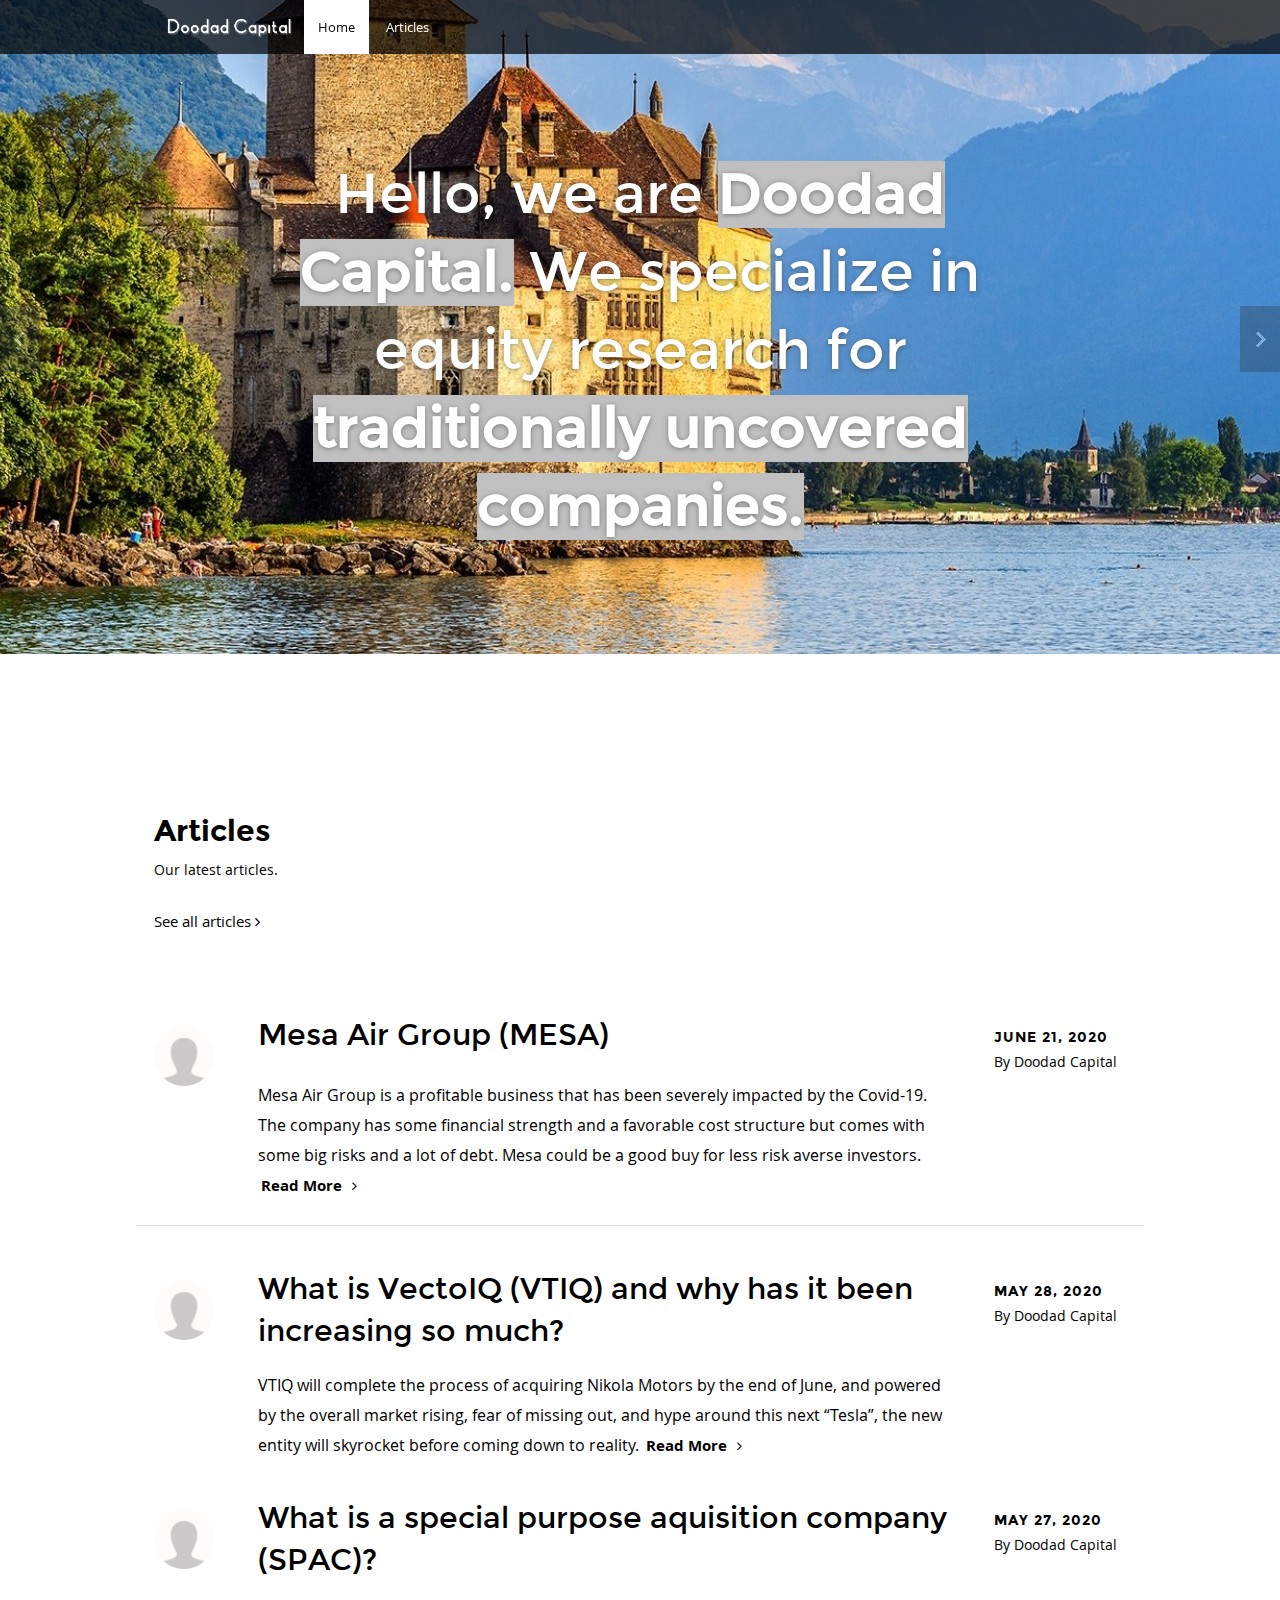
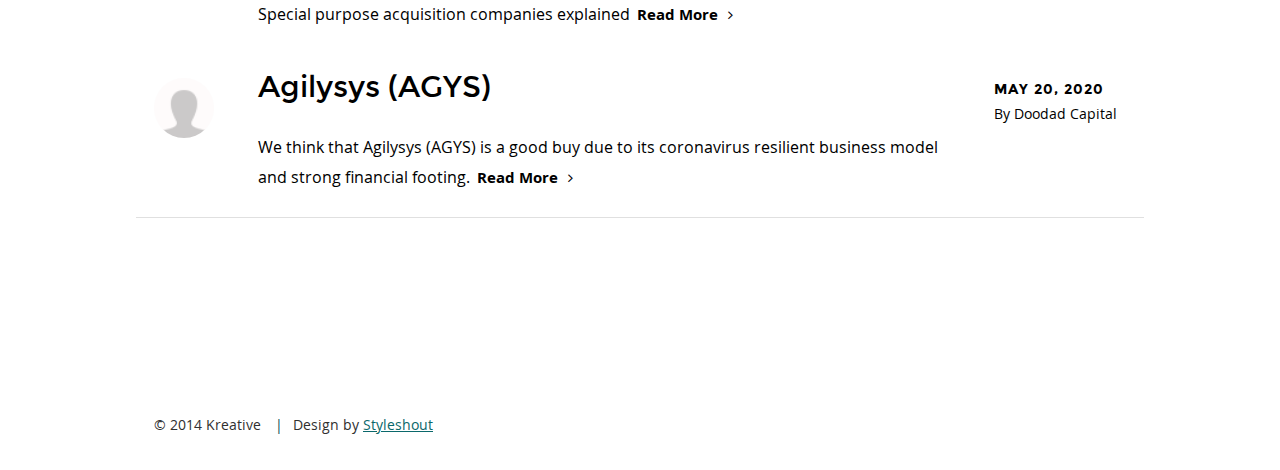
<file: index.html>
<!DOCTYPE html>
<!--[if lt IE 8 ]><html class="ie ie7" lang="en"> <![endif]-->
<!--[if IE 8 ]><html class="ie ie8" lang="en"> <![endif]-->
<!--[if (gte IE 8)|!(IE)]><!--><html lang="en"> <!--<![endif]-->
<head>

   <!-- Global site tag (gtag.js) - Google Analytics -->
<script async src="https://www.googletagmanager.com/gtag/js?id=UA-167301971-1"></script>
<script>
  window.dataLayer = window.dataLayer || [];
  function gtag(){dataLayer.push(arguments);}
  gtag('js', new Date());

  gtag('config', 'UA-167301971-1');
</script>


   <!--- Basic Page Needs
   ================================================== -->
	<meta charset="utf-8">
	<title>Doodad Capital</title>
	<meta name="description" content="Equity research group">
	<meta name="author" content="Doodad Capital">

   <!-- Mobile Specific Metas
  ================================================== -->
	<meta name="viewport" content="width=device-width, initial-scale=1, maximum-scale=1">

	<!-- CSS
   ================================================== -->
   <link rel="stylesheet" href="css/base.css">
	<link rel="stylesheet" href="css/layout.css">

	<!--[if lt IE 9]>
		<script src="http://html5shim.googlecode.com/svn/trunk/html5.js"></script>
	<![endif]-->

   <!-- Favicons
	================================================== -->
	<link rel="shortcut icon" href="tabLogo2.jpg" >


</head>

<body data-spy="scroll" data-target="#nav-wrap">


   <!-- Header
   ================================================== -->
   <header class="mobile">

      <div class="row">

         <div class="col full">

            <div class="logo">
               <a href="http://doodadcapital.com"><img alt="" src="images/straightLogo.png"></a>
            </div>

            <nav id="nav-wrap">

               <a class="mobile-btn" href="#nav-wrap" title="Show navigation">Show navigation</a>
	            <a class="mobile-btn" href="#" title="Hide navigation">Hide navigation</a>

               <ul id="nav" class="nav">
	               <li><a href="#intro">Home</a></li>
	               <li><a href="#journal">Articles</a></li>
                  <!-- <li><a href="#contact">Contact</a></li> -->
               </ul>

            </nav>

         </div>

      </div>

   </header> <!-- Header End -->


   <!-- Intro Section
   ================================================== -->
   <section id="intro">

      <!-- Flexslider Start-->
	   <div id="intro-slider" class="flexslider">

		   <ul class="slides">

			   <!-- Slide -->
			   <li>
				   <div class="row">
					   <div class="col full">
						   <div class="slider-text">
							   <h2>Hello, we are <span class="highlightText">Doodad Capital.</span> We specialize in equity research for <span class="highlightText">traditionally uncovered companies.</span></h2>
							   <!-- <p>Aenean condimentum, lacus sit amet luctus lobortis, dolores et quas molestias excepturi
                        enim tellus ultrices elit, amet consequat enim elit noneas sit amet luctu.</p> -->
						   </div>
					   </div>
				   </div>
			   </li>

            <!-- Slide -->
			   <!-- <li>
				   <div class="row">
					   <div class="col full">
						   <div class="slider-text">
							   <h2>Take a look at some of our articles to begin your journey</h2>
							   <!-- <p>At vero eos et accusamus et iusto odio dignissimos ducimus qui blanditiis praesentium voluptatum
                        deleniti eos et accusamus.</p> -->
						   </div>
					   </div>
				   </div>
			   </li> -->

		   </ul>
	   </div>
	   <!-- Flexslider End-->

   </section> <!-- Intro Section End-->


   <!-- Services Section
   ================================================== -->



   <!-- Portfolio Section
   ================================================== -->
  




   <!-- Journal Section
   ================================================== -->
   <section id="journal">

      <div class="row section-head">
         <div class="col full">
            <h2>Articles</h2>
            <p class="desc">Our latest articles.</p>
            <p><a href="blog.html" class="more-link">See all articles <i class="icon-angle-right"></i></a></p>
         </div>
         
      </div>
      

      <!-- Blog Entries -->
      <div class="blog-entries">

         <!-- Entry -->
         <article class="entry">

            <div class="row entry-header">

               <div class="author-image">
                  <img src="images/user-03.png" alt="Sakura Haruno" />
               </div>

               <div class="col g-9 offset-1 entry-title">
                  <h3><a href="articles/mesa.html">Mesa Air Group (MESA)</a></h3>
               </div>

               <div class="col g-2">
                  <p class="post-meta">
                     <time pubdate="" class="post-date" datetime="2020-06-21">June 21, 2020</time>
                     <span class="dauthor">By Doodad Capital</span>
                  </p>
               </div>

            </div>

            <div class="row">

               <div class="col g-9 offset-1 post-content">
                  <p>Mesa Air Group is a profitable business that has been severely impacted by the Covid-19. The company has some financial strength and a favorable cost structure but comes with some big risks and a lot of debt. Mesa could be a good buy for less risk averse investors.
                  <a href="articles/mesa.html" class="more-link">Read More<i class="icon-angle-right"></i></a></p>
               </div>
               <hr>


            </div>

         </article> <!-- Entry End -->

                  <!-- Entry -->
         <article class="entry">

            <div class="row entry-header">

               <div class="author-image">
                  <img src="images/user-03.png" alt="Sakura Haruno" />
               </div>

               <div class="col g-9 offset-1 entry-title">
                  <h3><a href="articles/vtiq.html">What is VectoIQ (VTIQ) and why has it been increasing so much?</a></h3>
               </div>

               <div class="col g-2">
                  <p class="post-meta">
                     <time pubdate="" class="post-date" datetime="2020-05-28">May 28, 2020</time>
                     <span class="dauthor">By Doodad Capital</span>
                  </p>
               </div>

            </div>

            <div class="row">

               <div class="col g-9 offset-1 post-content">
                  <p>VTIQ will complete the process of acquiring Nikola Motors by the end of June, and powered by the overall market rising, fear of missing out, and hype around this next “Tesla”, the new entity will skyrocket before coming down to reality.
                  <a href="articles/vtiq.html" class="more-link">Read More<i class="icon-angle-right"></i></a></p>
               </div>

            </div>

         </article> <!-- Entry End -->

         <!-- Entry -->
         <article class="entry">

            <div class="row entry-header">

               <div class="author-image">
                  <img src="images/user-03.png" alt="Sakura Haruno" />
               </div>

               <div class="col g-9 offset-1 entry-title">
                  <h3><a href="articles/spac.html">What is a special purpose aquisition company (SPAC)?</a></h3>
               </div>

               <div class="col g-2">
                  <p class="post-meta">
                     <time pubdate="" class="post-date" datetime="2020-05-27">May 27, 2020</time>
                     <span class="dauthor">By Doodad Capital</span>
                  </p>
               </div>

            </div>

            <div class="row">

               <div class="col g-9 offset-1 post-content">
                  <p>Special purpose acquisition companies explained
                  <a href="articles/spac.html" class="more-link">Read More<i class="icon-angle-right"></i></a></p>
               </div>

            </div>

         </article> <!-- Entry End -->

         <!-- Entry -->
         <article class="entry">

            <div class="row entry-header">

               <div class="author-image">
                  <img src="images/user-03.png" alt="Sakura Haruno" />
               </div>

               <div class="col g-9 offset-1 entry-title">
                  <h3><a href="articles/agys.html">Agilysys (AGYS)</a></h3>
               </div>

               <div class="col g-2">
                  <p class="post-meta">
                     <time pubdate="" class="post-date" datetime="2020-05-20">May 20, 2020</time>
                     <span class="dauthor">By Doodad Capital</span>
                  </p>
               </div>

            </div>

            <div class="row">

               <div class="col g-9 offset-1 post-content">
                  <p>We think that Agilysys (AGYS) is a good buy due to its coronavirus resilient business model and strong financial footing.
                  <a href="articles/agys.html" class="more-link">Read More<i class="icon-angle-right"></i></a></p>
               </div>
               <hr>


            </div>

         </article> <!-- Entry End -->



      </div> <!-- Blog Entries End -->

   </section>  <!-- Journal Section End -->


   <!-- About Section
   ================================================== -->



   <!-- Map Section
   ================================================== -->


    <!-- Contact Section
   ================================================== -->

   

   <!-- footer
   ================================================== -->
   <footer>

      <div class="row">

         <div class="col g-7">
            <ul class="copyright">
               <li>&copy; 2014 Kreative</li>
               <li>Design by <a href="http://www.styleshout.com/" title="Styleshout">Styleshout</a></li>               
            </ul>
         </div>



      </div>

   </footer> <!-- Footer End-->

   <!-- Java Script
   ================================================== -->
   <script src="https://ajax.googleapis.com/ajax/libs/jquery/1.10.2/jquery.min.js"></script>
   <script>window.jQuery || document.write('<script src="js/jquery-1.10.2.min.js"><\/script>')</script>
   <script type="text/javascript" src="js/jquery-migrate-1.2.1.min.js"></script>

   <script src="js/scrollspy.js"></script>
   <script src="js/jquery.flexslider.js"></script>
   <script src="js/jquery.reveal.js"></script>
   <script src="https://maps.google.com/maps/api/js?sensor=true" type="text/javascript"></script>
   <script src="js/gmaps.js"></script>
   <script src="js/init.js"></script>
   <script src="js/smoothscrolling.js"></script>

</body>

</html>
</file>
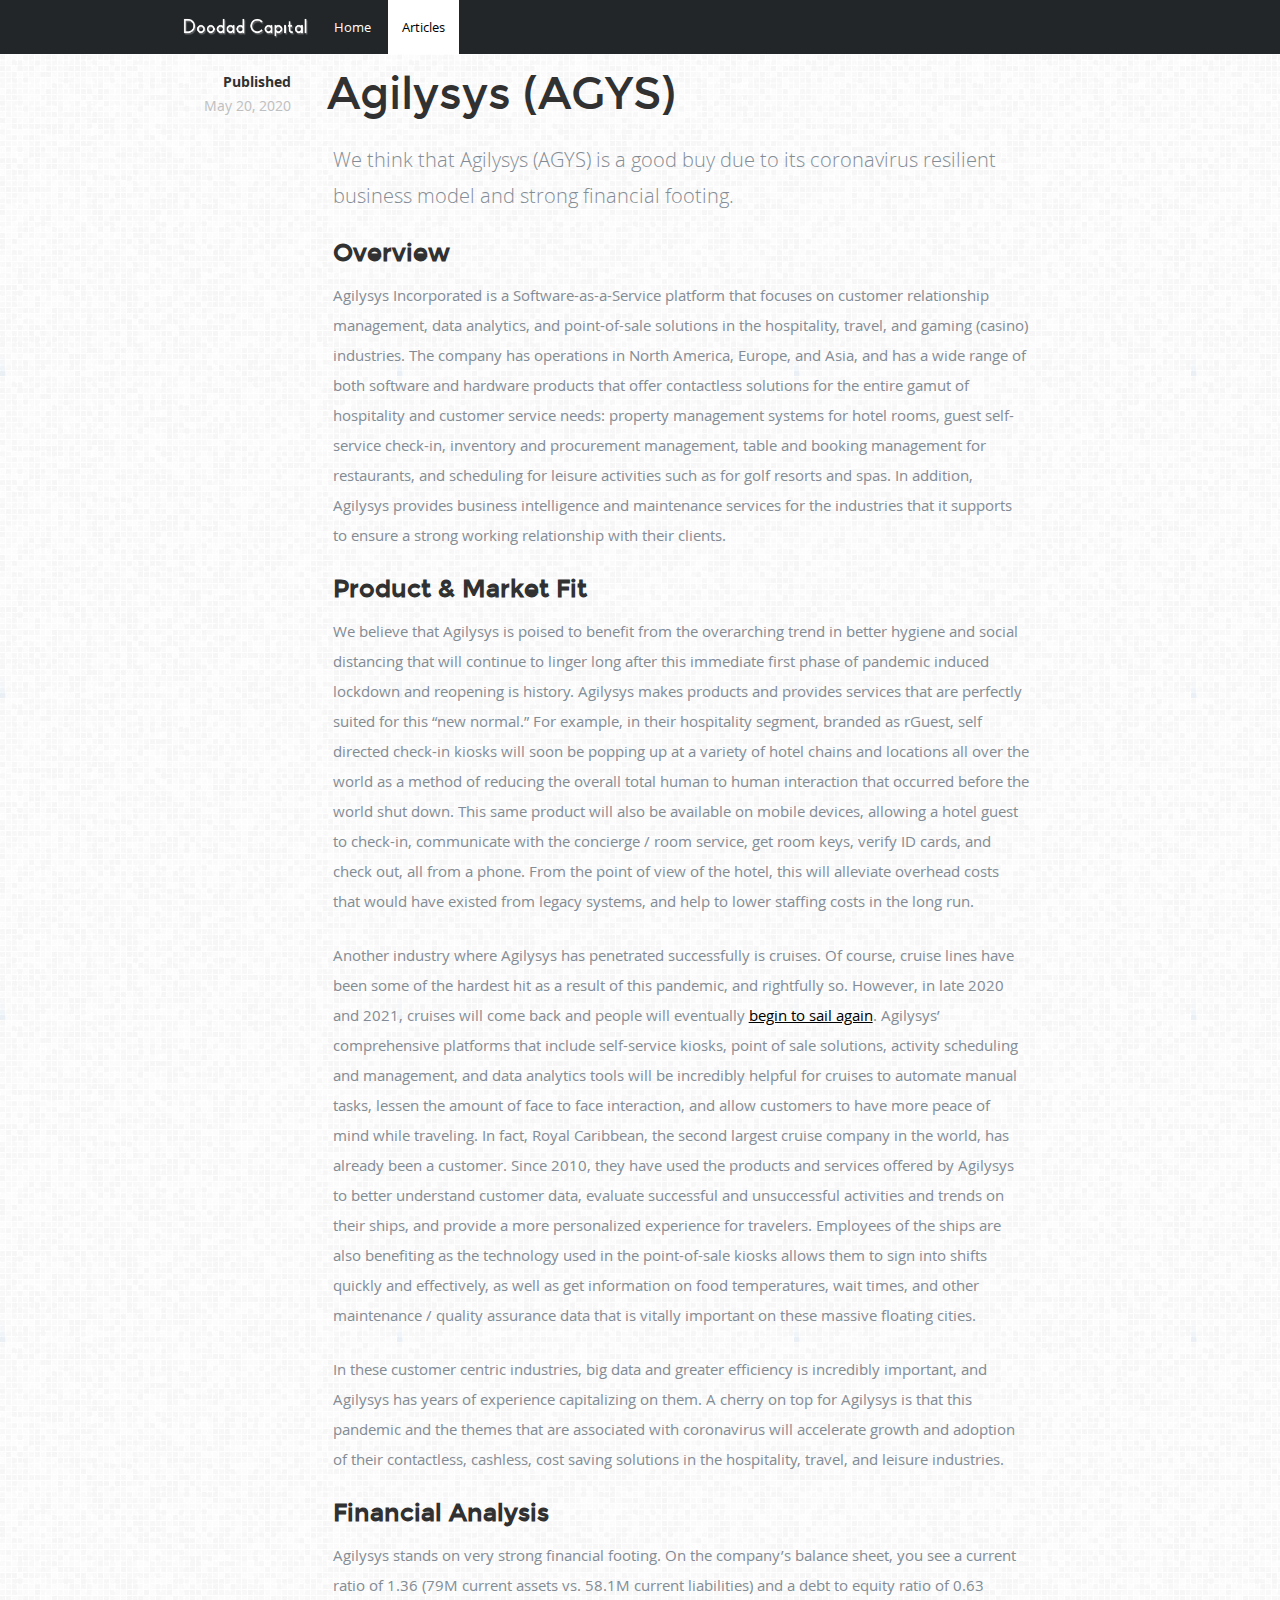
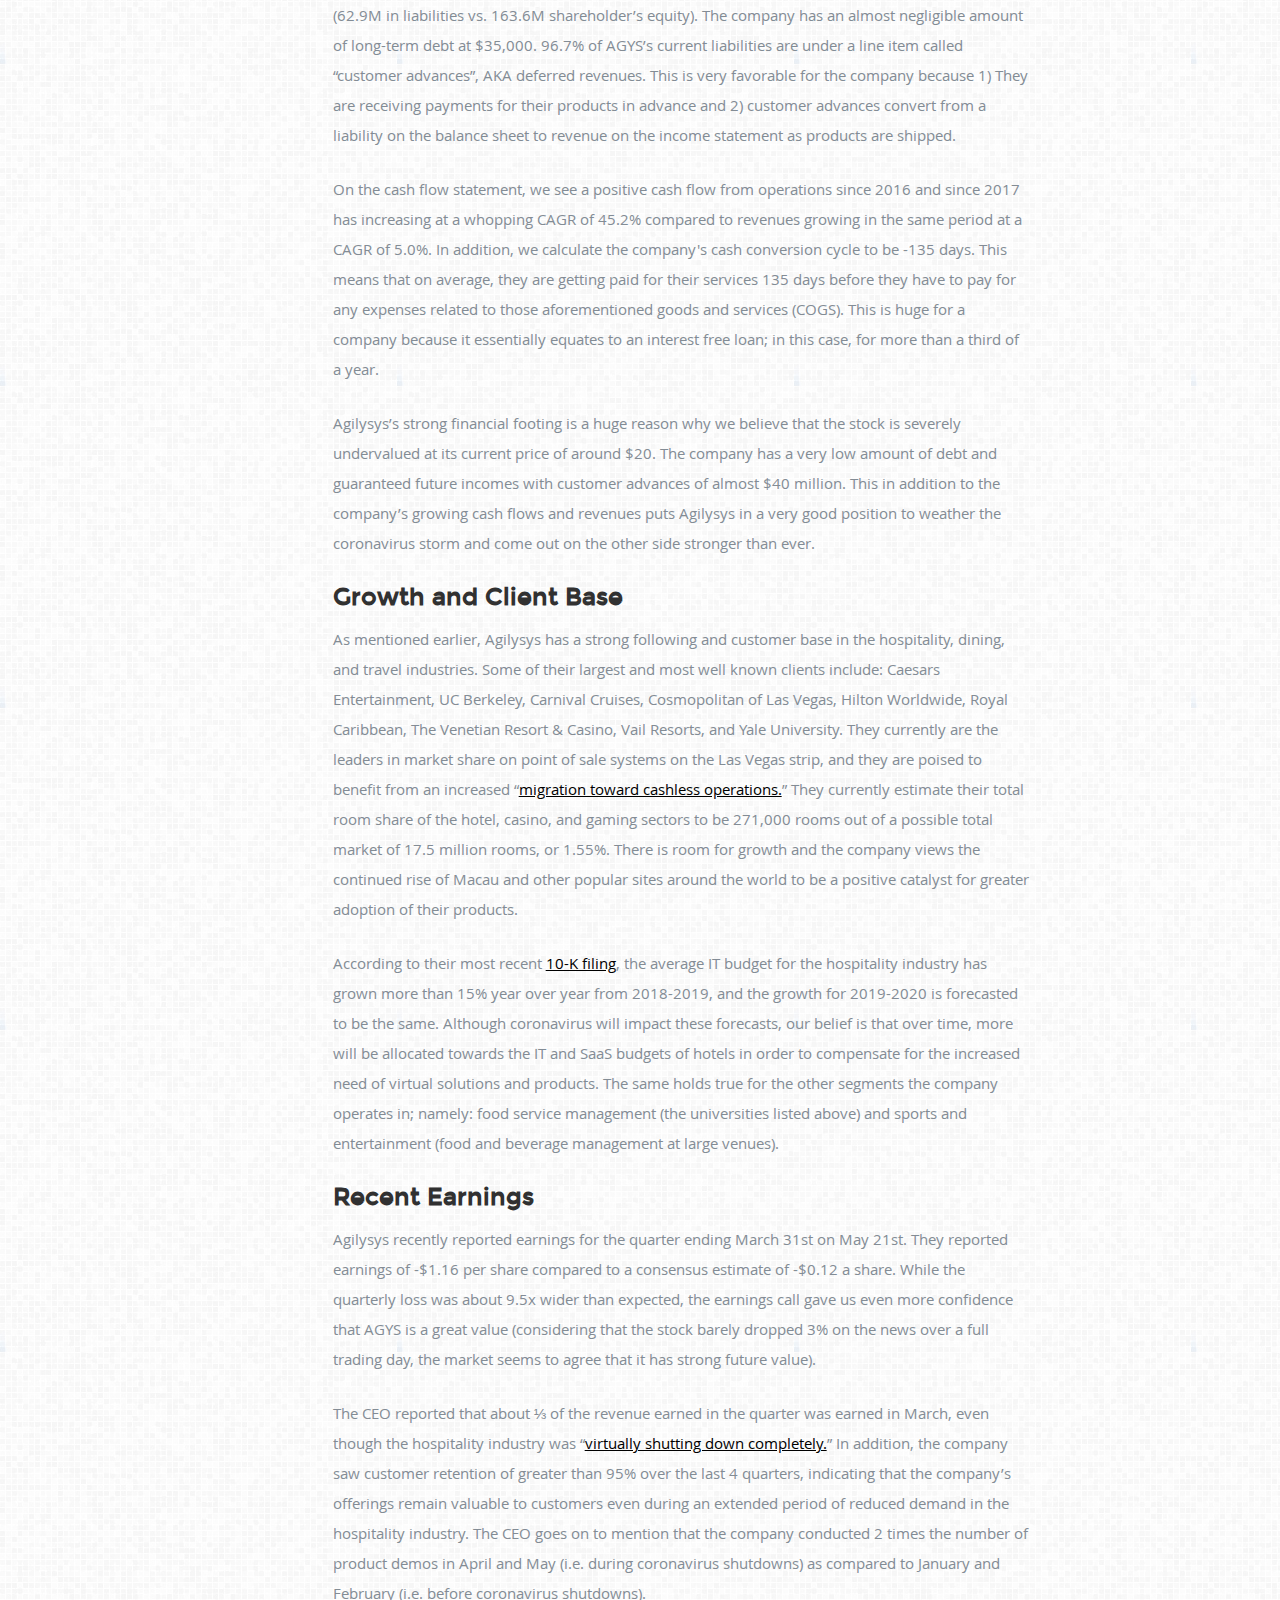
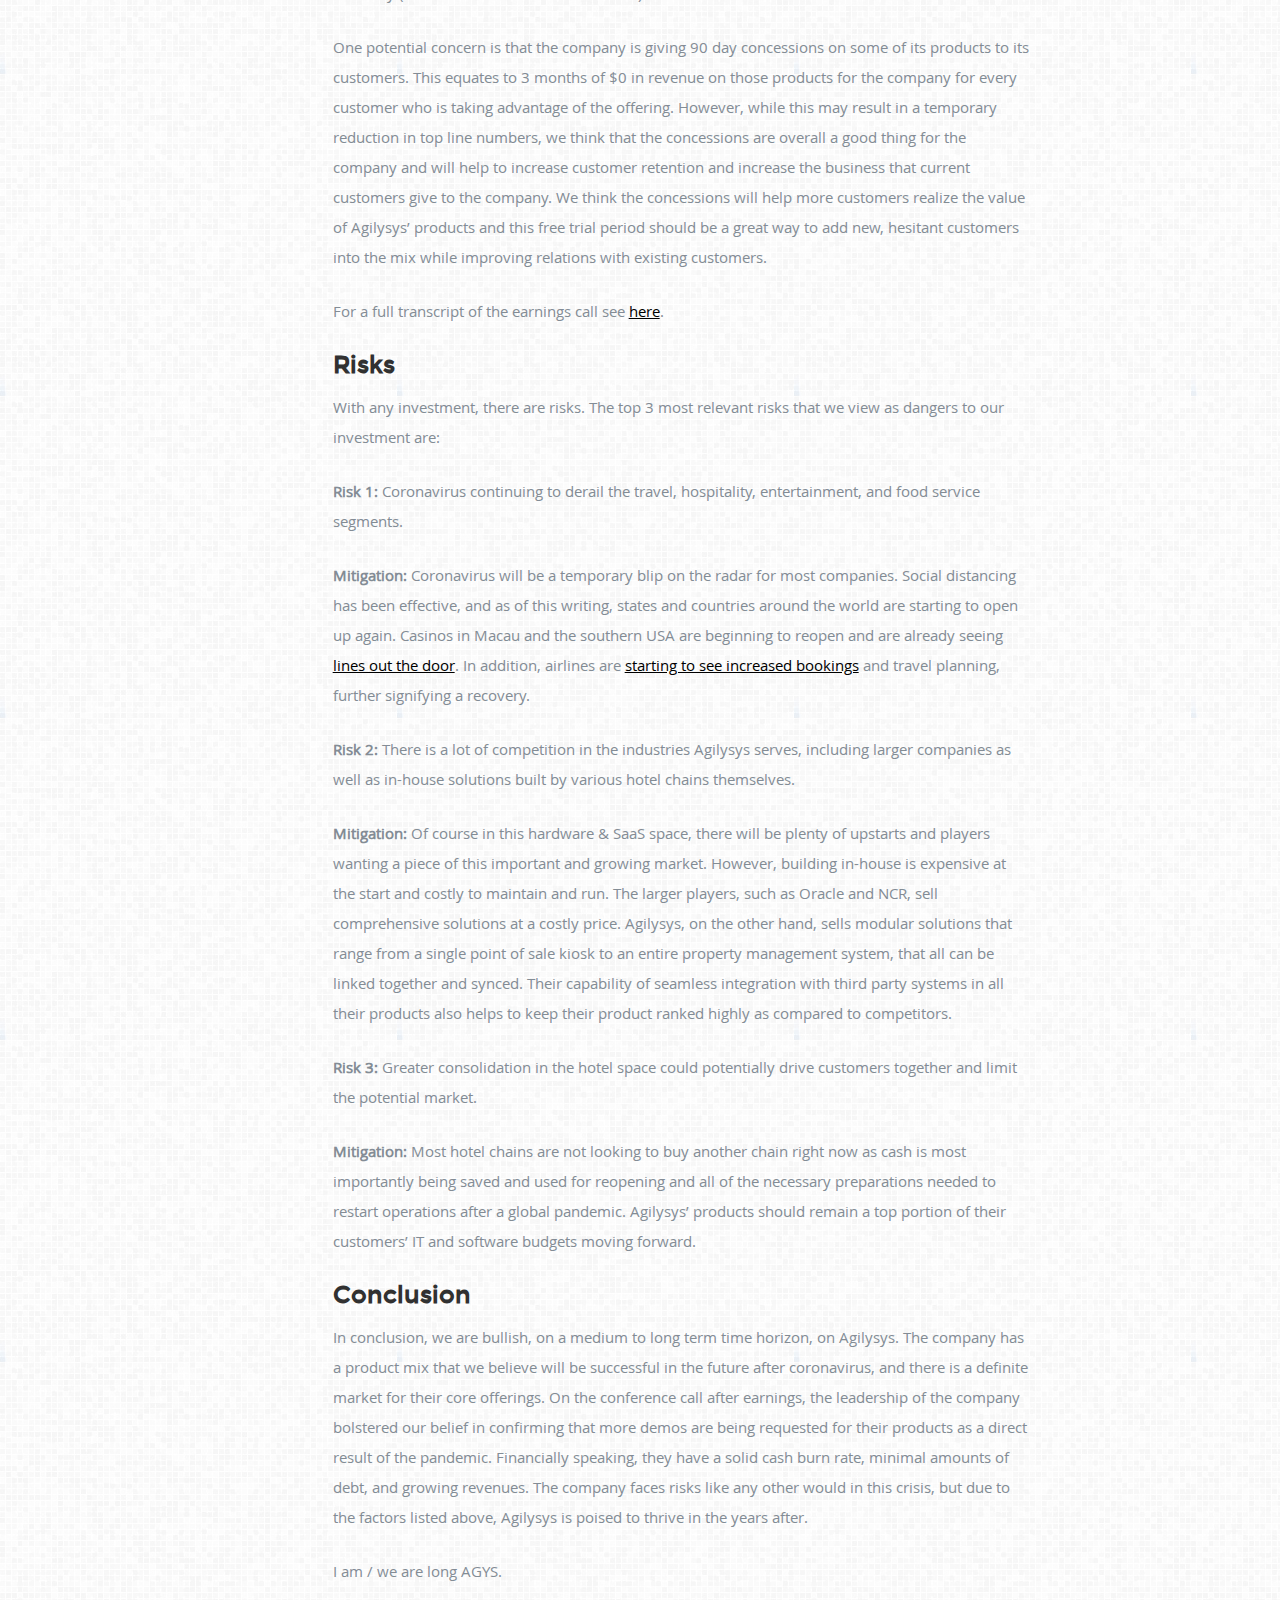
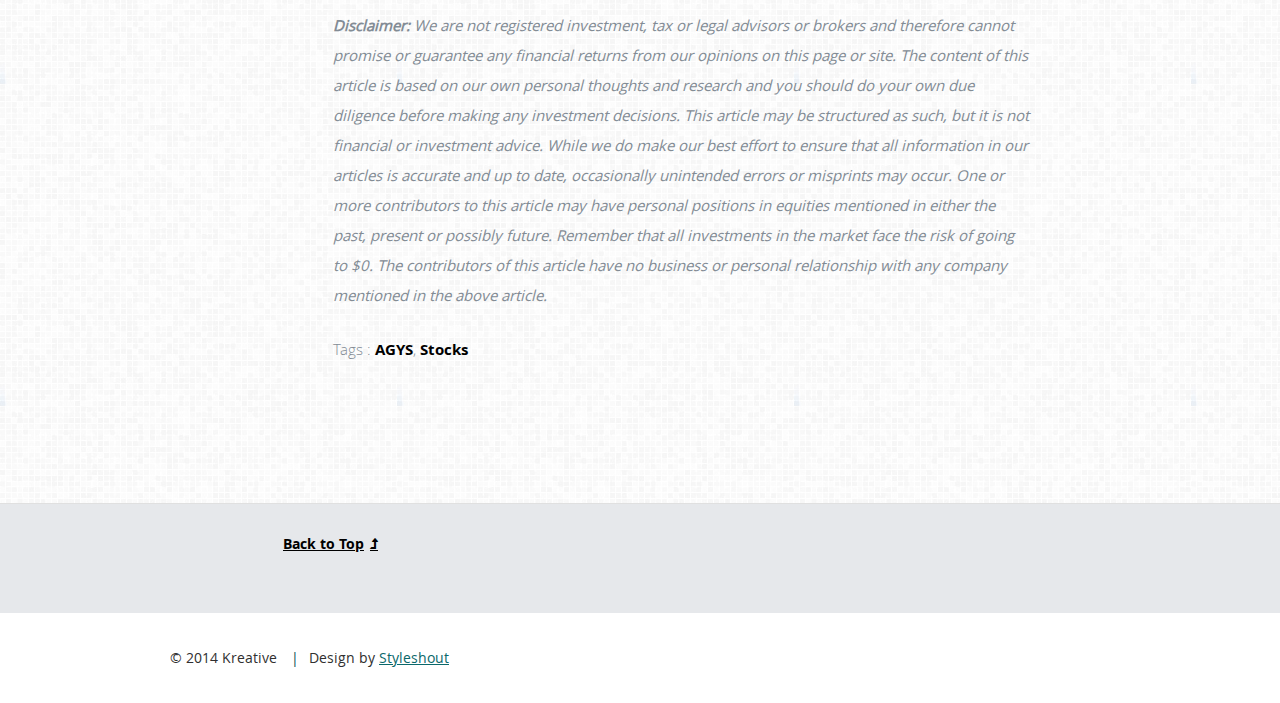
<file: agys.html>
<!DOCTYPE html>
<!--[if lt IE 8 ]><html class="ie ie7" lang="en"> <![endif]-->
<!--[if IE 8 ]><html class="ie ie8" lang="en"> <![endif]-->
<!--[if (gte IE 8)|!(IE)]><!--><html lang="en"> <!--<![endif]-->
<head>

   <!-- Global site tag (gtag.js) - Google Analytics -->
<script async src="https://www.googletagmanager.com/gtag/js?id=UA-167301971-1"></script>
<script>
  window.dataLayer = window.dataLayer || [];
  function gtag(){dataLayer.push(arguments);}
  gtag('js', new Date());

  gtag('config', 'UA-167301971-1');
</script>


   <!--- Basic Page Needs
   ================================================== -->
	<meta charset="utf-8">
	<title>Agilysis (AGYS)</title>
	<meta name="description" content="Agilisys stock analysis">
	<meta name="author" content="Doodad Capital">

   <!-- Mobile Specific Metas
  ================================================== -->
	<meta name="viewport" content="width=device-width, initial-scale=1, maximum-scale=1">

	<!-- CSS
   ================================================== -->
   <link rel="stylesheet" href="css/base.css">
	<link rel="stylesheet" href="css/layout.css">

	<!--[if lt IE 9]>
		<script src="http://html5shim.googlecode.com/svn/trunk/html5.js"></script>
	<![endif]-->

   <!-- Favicons
	================================================== -->
	<link rel="shortcut icon" href="tabLogo2.jpg">


</head>

<body class="narrow">

   <!-- Header
   ================================================== -->
   <header id="top" class="static">

      <div class="row">

         <div class="col full">

            <div class="logo">
               <a href="index.html"><img alt="" src="images/straightLogo.png"></a>
            </div>

            <nav id="nav-wrap">

               <a class="mobile-btn" href="#nav-wrap" title="Show navigation">Show navigation</a>
	            <a class="mobile-btn" href="#" title="Hide navigation">Hide navigation</a>

               <ul id="nav" class="nav">
	               <li><a href="index.html">Home</a></li>
	               <li class="active"><a href="blog.html">Articles</a></li>
               </ul>

            </nav>

         </div>

      </div>

   </header> <!-- Header End -->

   <!-- Post
   ================================================== -->
   <article class="post">

      <div class="row">

         <div class="col entry-header cf">

            <h1>Agilysys (AGYS)</h1>

            <div class="post-meta">

               <time class="date" datetime="2020-05-20T12:00">May 20, 2020</time>


            </div>

         </div>



         <div class="col post-content offset-2">

            <p class="lead">We think that Agilysys (AGYS) is a good buy due to its coronavirus resilient business model and strong financial footing.</p>

            <h3>Overview</h3>

            <p>Agilysys Incorporated is a Software-as-a-Service platform that focuses on customer relationship management, 
               data analytics, and point-of-sale solutions in the hospitality, travel, and gaming (casino) industries. 
               The company has operations in North America, Europe, and Asia, and has a wide range of both software and hardware 
               products that offer contactless solutions for the entire gamut of hospitality and customer service needs: property management 
               systems for hotel rooms, guest self-service check-in, inventory and procurement management, table and booking 
               management for restaurants, and scheduling for leisure activities such as for golf resorts and spas. In 
               addition, Agilysys provides business intelligence and maintenance services for the industries that it 
               supports to ensure a strong working relationship with their clients.</p>


            <h3>Product & Market Fit</h3>

            <p>We believe that Agilysys is poised to benefit from the overarching trend in better hygiene and social 
               distancing that will continue to linger long after this immediate first phase of pandemic induced 
               lockdown and reopening is history. Agilysys makes products and provides services that are perfectly 
               suited for this “new normal.” For example, in their hospitality segment, branded as rGuest, self 
               directed check-in kiosks will soon be popping up at a variety of hotel chains and locations all over 
               the world as a method of reducing the overall total human to human interaction that occurred before 
               the world shut down. This same product will also be available on mobile devices, allowing a hotel guest 
               to check-in, communicate with the concierge / room service, get room keys, verify ID cards, and check out, 
               all from a phone. From the point of view of the hotel, this will alleviate overhead costs that would have 
               existed from legacy systems, and help to lower staffing costs in the long run.</p>

            <p>Another industry where Agilysys has penetrated successfully is cruises. Of course, cruise lines have been 
               some of the hardest hit as a result of this pandemic, and rightfully so. However, in late 2020 and 2021, 
               cruises will come back and people will eventually 
               <a href="https://www.theverge.com/2020/5/4/21246378/carnival-cruises-resume-date-trips-city-ports-cancellation-offers" target="_blank">begin to sail again</a>. 
               Agilysys’ comprehensive platforms 
               that include self-service kiosks, point of sale solutions, activity scheduling and management, and data 
               analytics tools will be incredibly helpful for cruises to automate manual tasks, lessen the amount of face 
               to face interaction, and allow customers to have more peace of mind while traveling. In fact, Royal Caribbean, 
               the second largest cruise company in the world, has already been a customer. Since 2010, they have used the products 
               and services offered by Agilysys to better understand customer data, evaluate successful and unsuccessful activities 
               and trends on their ships, and provide a more personalized experience for travelers. Employees of the ships are 
               also benefiting as the technology used in the point-of-sale kiosks allows them to sign into shifts quickly and 
               effectively, as well as get information on food temperatures, wait times, and other maintenance / quality assurance 
               data that is vitally important on these massive floating cities.</p>

            <p>In these customer centric industries, big data and greater efficiency is incredibly important, and Agilysys 
               has years of experience capitalizing on them. A cherry on top for Agilysys is that this pandemic and the 
               themes that are associated with coronavirus will accelerate growth and adoption of their contactless, 
               cashless, cost saving solutions in the hospitality, travel, and leisure industries.</p>

            <h3>Financial Analysis</h3>

               <p>Agilysys stands on very strong financial footing. On the company’s balance sheet, you see a current 
                  ratio of 1.36 (79M current assets vs. 58.1M current liabilities) and a debt to equity ratio of 0.63 
                  (62.9M in liabilities vs. 163.6M shareholder’s equity). The company has an almost negligible amount of 
                  long-term debt at $35,000. 96.7% of AGYS’s current liabilities are under a line item called “customer advances”, 
                  AKA deferred revenues. This is very favorable for the company because 1) They are receiving payments for their 
                  products in advance and 2) customer advances convert from a liability on the balance sheet to revenue on the 
                  income statement as products are shipped.</p>

                  <p>On the cash flow statement, we see a positive cash flow from operations since 2016 and since 2017 has increasing at a whopping CAGR of 45.2% compared to revenues growing in the same period at a CAGR of 5.0%. In addition, we calculate the company's cash conversion cycle to be -135 days. This means that on average, they are getting paid for their services 135 days before they have to pay for any expenses related to those aforementioned goods and services (COGS). This is huge for a company because it essentially equates to an interest free loan; in this case, for more than a third of a year.</p>

                  <p>Agilysys’s strong financial footing is a huge reason why we believe that the stock is severely undervalued at its current price of around $20. The company has a very low amount of debt and guaranteed future incomes with customer advances of almost $40 million. This in addition to the company’s growing cash flows and revenues puts Agilysys in a very good position to weather the coronavirus storm and come out on the other side stronger than ever.</p>

            <h3>Growth and Client Base</h3>

            <p>As mentioned earlier, Agilysys has a strong following and customer base in the hospitality, dining, and travel industries. Some of their largest and most well known clients include: Caesars Entertainment, UC Berkeley, Carnival Cruises, Cosmopolitan of Las Vegas, Hilton Worldwide, Royal Caribbean, The Venetian Resort & Casino, Vail Resorts, and Yale University. They currently are the leaders in market share on point of sale systems on the Las Vegas strip, and they are poised to benefit from an increased “<a href="https://www.sec.gov/Archives/edgar/data/78749/000007874919000021/agys-3312019xfy1910k.htm" target="_blank">migration toward cashless operations.</a>” They currently estimate their total room share of the hotel, casino, and gaming sectors to be 271,000 rooms out of a possible total market of 17.5 million rooms, or 1.55%. There is room for growth and the company views the continued rise of Macau and other popular sites around the world to be a positive catalyst for greater adoption of their products.</p>

            <p>According to their most recent <a href="https://www.sec.gov/Archives/edgar/data/78749/000007874919000021/agys-3312019xfy1910k.htm" target="_blank">10-K filing</a>, the average IT budget for the hospitality industry has grown more than 15% year over year from 2018-2019, and the growth for 2019-2020 is forecasted to be the same. Although coronavirus will impact these forecasts, our belief is that over time, more will be allocated towards the IT and SaaS budgets of hotels in order to compensate for the increased need of virtual solutions and products. The same holds true for the other segments the company operates in; namely: food service management (the universities listed above) and sports and entertainment (food and beverage management at large venues).</p>


            <h3>Recent Earnings</h3>

            <p>Agilysys recently reported earnings for the quarter ending March 31st on May 21st. They reported earnings of -$1.16 per share compared to a consensus estimate of -$0.12 a share. While the quarterly loss was about 9.5x wider than expected, the earnings call gave us even more confidence that AGYS is a great value (considering that the stock barely dropped 3% on the news over a full trading day, the market seems to agree that it has strong future value).</p>

            <p>The CEO reported that about ⅓ of the revenue earned in the quarter was earned in March, even though the hospitality industry was “<a href="https://www.fool.com/earnings/call-transcripts/2020/05/21/agilysys-inc-agys-q4-2020-earnings-call-transcript.aspx" target="_blank">virtually shutting down completely.</a>” In addition, the company saw customer retention of greater than 95% over the last 4 quarters, indicating that the company’s offerings remain valuable to customers even during an extended period of reduced demand in the hospitality industry. The CEO goes on to mention that the company conducted 2 times the number of product demos in April and May (i.e. during coronavirus shutdowns) as compared to January and February (i.e. before coronavirus shutdowns).</p>

            <p>One potential concern is that the company is giving 90 day concessions on some of its products to its customers. This equates to 3 months of $0 in revenue on those products for the company for every customer who is taking advantage of the offering. However, while this may result in a temporary reduction in top line numbers, we think that the concessions are overall a good thing for the company and will help to increase customer retention and increase the business that current customers give to the company. We think the concessions will help more customers realize the value of Agilysys’ products and this free trial period should be a great way to add new, hesitant customers into the mix while improving relations with existing customers.</p>

            <p>For a full transcript of the earnings call see <a href="https://www.fool.com/earnings/call-transcripts/2020/05/21/agilysys-inc-agys-q4-2020-earnings-call-transcript.aspx" target="_blank">here</a>.</p>

            <h3>Risks</h3>

            <p>With any investment, there are risks. The top 3 most relevant risks that we view as dangers to our investment are:</p>

            <p><span class="boldThis">Risk 1:</span> Coronavirus continuing to derail the travel, hospitality, entertainment, and food service segments.</p>

            <p><span class="boldThis">Mitigation:</span> Coronavirus will be a temporary blip on the radar for most companies. Social distancing has been effective, and as of this writing, states and countries around the world are starting to open up again. Casinos in Macau and the southern USA are beginning to reopen and are already seeing <a href="https://www.wsj.com/articles/gamblers-drive-hours-and-wait-in-lines-as-casinos-reopen-amid-coronavirus-11589886610" target="_blank">lines out the door</a>. In addition, airlines are <a href="https://thepointsguy.com/news/airlines-summer-uptick-american-delta-united-southwest-airlines/" target="_blank">starting to see increased bookings</a> and travel planning, further signifying a recovery.</p>

            <p><span class="boldThis">Risk 2:</span> There is a lot of competition in the industries Agilysys serves, including larger companies as well as in-house solutions built by various hotel chains themselves.</p>

            <p><span class="boldThis">Mitigation:</span> Of course in this hardware & SaaS space, there will be plenty of upstarts and players wanting a piece of this important and growing market. However, building in-house is expensive at the start and costly to maintain and run. The larger players, such as Oracle and NCR, sell comprehensive solutions at a costly price. Agilysys, on the other hand, sells modular solutions that range from a single point of sale kiosk to an entire property management system, that all can be linked together and synced. Their capability of seamless integration with third party systems in all their products also helps to keep their product ranked highly as compared to competitors.</p>


            <p><span class="boldThis">Risk 3:</span> Greater consolidation in the hotel space could potentially drive customers together and limit the potential market.</p>

            <p><span class="boldThis">Mitigation:</span> Most hotel chains are not looking to buy another chain right now as cash is most importantly being saved and used for reopening and all of the necessary preparations needed to restart operations after a global pandemic. Agilysys’ products should remain a top portion of their customers’ IT and software budgets moving forward.</p>

            <h3>Conclusion</h3>

            <p>In conclusion, we are bullish, on a medium to long term time horizon, on Agilysys. The company has a product mix that we believe will be successful in the future after coronavirus, and there is a definite market for their core offerings. On the conference call after earnings, the leadership of the company bolstered our belief in confirming that more demos are being requested for their products as a direct result of the pandemic. Financially speaking, they have a solid cash burn rate, minimal amounts of debt, and growing revenues. The company faces risks like any other would in this crisis, but due to the factors listed above, Agilysys is poised to thrive in the years after.</p>

            <p>I am / we are long AGYS.</p>
         

            <p class="italicThis"><span class="boldThis">Disclaimer:</span> We are not registered investment, tax or legal advisors or brokers and therefore cannot promise or guarantee any financial returns from our opinions on this page or site. The content of this article is based on our own personal thoughts and research and you should do your own due diligence before making any investment decisions. This article may be structured as such, but it is not financial or investment advice. While we do make our best effort to ensure that all information in our articles is accurate and up to date, occasionally unintended errors or misprints may occur. One or more contributors to this article may have personal positions in equities mentioned in either the past, present or possibly future. Remember that all investments in the market face the risk of going to $0. The contributors of this article have no business or personal relationship with any company mentioned in the above article.
               </p>






            <p class="tags">
			      <span>Tags </span>:
				   <a href="#">AGYS</a>, <a href="#">Stocks</a>
			   </p>

         </div>

      </div>


   </article> <!-- Post End -->

   <!-- Comments
   ================================================== -->
   <!-- Bottom Block
   ================================================== -->
   <div id="bottom-block">

      <div class="row">

         <div class="col three-fourths">



         </div>

         <div class="col one-fourth back-to-top">
             <p><a href="#top">Back to Top<i class="icon-level-up"></i></a></p>
         </div>

      </div>

   </div> <!-- Bottom Block End -->


   <!-- footer
   ================================================== -->
   <footer>

      <div class="row">

         <div class="col g-7">
            <ul class="copyright">
               <li>&copy; 2014 Kreative</li>
               <li>Design by <a href="http://www.styleshout.com/" title="Styleshout">Styleshout</a></li>               
            </ul>
         </div>


      </div>

   </footer> <!-- Footer End-->

   <!-- Java Script
   ================================================== -->
   <script src="https://ajax.googleapis.com/ajax/libs/jquery/1.10.2/jquery.min.js"></script>
   <script>window.jQuery || document.write('<script src="js/jquery-1.10.2.min.js"><\/script>')</script>
   <script type="text/javascript" src="js/jquery-migrate-1.2.1.min.js"></script>

   <script src="js/smoothscrolling.js"></script>

</body>

</html>
</file>
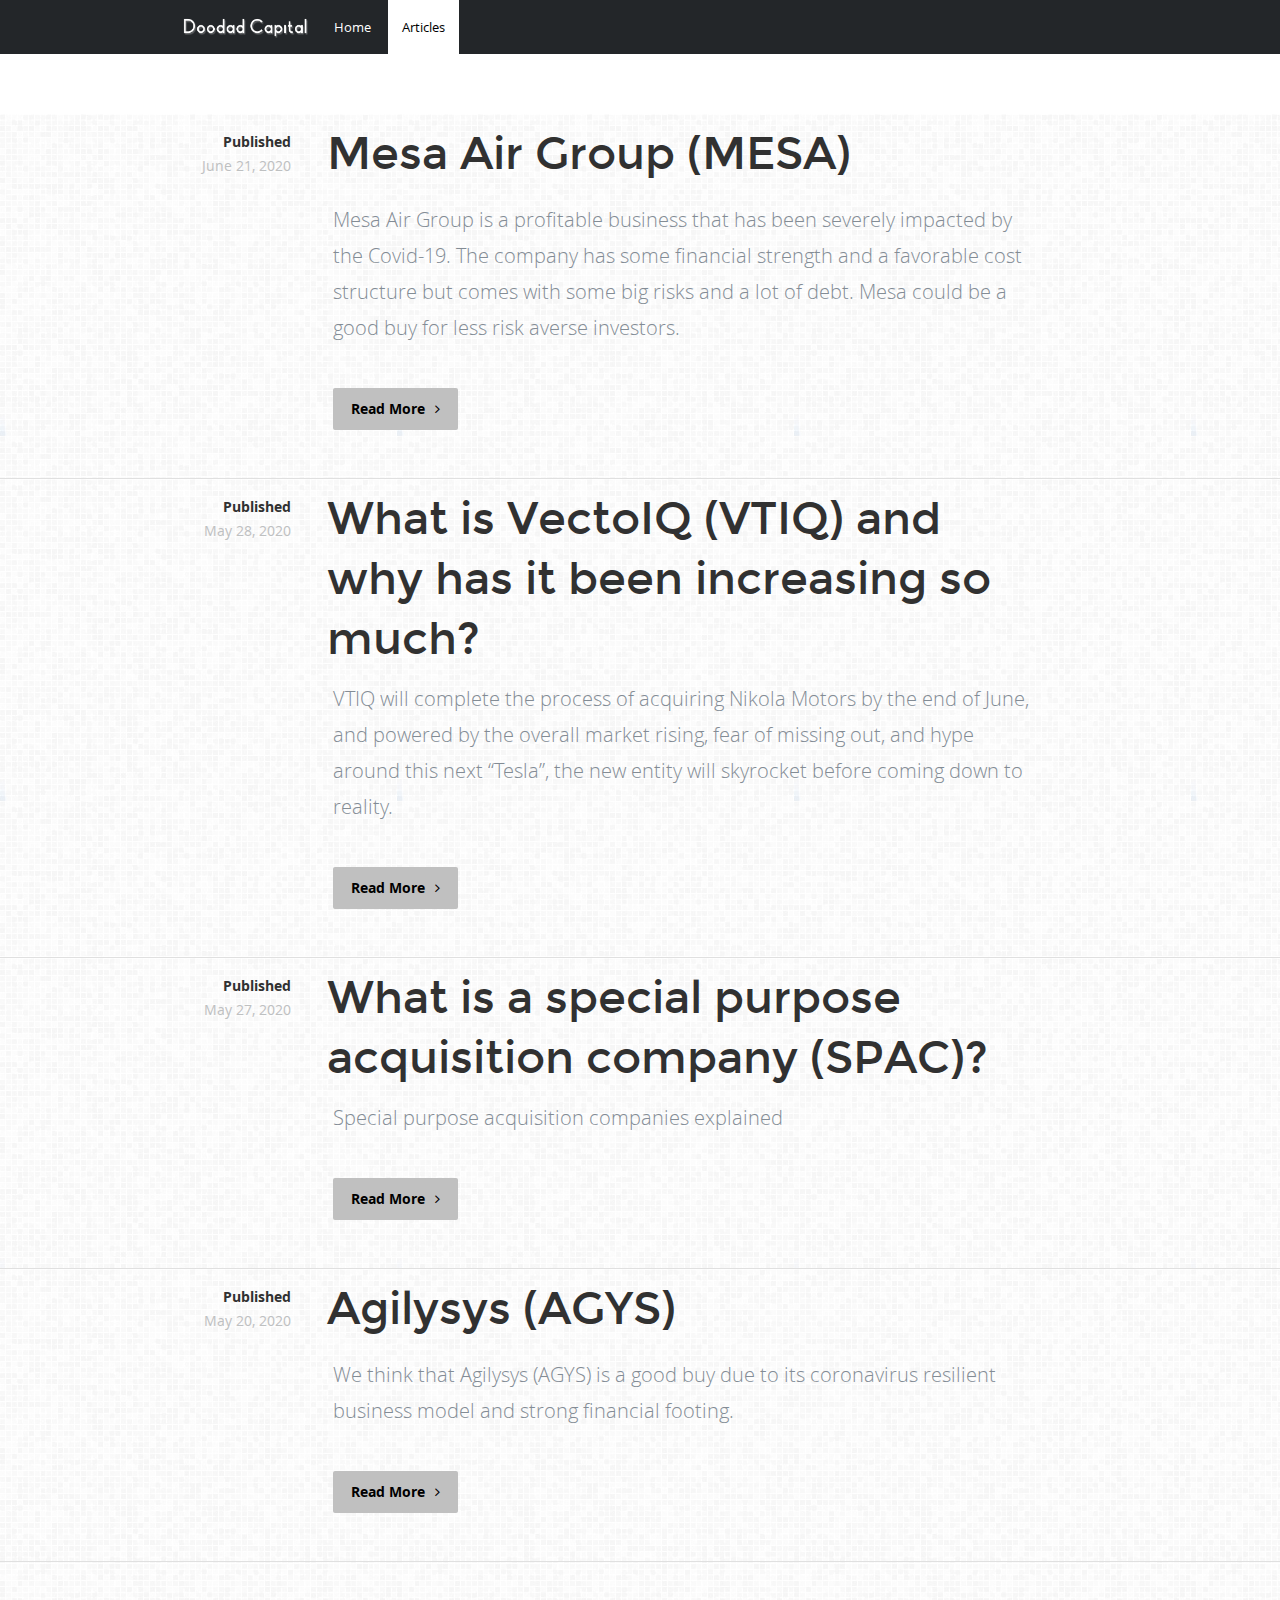
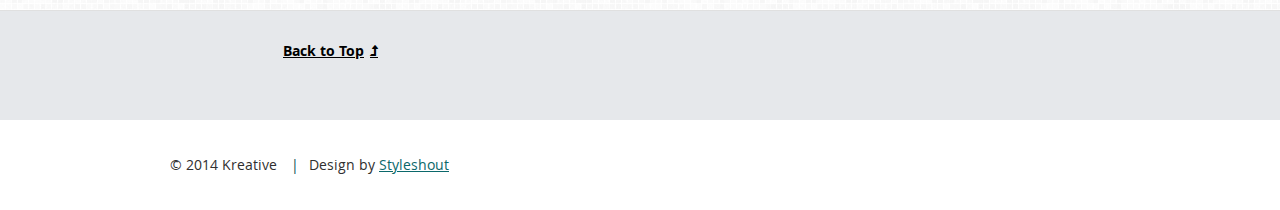
<file: blog.html>
<!DOCTYPE html>
<!--[if lt IE 8 ]><html class="ie ie7" lang="en"> <![endif]-->
<!--[if IE 8 ]><html class="ie ie8" lang="en"> <![endif]-->
<!--[if (gte IE 8)|!(IE)]><!--><html lang="en"> <!--<![endif]-->
<head>

   <!-- Global site tag (gtag.js) - Google Analytics -->
<script async src="https://www.googletagmanager.com/gtag/js?id=UA-167301971-1"></script>
<script>
  window.dataLayer = window.dataLayer || [];
  function gtag(){dataLayer.push(arguments);}
  gtag('js', new Date());

  gtag('config', 'UA-167301971-1');
</script>



   <!--- Basic Page Needs
   ================================================== -->
	<meta charset="utf-8">
	<title>Doodad Articles</title>
	<meta name="description" content="">
	<meta name="author" content="">

   <!-- Mobile Specific Metas
  ================================================== -->
	<meta name="viewport" content="width=device-width, initial-scale=1, maximum-scale=1">

	<!-- CSS
   ================================================== -->
   <link rel="stylesheet" href="css/base.css">
	<link rel="stylesheet" href="css/layout.css">

	<!--[if lt IE 9]>
		<script src="http://html5shim.googlecode.com/svn/trunk/html5.js"></script>
	<![endif]-->

   <!-- Favicons
	================================================== -->
	<link rel="shortcut icon" href="tabLogo2.jpg">


</head>

<body class="narrow">

   <!-- Header
   ================================================== -->
    <header id="top" class="static">

      <div class="row">

         <div class="col full">

            <div class="logo">
               <a href="index.html"><img alt="" src="images/straightLogo.png"></a>
            </div>

            <nav id="nav-wrap">

               <a class="mobile-btn" href="#nav-wrap" title="Show navigation">Show navigation</a>
	            <a class="mobile-btn" href="#" title="Hide navigation">Hide navigation</a>

               <ul id="nav" class="nav">
	               <li><a href="index.html">Home</a></li>
	               <li class="active"><a href="#">Articles</a></li>
               </ul>

            </nav>

         </div>

      </div>

   </header> <!-- Header End -->

   <!-- Blog Entries
   ================================================== -->

   <div class="spacing"></div>
   <div id="blog-entries">

            <!-- Post -->
            <article class="post">

               <div class="row">
      
                  <div class="col entry-header cf">
      
                    <h1><a href="articles/mesa.html" title="">Mesa Air Group (MESA)</a></h1>
      
                    <div class="post-meta">
      
                       <time class="date" datetime="2020-06-21">June 21, 2020</time>
      
      
                    </div>
      
                  </div>
                  
      
      
                  <div class="col post-content offset-2">
      
                     <p>Mesa Air Group is a profitable business that has been severely impacted by the Covid-19. The company has some financial strength and a favorable cost structure but comes with some big risks and a lot of debt. Mesa could be a good buy for less risk averse investors.</p>
      
                    <p><a href="articles/mesa.html" class="more-link">Read More<i class="icon-angle-right"></i></a></p>
      
                  </div>
      
               </div>
      
            </article> <!-- Post End -->

            <!-- Post -->
            <article class="post">

               <div class="row">
      
                  <div class="col entry-header cf">
      
                    <h1><a href="articles/vtiq.html" title="">What is VectoIQ (VTIQ) and why has it been increasing so much?</a></h1>
      
                    <div class="post-meta">
      
                       <time class="date" datetime="2020-05-28">May 28, 2020</time>
      
      
                    </div>
      
                  </div>
                  
      
      
                  <div class="col post-content offset-2">
      
                     <p>VTIQ will complete the process of acquiring Nikola Motors by the end of June, and powered by the overall market rising, fear of missing out, and hype around this next “Tesla”, the new entity will skyrocket before coming down to reality.</p>
      
                    <p><a href="articles/vtiq.html" class="more-link">Read More<i class="icon-angle-right"></i></a></p>
      
                  </div>
      
               </div>
      
            </article> <!-- Post End -->

            <!-- Post -->
            <article class="post">

               <div class="row">
      
                  <div class="col entry-header cf">
      
                    <h1><a href="articles/spac.html" title="">What is a special purpose acquisition company (SPAC)?</a></h1>
      
                    <div class="post-meta">
      
                       <time class="date" datetime="2020-05-27T12:00">May 27, 2020</time>
      
      
                    </div>
      
                  </div>
                  
      
      
                  <div class="col post-content offset-2">
      
                     <p>Special purpose acquisition companies explained</p>
      
                    <p><a href="articles/spac.html" class="more-link">Read More<i class="icon-angle-right"></i></a></p>
      
                  </div>
      
               </div>
      
            </article> <!-- Post End -->

      <!-- Post -->
      <article class="post">

         <div class="row">

            <div class="col entry-header cf">

              <h1><a href="articles/agys.html" title="">Agilysys (AGYS)</a></h1>

              <div class="post-meta">

                 <time class="date" datetime="2020-05-20T12:00">May 20, 2020</time>


              </div>

            </div>
            


            <div class="col post-content offset-2">

               <p>We think that Agilysys (AGYS) is a good buy due to its coronavirus resilient business model and strong financial footing.</p>

              <p><a href="articles/agys.html" class="more-link">Read More<i class="icon-angle-right"></i></a></p>

            </div>

         </div>

      </article> <!-- Post End -->

      

   </div> <!-- Blog Entries End -->


   <!-- Bottom Block
   ================================================== -->
   <div id="bottom-block">

      <div class="row">

         <div class="col three-fourths">



         </div>

         <div class="col one-fourth back-to-top">
             <p><a href="#top">Back to Top<i class="icon-level-up"></i></a></p>
         </div>

      </div>

   </div> <!-- Bottom Block End -->

   <!-- footer
   ================================================== -->
   <footer>

      <div class="row">

         <div class="col g-7">
            <ul class="copyright">
               <li>&copy; 2014 Kreative</li>
               <li>Design by <a href="http://www.styleshout.com/" title="Styleshout">Styleshout</a></li>               
            </ul>
         </div>



      </div>

   </footer> <!-- Footer End-->

   <!-- Java Script
   ================================================== -->
   <script src="https://ajax.googleapis.com/ajax/libs/jquery/1.10.2/jquery.min.js"></script>
   <script>window.jQuery || document.write('<script src="js/jquery-1.10.2.min.js"><\/script>')</script>
   <script type="text/javascript" src="js/jquery-migrate-1.2.1.min.js"></script>

   <script src="js/smoothscrolling.js"></script>

</body>

</html>
</file>
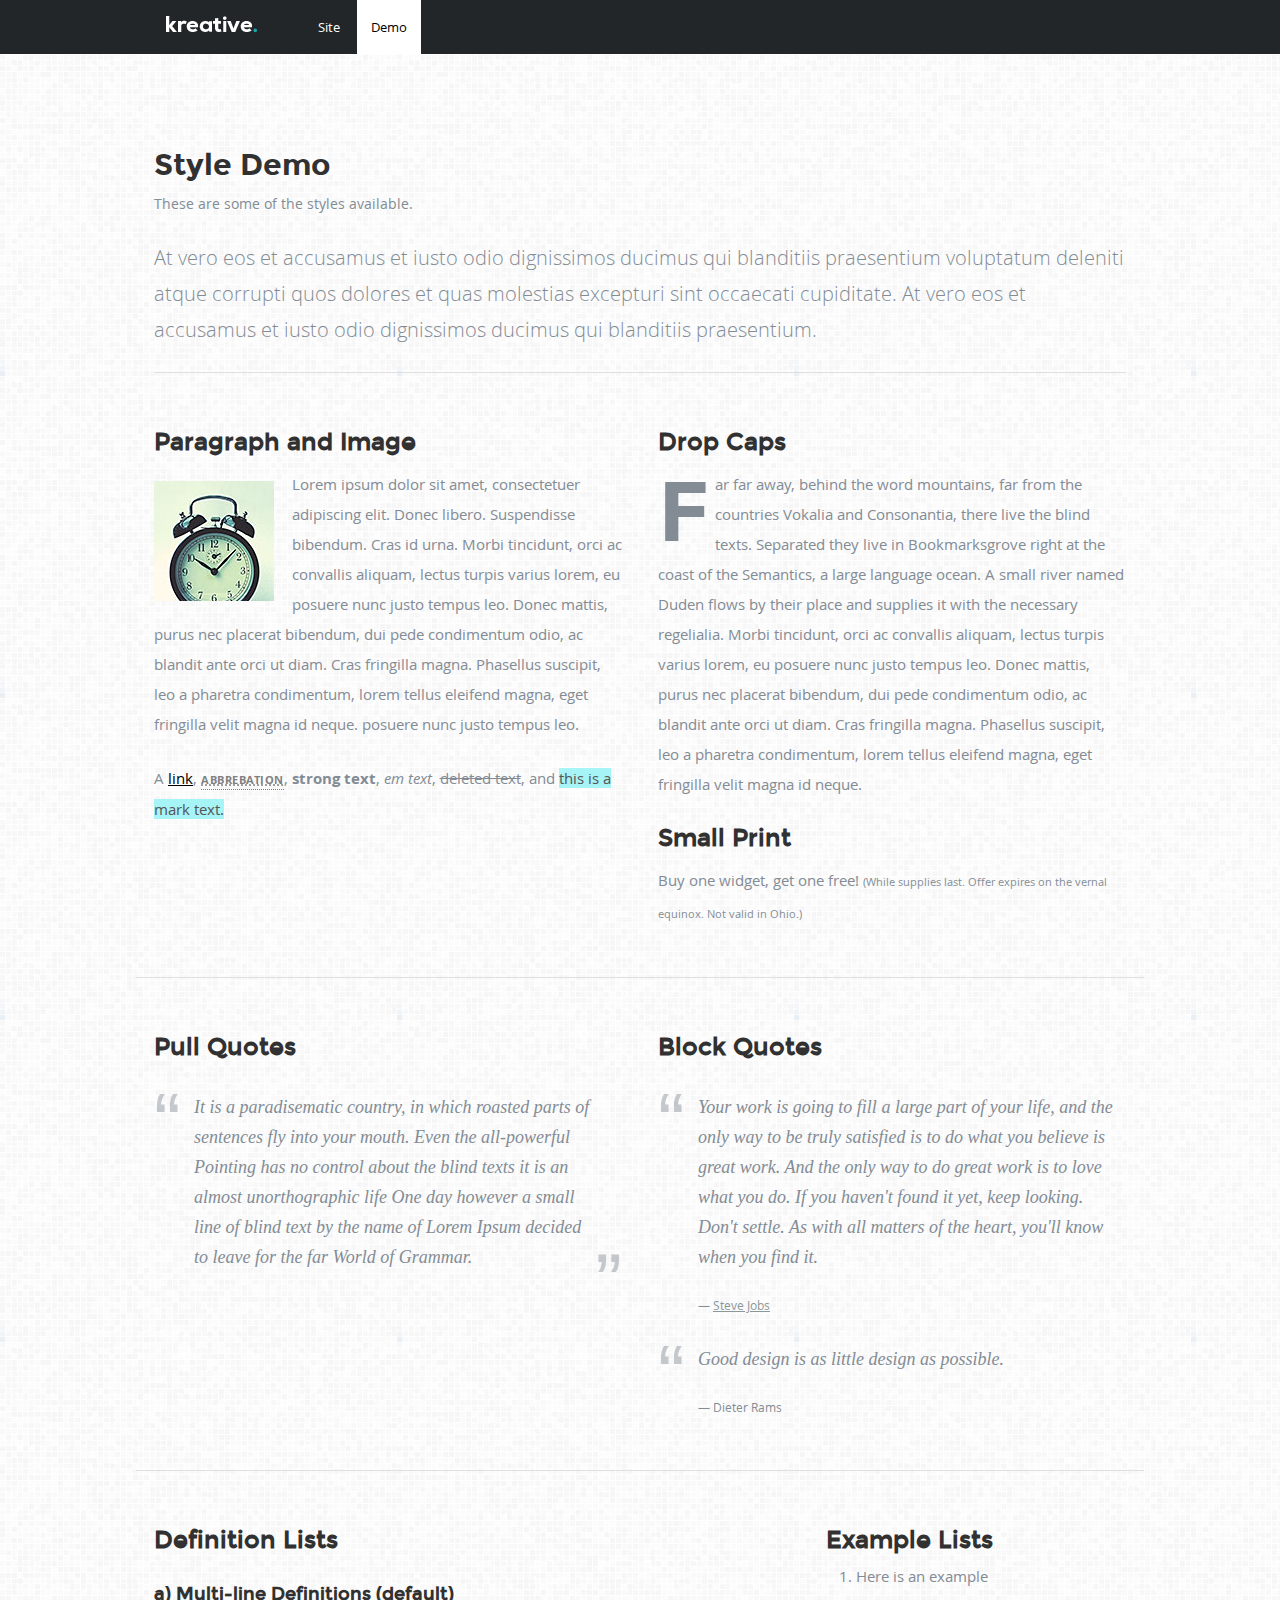
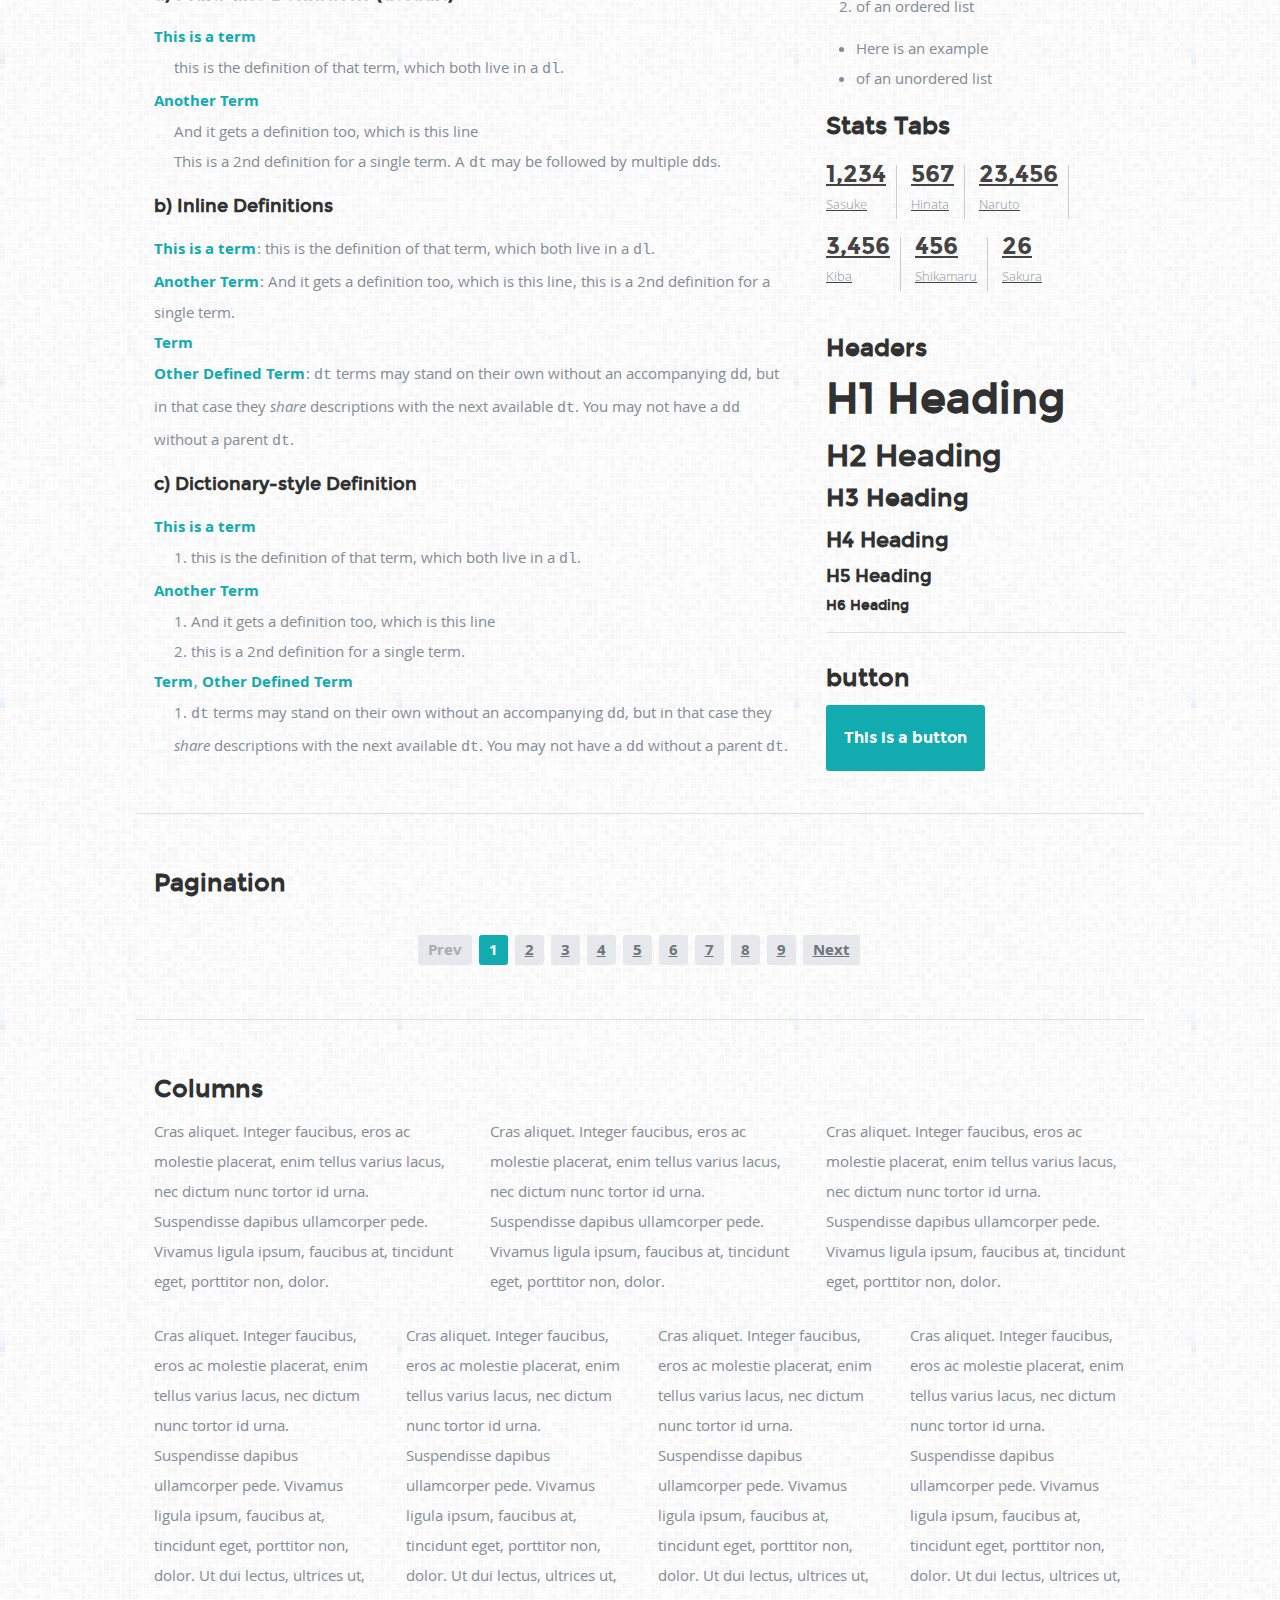
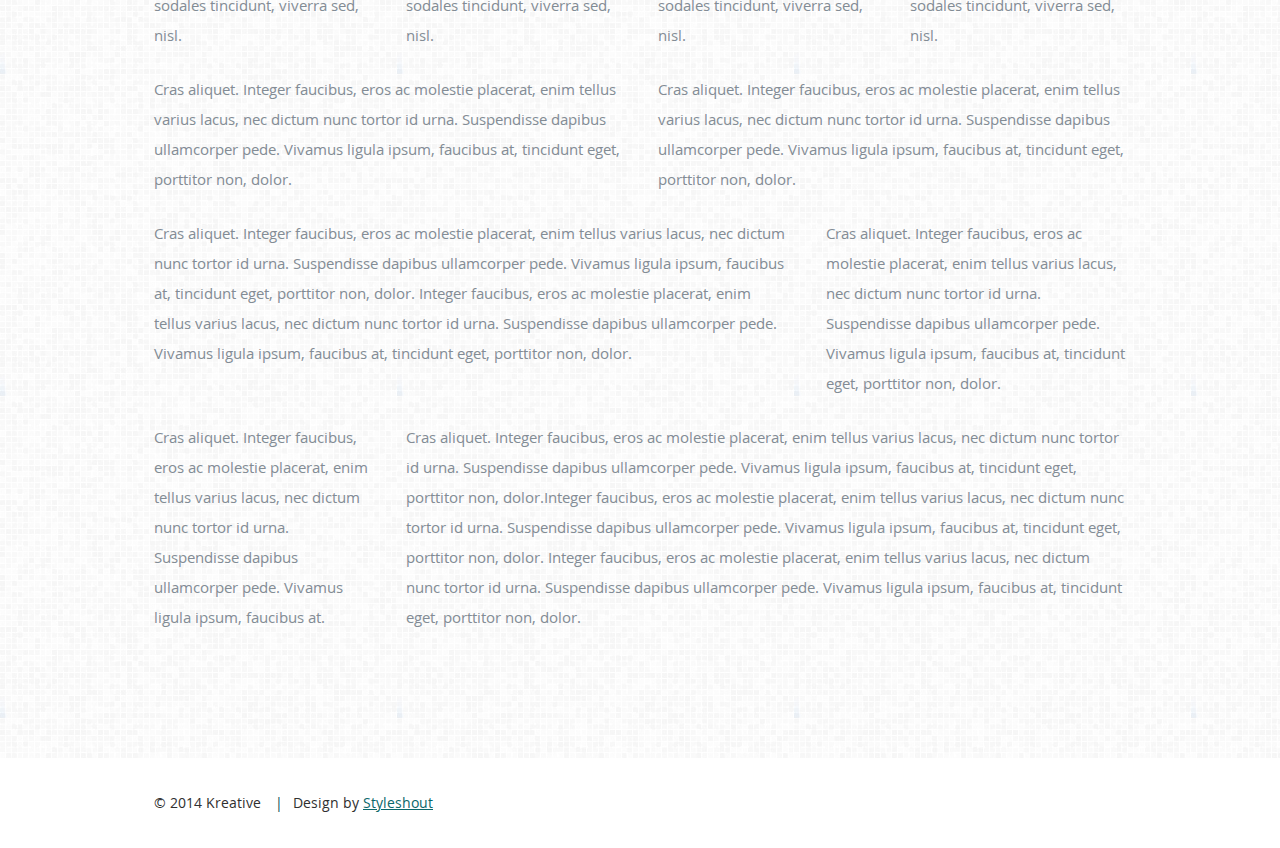
<file: demo.html>
<!DOCTYPE html>
<!--[if lt IE 8 ]><html class="ie ie7" lang="en"> <![endif]-->
<!--[if IE 8 ]><html class="ie ie8" lang="en"> <![endif]-->
<!--[if (gte IE 8)|!(IE)]><!--><html lang="en"> <!--<![endif]-->
<head>

   <!-- Global site tag (gtag.js) - Google Analytics -->
<script async src="https://www.googletagmanager.com/gtag/js?id=UA-167301971-1"></script>
<script>
  window.dataLayer = window.dataLayer || [];
  function gtag(){dataLayer.push(arguments);}
  gtag('js', new Date());

  gtag('config', 'UA-167301971-1');
</script>


   <!--- Basic Page Needs
   ================================================== -->
	<meta charset="utf-8">
	<title>Kreative Style Demo</title>
	<meta name="description" content="">
	<meta name="author" content="">

   <!-- Mobile Specific Metas
  ================================================== -->
	<meta name="viewport" content="width=device-width, initial-scale=1, maximum-scale=1">

	<!-- CSS
   ================================================== -->
   <link rel="stylesheet" href="css/base.css">
   <link rel="stylesheet" href="css/layout.css">

   <style type="text/css">

      .container {
         background: #fff url(images/patterns/grey.png);
         padding: 90px 0 102px 0;
      }
      .section-head h2 { font: 30px/42px montserrat-bold, sans-serif; }
      .desc { font: 14px/24px opensans-regular, sans-serif; }

   </style>

	<!--[if lt IE 9]>
		<script src="http://html5shim.googlecode.com/svn/trunk/html5.js"></script>
	<![endif]-->

   <!-- Favicons
	================================================== -->
	<link rel="shortcut icon" href="favicon.ico">


</head>

<body>

   <!-- Header
   ================================================== -->
   <header id="top" class="static" >

      <div class="row">

         <div class="col full">

            <div class="logo">
               <a href="index.html"><img alt="" src="images/logo.png"></a>
            </div>

            <nav id="nav-wrap">

               <a class="mobile-btn" href="#nav-wrap" title="Show navigation">Show navigation</a>
	            <a class="mobile-btn" href="#" title="Hide navigation">Hide navigation</a>

               <ul id="nav" class="nav">
	               <li><a href="index.html">Site</a></li>
	               <li class="active"><a href="#">Demo</a></li>
               </ul>

            </nav>

         </div>

      </div>

   </header> <!-- Header End -->


   <!-- Container
   ================================================== -->
   <section class="container">

      <div class="row section-head add-bottom">
         <div class="col full">

            <h2>Style Demo</h2>
            <p class="desc">These are some of the styles available.</p>

            <p class="lead">At vero eos et accusamus et iusto odio dignissimos ducimus qui blanditiis praesentium voluptatum
            deleniti atque corrupti quos dolores et quas molestias excepturi sint occaecati cupiditate.
            At vero eos et accusamus et iusto odio dignissimos ducimus qui blanditiis praesentium.
            </p>

            <hr />

         </div>
      </div>

      <div class="row add-bottom">

         <div class="col half  add-bottom">

            <h3>Paragraph and Image</h3>

            <p><a href="#"><img width="120" height="120" class="pull-left" alt="sample-image" src="images/sample-image-120x120.jpg"></a>
			   Lorem ipsum dolor sit amet, consectetuer adipiscing elit. Donec libero. Suspendisse bibendum.
			   Cras id urna. Morbi tincidunt, orci ac convallis aliquam, lectus turpis varius lorem, eu
			   posuere nunc justo tempus leo. Donec mattis, purus nec placerat bibendum, dui pede condimentum
			   odio, ac blandit ante orci ut diam. Cras fringilla magna. Phasellus suscipit, leo a pharetra
			   condimentum, lorem tellus eleifend magna, eget fringilla velit magna id neque.
			   posuere nunc justo tempus leo. </p>

            <p>A <a href="#">link</a>,
			   <abbr title="this really isn't a very good description">abbrebation</abbr>,
			   <strong>strong text</strong>,
            <em>em text</em>,
			   <del>deleted text</del>, and
            <mark>this is a mark text.</mark>
        	   </p>

         </div>

         <div class="col half  add-bottom">

            <h3>Drop Caps</h3>

            <p class="drop-cap">Far far away, behind the word mountains, far from the countries Vokalia and Consonantia,
            there live the blind texts. Separated they live in Bookmarksgrove right at the coast of the
            Semantics, a large language ocean. A small river named Duden flows by their place and supplies
            it with the necessary regelialia. Morbi tincidunt, orci ac convallis aliquam, lectus turpis varius lorem, eu
			   posuere nunc justo tempus leo. Donec mattis, purus nec placerat bibendum, dui pede condimentum
			   odio, ac blandit ante orci ut diam. Cras fringilla magna. Phasellus suscipit, leo a pharetra
			   condimentum, lorem tellus eleifend magna, eget fringilla velit magna id neque.
			   </p>

            <h3>Small Print</h3>

            <p>Buy one widget, get one free!
				   <small>(While supplies last. Offer expires on the vernal equinox. Not valid in Ohio.)</small>
			   </p>

         </div>

         <hr />

      </div>


      <div class="row add-bottom">

         <div class="col half add-bottom">

            <h3>Pull Quotes</h3>

            <aside class="pull-quote">
			      <blockquote>
					   <p>It is a paradisematic country, in which roasted parts of
                  sentences fly into your mouth. Even the all-powerful Pointing has no control about the blind
                  texts it is an almost unorthographic life One day however a small line of blind text by the name
                  of Lorem Ipsum decided to leave for the far World of Grammar.</p>
				   </blockquote>
			   </aside>

         </div>

         <div class="col half add-bottom">

            <h3>Block Quotes</h3>

            <blockquote cite="http://where-i-got-my-info-from.com">
			      <p>Your work is going to fill a large part of your life, and the only way to be truly satisfied is
               to do what you believe is great work. And the only way to do great work is to love what you do.
               If you haven't found it yet, keep looking. Don't settle. As with all matters of the heart, you'll know when you find it.
               </p>
				   <cite>
					   <a href="#">Steve Jobs</a>
				   </cite>
			   </blockquote>

            <blockquote>
               <p>Good design is as little design as possible.</p>
               <cite>Dieter Rams</cite>
            </blockquote>

         </div>

         <hr />

      </div>

      <div class="row add-bottom">

         <div class="col two-thirds add-bottom">

            <h3 class="add-bottom">Definition Lists</h3>

            <h5>a) Multi-line Definitions (default)</h5>

            <dl>
			      <dt><b>This is a term</b></dt>
				      <dd>this is the definition of that term, which both live in a <code>dl</code>.</dd>
			      <dt><b>Another Term</b></dt>
				      <dd>And it gets a definition too, which is this line</dd>
				      <dd>This is a 2<sup>nd</sup> definition for a single term. A <code>dt</code> may be followed by multiple <code>dd</code>s.</dd>
		      </dl>

            <h5>b) Inline Definitions</h5>

            <dl class="lining">
			      <dt><b>This is a term</b></dt>
				      <dd>this is the definition of that term, which both live in a <code>dl</code>.</dd>
			      <dt><b>Another Term</b></dt>
				      <dd class="micro">And it gets a definition too, which is this line</dd>
				      <dd class="micro"> this is a 2<sup>nd</sup> definition for a single term.</dd>
			      <dt><b>Term</b></dt>
			      <dt><b>Other Defined Term</b></dt>
				      <dd><code>dt</code> terms may stand on their own without an accompanying <code>dd</code>, but in that case they <em>share</em> descriptions with the next available <code>dt</code>. You may not have a <code>dd</code> without a parent <code>dt</code>.</dd>
		      </dl>

            <h5>c) Dictionary-style Definition</h5>

            <dl class="dictionary-style">
				   <dt><b>This is a term</b></dt>
					   <dd>this is the definition of that term, which both live in a <code>dl</code>.</dd>
					<dt><b>Another Term</b></dt>
					   <dd>And it gets a definition too, which is this line</dd>
					   <dd> this is a 2<sup>nd</sup> definition for a single term.</dd>
					<dt><b>Term</b></dt>
					<dt><b>Other Defined Term</b></dt>
					   <dd><code>dt</code> terms may stand on their own without an accompanying <code>dd</code>, but in that case they <em>share</em> descriptions with the next available <code>dt</code>. You may not have a <code>dd</code> without a parent <code>dt</code>.</dd>
				</dl>

         </div>

         <div class="col one-third add-bottom">

            <h3>Example Lists</h3>

            <ol>
				   <li>Here is an example</li>
				   <li>of an ordered list</li>
			   </ol>

            <ul class="disc">
				   <li>Here is an example</li>
				   <li>of an unordered list</li>
			   </ul>


            <h3>Stats Tabs</h3>

            <ul class="stats-tabs">
			      <li><a href="#">1,234 <b>Sasuke</b></a></li>
			      <li><a href="#">567 <b>Hinata</b></a></li>
			      <li><a href="#">23,456 <b>Naruto</b></a></li>
			      <li><a href="#">3,456 <b>Kiba</b></a></li>
			      <li><a href="#">456 <b>Shikamaru</b></a></li>
			      <li><a href="#">26 <b>Sakura</b></a></li>
		      </ul>

            <h3>Headers</h3>

            <h1>H1 Heading</h1>
            <h2>H2 Heading</h2>
            <h3>H3 Heading</h3>
            <h4>H4 Heading</h4>
            <h5>H5 Heading</h5>
            <h6>H6 Heading</h6>

            <hr>

            <h3>button</h3>

            <a class="button" href="#">This is a button</a>

         </div>

         <hr />

      </div>

      <div class="row add-bottom">

         <div class="col full add-bottom">

            <h3>Pagination</h3>

            <nav class="pagination add-bottom">

               <span class="page-numbers prev inactive">Prev</span>
				   <span class="page-numbers current">1</span>
				   <a href="#" class="page-numbers">2</a>
               <a href="#" class="page-numbers">3</a>
               <a href="#" class="page-numbers">4</a>
               <a href="#" class="page-numbers">5</a>
               <a href="#" class="page-numbers">6</a>
               <a href="#" class="page-numbers">7</a>
               <a href="#" class="page-numbers">8</a>
               <a href="#" class="page-numbers">9</a>
				   <a href="#" class="page-numbers next">Next</a>

		      </nav>

         </div>

         <hr />

      </div>

      <!--

      <div class="row add-bottom">

         <div class="col full  add-bottom">

            <h3>Form Styles</h3>

            <form>
               <fieldset>

					   <label for="regularInput">Regular Input</label>
						<input type="text" id="regularInput">

                  <label for="regularTextarea">Regular Textarea</label>
						<textarea id="regularTextarea"></textarea>

                  <label for="selectList">Select List</label>
						<select id="selectList">
						   <option value="Option 1">Option 1</option>
							<option value="Option 2">Option 2</option>
							<option value="Option 3">Option 3</option>
							<option value="Option 4">Option 4</option>
						</select>

                  <fieldset>
						   <legend>Checkboxes</legend>

                     <label for="regularCheckbox">
							   <input type="checkbox" value="checkbox 1" id="regularCheckbox">
								<span>Regular Checkbox</span>
							</label>

                     <label for="secondRegularCheckbox">
							   <input type="checkbox" value="checkbox 2" id="secondRegularCheckbox">
								<span>Regular Checkbox</span>
							</label>
						</fieldset>

						<fieldset>
						   <legend>Radio Buttons</legend>

                     <label for="regularRadio">
							   <input type="radio" value="radio 1" id="regularRadio" name="radios">
								<span>Regular Radio</span>
							</label>

                     <label for="secondRegularRadio">
								<input type="radio" value="radio 2" id="secondRegularRadio" name="radios">
								<span>Regular Radio</span>
							</label>

						</fieldset>

						<button type="submit">Submit Form</button>

               </fieldset>
				</form>

         </div>

         <hr />

      </div>

      -->


      <div class="row">

         <div class="col full">
            <h3 class="half-bottom">Columns</h3>
         </div>

      </div>

      <!--<h4>1/3 Columns</h4>  -->

      <div class="row">

         <div class="col one-third">
		      <p>Cras aliquet. Integer faucibus, eros ac molestie placerat, enim tellus varius lacus,
             nec dictum nunc tortor id urna. Suspendisse dapibus ullamcorper pede. Vivamus ligula ipsum,
             faucibus at, tincidunt eget, porttitor non, dolor. </p>
	      </div>

         <div class="col one-third">
		      <p>Cras aliquet. Integer faucibus, eros ac molestie placerat, enim tellus varius lacus,
            nec dictum nunc tortor id urna. Suspendisse dapibus ullamcorper pede. Vivamus ligula ipsum,
            faucibus at, tincidunt eget, porttitor non, dolor. </p>
	      </div>

         <div class="col one-third">
		      <p>Cras aliquet. Integer faucibus, eros ac molestie placerat, enim tellus varius lacus,
            nec dictum nunc tortor id urna. Suspendisse dapibus ullamcorper pede. Vivamus ligula ipsum,
            faucibus at, tincidunt eget, porttitor non, dolor. </p>
	      </div>

      </div>

      <!--<h4>1/4 Columns</h4>  -->

      <div class="row">

         <div class="col one-fourth">
		      <p>Cras aliquet. Integer faucibus, eros ac molestie placerat, enim tellus varius lacus,
            nec dictum nunc tortor id urna. Suspendisse dapibus ullamcorper pede. Vivamus ligula ipsum,
            faucibus at, tincidunt eget, porttitor non, dolor. Ut dui lectus, ultrices ut, sodales tincidunt,
            viverra sed, nisl. </p>
	      </div>

         <div class="col one-fourth">
		      <p>Cras aliquet. Integer faucibus, eros ac molestie placerat, enim tellus varius lacus,
            nec dictum nunc tortor id urna. Suspendisse dapibus ullamcorper pede. Vivamus ligula ipsum,
            faucibus at, tincidunt eget, porttitor non, dolor. Ut dui lectus, ultrices ut, sodales tincidunt,
            viverra sed, nisl. </p>
	      </div>

         <div class="col one-fourth">
		      <p>Cras aliquet. Integer faucibus, eros ac molestie placerat, enim tellus varius lacus,
             nec dictum nunc tortor id urna. Suspendisse dapibus ullamcorper pede. Vivamus ligula ipsum,
             faucibus at, tincidunt eget, porttitor non, dolor. Ut dui lectus, ultrices ut, sodales tincidunt,
             viverra sed, nisl. </p>
	      </div>

         <div class="col one-fourth">
		      <p>Cras aliquet. Integer faucibus, eros ac molestie placerat, enim tellus varius lacus,
            nec dictum nunc tortor id urna. Suspendisse dapibus ullamcorper pede. Vivamus ligula ipsum,
            faucibus at, tincidunt eget, porttitor non, dolor. Ut dui lectus, ultrices ut, sodales tincidunt,
            viverra sed, nisl. </p>
	      </div>

      </div>

      <!--<h4>1/2 Columns</h4>  -->

      <div class="row">

         <div class="col half">
		      <p>Cras aliquet. Integer faucibus, eros ac molestie placerat, enim tellus varius lacus,
            nec dictum nunc tortor id urna. Suspendisse dapibus ullamcorper pede. Vivamus ligula ipsum,
            faucibus at, tincidunt eget, porttitor non, dolor. </p>
	      </div>

         <div class="col half">
		      <p>Cras aliquet. Integer faucibus, eros ac molestie placerat, enim tellus varius lacus,
            nec dictum nunc tortor id urna. Suspendisse dapibus ullamcorper pede. Vivamus ligula ipsum,
            faucibus at, tincidunt eget, porttitor non, dolor. </p>
	      </div>

      </div>

      <!--<h4>2/3 Columns</h4>  -->

      <div class="row">

         <div class="col two-thirds">
		      <p>Cras aliquet. Integer faucibus, eros ac molestie placerat, enim tellus varius lacus,
            nec dictum nunc tortor id urna. Suspendisse dapibus ullamcorper pede. Vivamus ligula ipsum,
            faucibus at, tincidunt eget, porttitor non, dolor. Integer faucibus, eros ac molestie placerat, enim tellus varius lacus,
            nec dictum nunc tortor id urna. Suspendisse dapibus ullamcorper pede. Vivamus ligula ipsum,
            faucibus at, tincidunt eget, porttitor non, dolor.</p>
	      </div>

         <div class="col one-third">
		      <p>Cras aliquet. Integer faucibus, eros ac molestie placerat, enim tellus varius lacus,
            nec dictum nunc tortor id urna. Suspendisse dapibus ullamcorper pede. Vivamus ligula ipsum,
            faucibus at, tincidunt eget, porttitor non, dolor. </p>
	      </div>

      </div>

      <!--<h4>3/4 Columns</h4>  -->

      <div class="row">

         <div class="col one-fourth">
		      <p>Cras aliquet. Integer faucibus, eros ac molestie placerat, enim tellus varius lacus,
            nec dictum nunc tortor id urna. Suspendisse dapibus ullamcorper pede. Vivamus ligula ipsum,
            faucibus at. </p>
	      </div>

         <div class="col three-fourths">
		      <p>Cras aliquet. Integer faucibus, eros ac molestie placerat, enim tellus varius lacus,
            nec dictum nunc tortor id urna. Suspendisse dapibus ullamcorper pede. Vivamus ligula ipsum,
            faucibus at, tincidunt eget, porttitor non, dolor.Integer faucibus, eros ac molestie placerat, enim tellus varius lacus,
            nec dictum nunc tortor id urna. Suspendisse dapibus ullamcorper pede. Vivamus ligula ipsum,
            faucibus at, tincidunt eget, porttitor non, dolor. Integer faucibus, eros ac molestie placerat, enim tellus varius lacus,
            nec dictum nunc tortor id urna. Suspendisse dapibus ullamcorper pede. Vivamus ligula ipsum,
            faucibus at, tincidunt eget, porttitor non, dolor.</p>
	      </div>

      </div>


   </section> <!-- Container End -->

   <!-- footer
   ================================================== -->
   <footer>

      <div class="row">

         <div class="col g-7">
            <ul class="copyright">
               <li>&copy; 2014 Kreative</li>
               <li>Design by <a href="http://www.styleshout.com/" title="Styleshout">Styleshout</a></li>               
            </ul>
         </div>



      </div>

   </footer> <!-- Footer End-->

   <!-- Java Script
   ================================================== -->
   <script src="https://ajax.googleapis.com/ajax/libs/jquery/1.10.2/jquery.min.js"></script>
   <script>window.jQuery || document.write('<script src="js/jquery-1.10.2.min.js"><\/script>')</script>
   <script type="text/javascript" src="js/jquery-migrate-1.2.1.min.js"></script>

   <script src="js/smoothscrolling.js"></script>

</body>

</html>
</file>
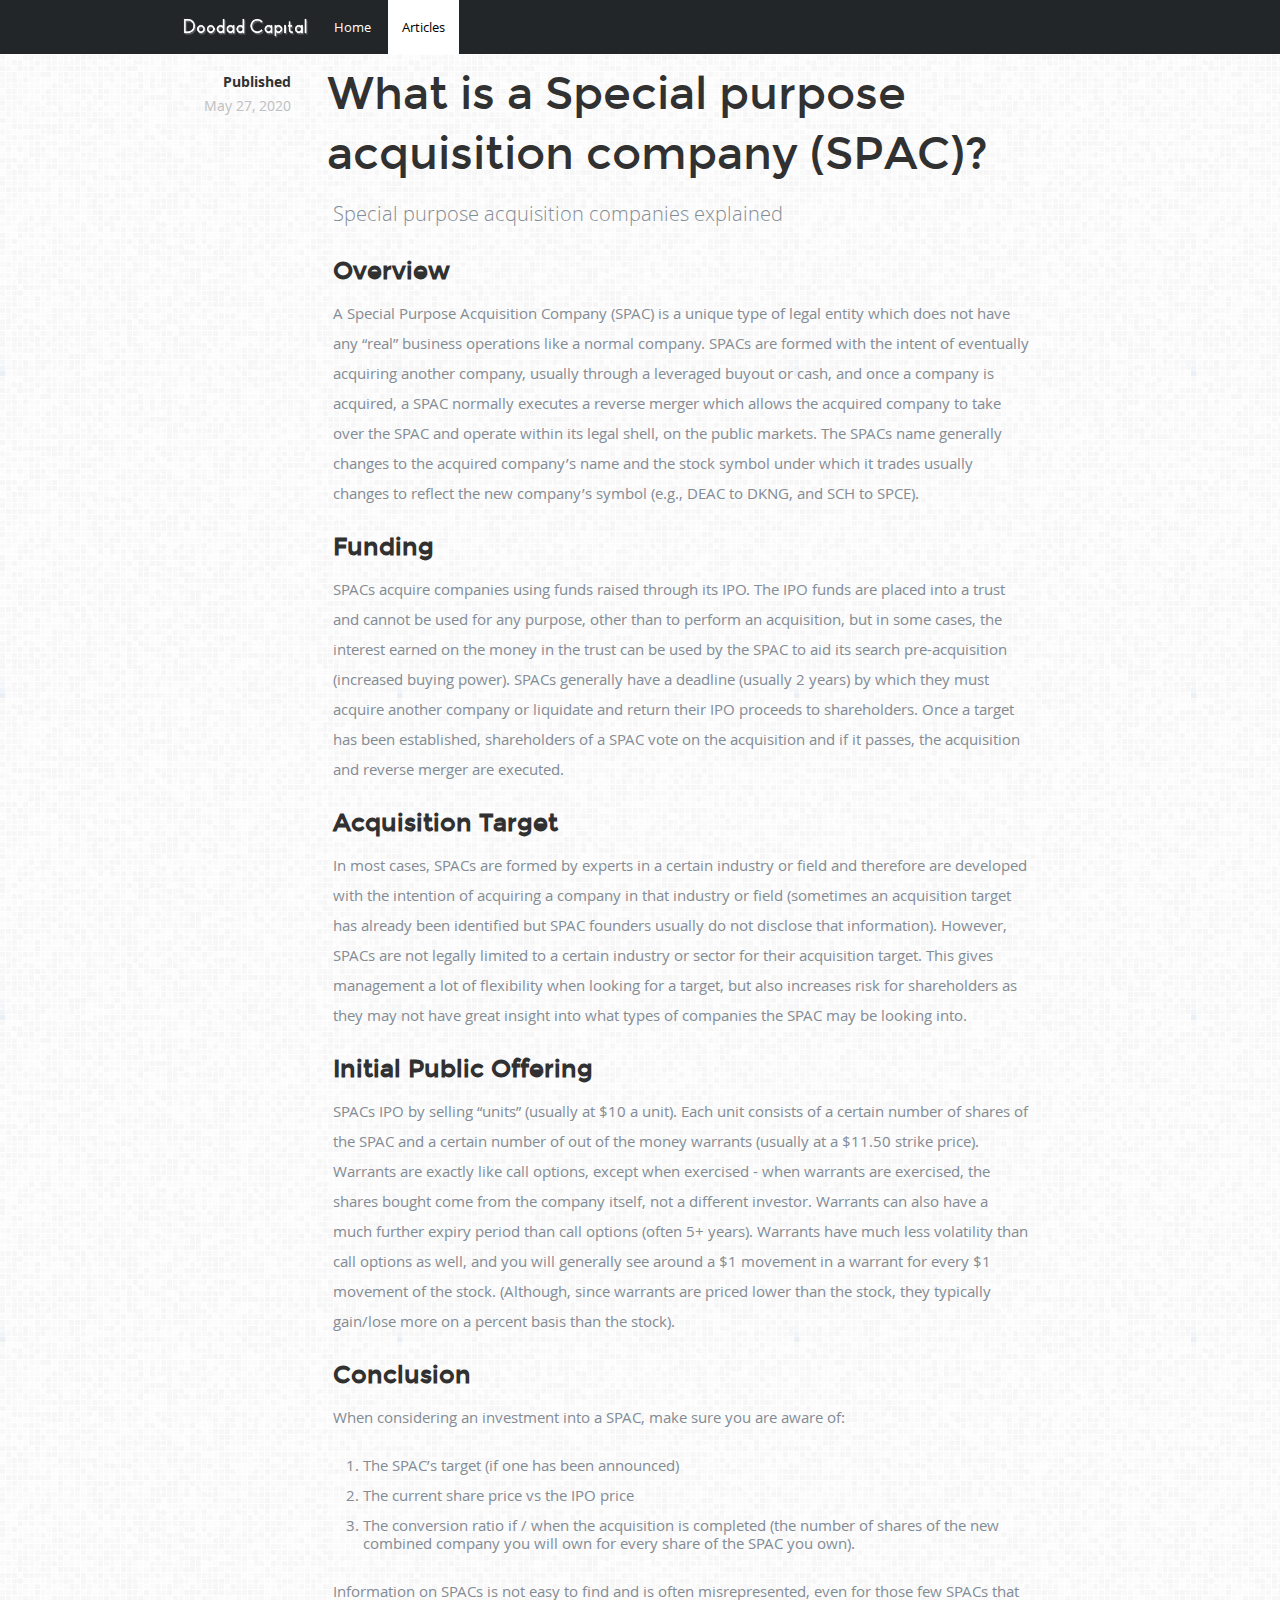
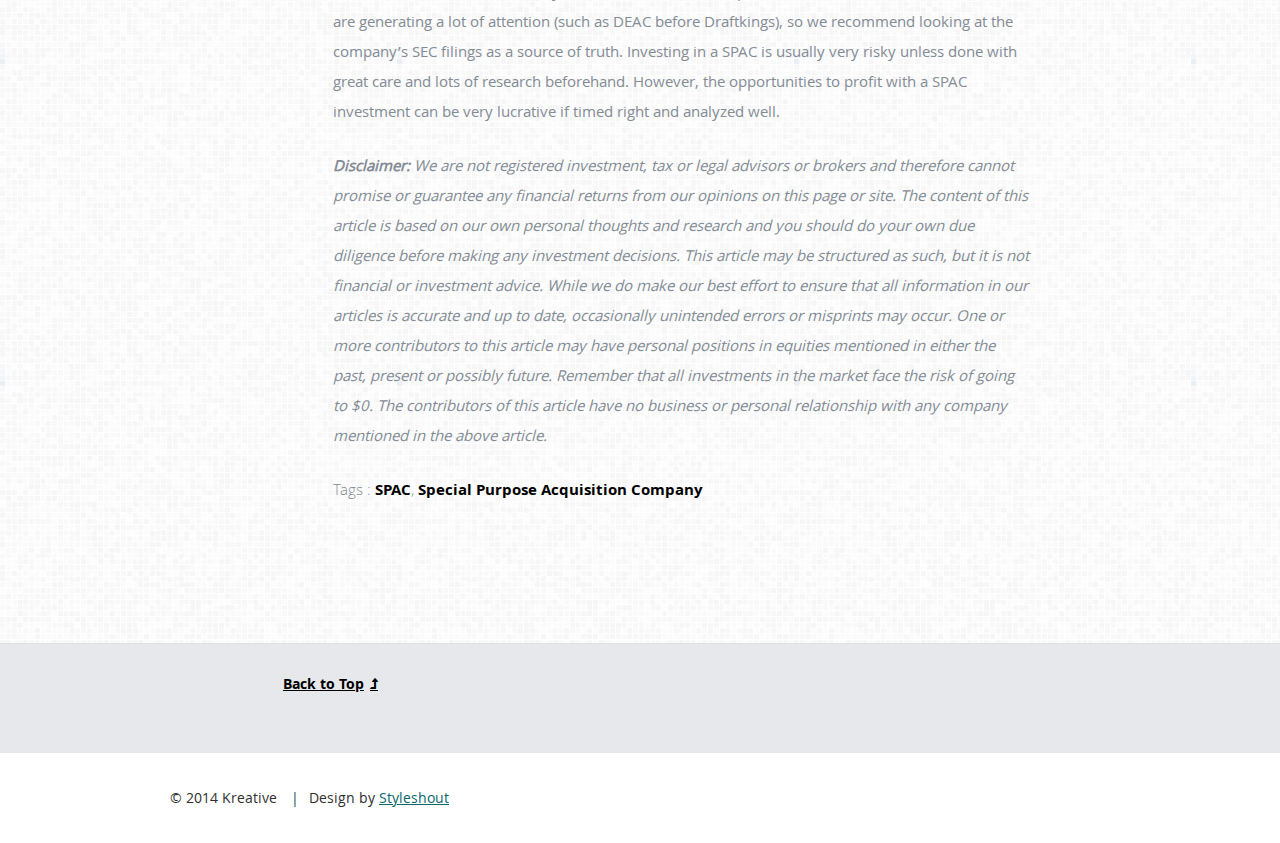
<file: spac.html>
<!DOCTYPE html>
<!--[if lt IE 8 ]><html class="ie ie7" lang="en"> <![endif]-->
<!--[if IE 8 ]><html class="ie ie8" lang="en"> <![endif]-->
<!--[if (gte IE 8)|!(IE)]><!--><html lang="en"> <!--<![endif]-->
<head>

   <!-- Global site tag (gtag.js) - Google Analytics -->
<script async src="https://www.googletagmanager.com/gtag/js?id=UA-167301971-1"></script>
<script>
  window.dataLayer = window.dataLayer || [];
  function gtag(){dataLayer.push(arguments);}
  gtag('js', new Date());

  gtag('config', 'UA-167301971-1');
</script>


   <!--- Basic Page Needs
   ================================================== -->
	<meta charset="utf-8">
	<title>What is a Special purpose acquisition company (SPAC)?</title>
	<meta name="description" content="Special purpose acquisition companies explained">
	<meta name="author" content="Doodad Capital">

   <!-- Mobile Specific Metas
  ================================================== -->
	<meta name="viewport" content="width=device-width, initial-scale=1, maximum-scale=1">

	<!-- CSS
   ================================================== -->
   <link rel="stylesheet" href="css/base.css">
	<link rel="stylesheet" href="css/layout.css">

	<!--[if lt IE 9]>
		<script src="http://html5shim.googlecode.com/svn/trunk/html5.js"></script>
	<![endif]-->

   <!-- Favicons
	================================================== -->
	<link rel="shortcut icon" href="tabLogo2.jpg">


</head>

<body class="narrow">

   <!-- Header
   ================================================== -->
   <header id="top" class="static">

      <div class="row">

         <div class="col full">

            <div class="logo">
               <a href="index.html"><img alt="" src="images/straightLogo.png"></a>
            </div>

            <nav id="nav-wrap">

               <a class="mobile-btn" href="#nav-wrap" title="Show navigation">Show navigation</a>
	            <a class="mobile-btn" href="#" title="Hide navigation">Hide navigation</a>

               <ul id="nav" class="nav">
	               <li><a href="index.html">Home</a></li>
	               <li class="active"><a href="blog.html">Articles</a></li>
               </ul>

            </nav>

         </div>

      </div>

   </header> <!-- Header End -->

   <!-- Post
   ================================================== -->
   <article class="post">

      <div class="row">

         <div class="col entry-header cf">

            <h1>What is a Special purpose acquisition company (SPAC)?</h1>

            <div class="post-meta">

               <time class="date" datetime="2020-05-27T12:00">May 27, 2020</time>


            </div>

         </div>



         <div class="col post-content offset-2">

            <p class="lead">Special purpose acquisition companies explained</p>

            <h3>Overview</h3>

            <p>A Special Purpose Acquisition Company (SPAC) is a unique type of legal entity which does not have any “real” business operations like a normal company. SPACs are formed with the intent of eventually acquiring another company, usually through a leveraged buyout or cash, and once a company is acquired, a SPAC normally executes a reverse merger which allows the acquired company to take over the SPAC and operate within its legal shell, on the public markets. The SPACs name generally changes to the acquired company’s name and the stock symbol under which it trades usually changes to reflect the new company’s symbol (e.g., DEAC to DKNG, and SCH to SPCE). </p>


            <h3>Funding</h3>

            <p>SPACs acquire companies using funds raised through its IPO. The IPO funds are placed into a trust and cannot be used for any purpose, other than to perform an acquisition, but in some cases, the interest earned on the money in the trust can be used by the SPAC to aid its search pre-acquisition (increased buying power). SPACs generally have a deadline (usually 2 years) by which they must acquire another company or liquidate and return their IPO proceeds to shareholders. Once a target has been established, shareholders of a SPAC vote on the acquisition and if it passes, the acquisition and reverse merger are executed.</p>

            <h3>Acquisition Target</h3>

            <p>In most cases, SPACs are formed by experts in a certain industry or field and therefore are developed with the intention of acquiring a company in that industry or field (sometimes an acquisition target has already been identified but SPAC founders usually do not disclose that information). However, SPACs are not legally limited to a certain industry or sector for their acquisition target. This gives management a lot of flexibility when looking for a target, but also increases risk for shareholders as they may not have great insight into what types of companies the SPAC may be looking into. </p>


            <h3 id="IPO">Initial Public Offering</h3>

               <p>SPACs IPO by selling “units” (usually at $10 a unit). Each unit consists of a certain number of shares of the SPAC and a certain number of out of the money warrants (usually at a $11.50 strike price). Warrants are exactly like call options, except when exercised - when warrants are exercised, the shares bought come from the company itself, not a different investor. Warrants can also have a much further expiry period than call options (often 5+ years). Warrants have much less volatility than call options as well, and you will generally see around a $1 movement in a warrant for every $1 movement of the stock. (Although, since warrants are priced lower than the stock, they typically gain/lose more on a percent basis than the stock).</p>


            <h3>Conclusion</h3>

            <p>When considering an investment into a SPAC, make sure you are aware of: 
                <ol>
                <li>The SPAC’s target (if one has been announced)</li>
                <li>The current share price vs the IPO price</li>
                <li>The conversion ratio if / when the acquisition is completed (the number of shares of the new combined company you will own for every share of the SPAC you own).</li>
                </ol>
                
                Information on SPACs is not easy to find and is often misrepresented, even for those few SPACs that are generating a lot of attention (such as DEAC before Draftkings), so we recommend looking at the company’s SEC filings as a source of truth. Investing in a SPAC is usually very risky unless done with great care and lots of research beforehand. However, the opportunities to profit with a SPAC investment can be very lucrative if timed right and analyzed well. 
                </p>




  
         

            <p class="italicThis"><span class="boldThis">Disclaimer:</span> We are not registered investment, tax or legal advisors or brokers and therefore cannot promise or guarantee any financial returns from our opinions on this page or site. The content of this article is based on our own personal thoughts and research and you should do your own due diligence before making any investment decisions. This article may be structured as such, but it is not financial or investment advice. While we do make our best effort to ensure that all information in our articles is accurate and up to date, occasionally unintended errors or misprints may occur. One or more contributors to this article may have personal positions in equities mentioned in either the past, present or possibly future. Remember that all investments in the market face the risk of going to $0. The contributors of this article have no business or personal relationship with any company mentioned in the above article.
               </p>






            <p class="tags">
			      <span>Tags </span>:
				   <a href="#">SPAC</a>, <a href="#">Special Purpose Acquisition Company</a>
			   </p>

         </div>

      </div>


   </article> <!-- Post End -->

   <!-- Comments
   ================================================== -->
   <!-- Bottom Block
   ================================================== -->
   <div id="bottom-block">

      <div class="row">

         <div class="col three-fourths">



         </div>

         <div class="col one-fourth back-to-top">
             <p><a href="#top">Back to Top<i class="icon-level-up"></i></a></p>
         </div>

      </div>

   </div> <!-- Bottom Block End -->


   <!-- footer
   ================================================== -->
   <footer>

      <div class="row">

         <div class="col g-7">
            <ul class="copyright">
               <li>&copy; 2014 Kreative</li>
               <li>Design by <a href="http://www.styleshout.com/" title="Styleshout">Styleshout</a></li>               
            </ul>
         </div>


      </div>

   </footer> <!-- Footer End-->

   <!-- Java Script
   ================================================== -->
   <script src="https://ajax.googleapis.com/ajax/libs/jquery/1.10.2/jquery.min.js"></script>
   <script>window.jQuery || document.write('<script src="js/jquery-1.10.2.min.js"><\/script>')</script>
   <script type="text/javascript" src="js/jquery-migrate-1.2.1.min.js"></script>

   <script src="js/smoothscrolling.js"></script>

</body>

</html>
</file>
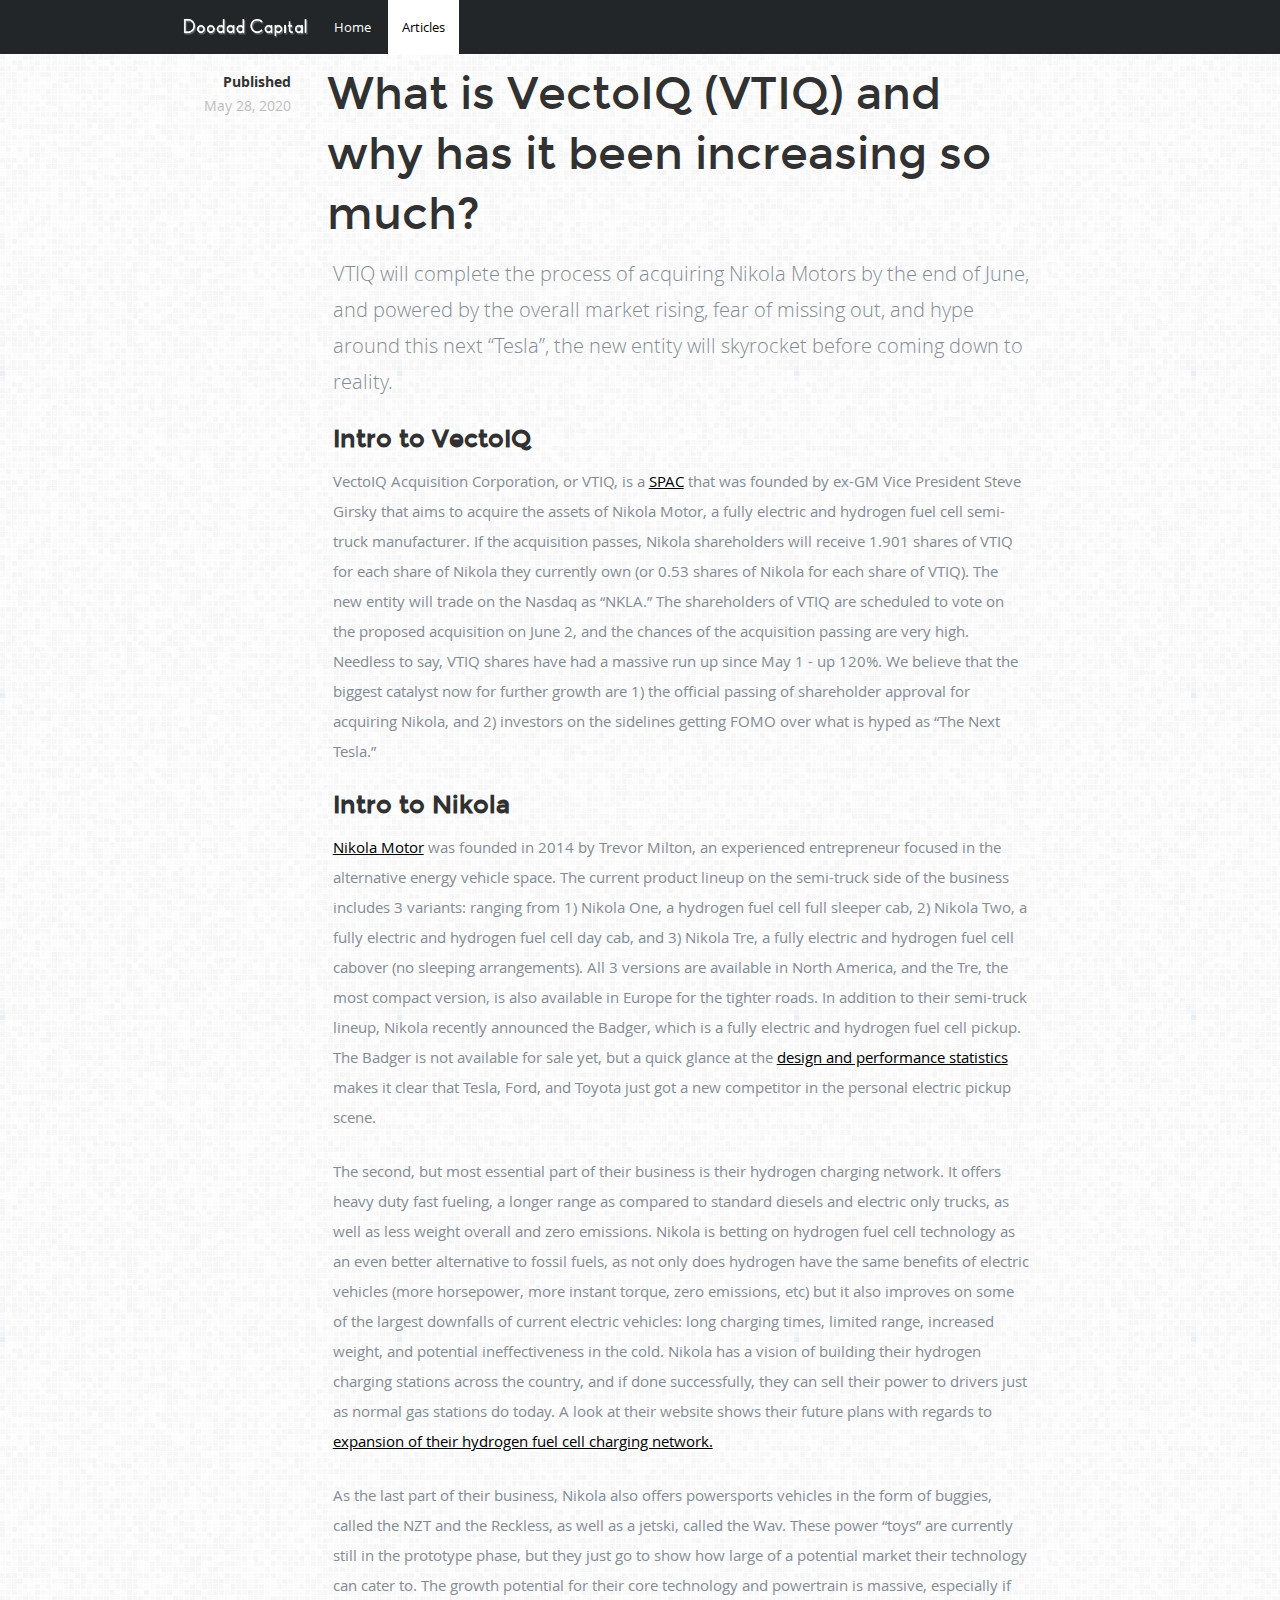
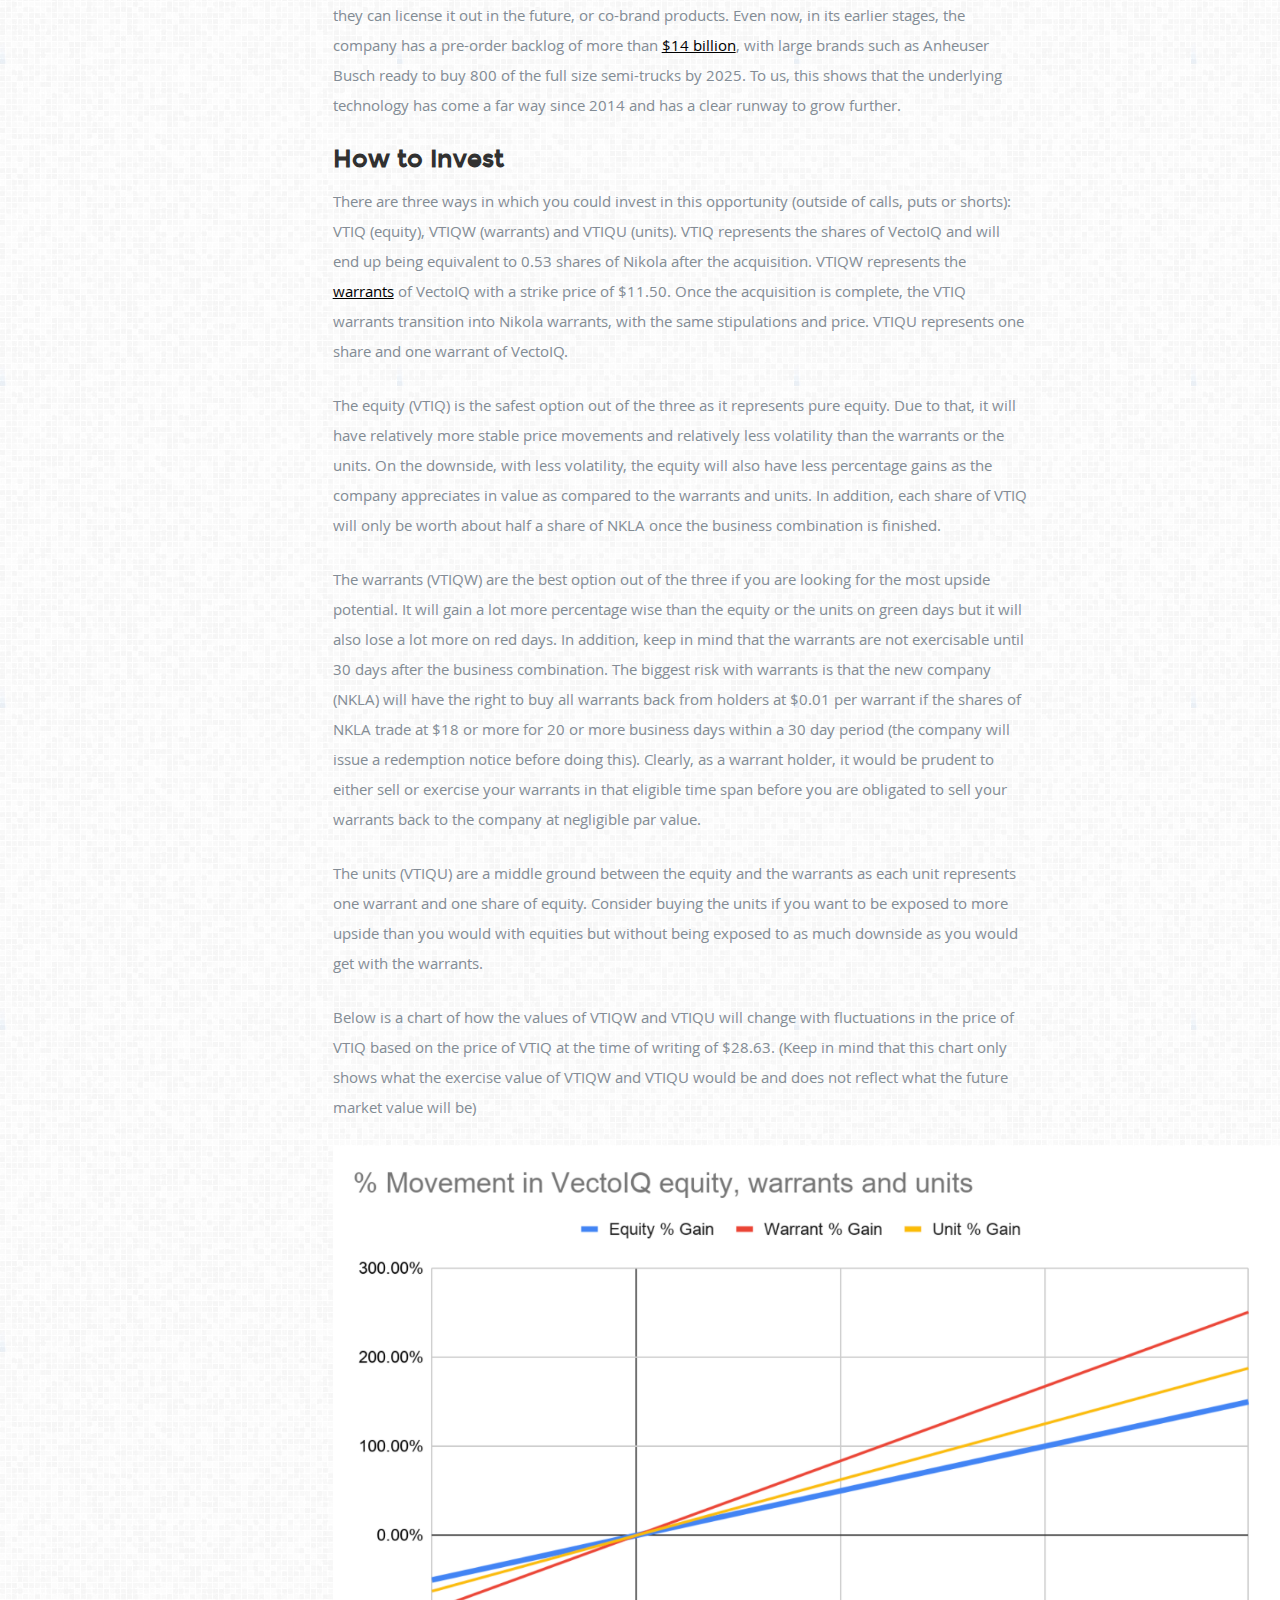
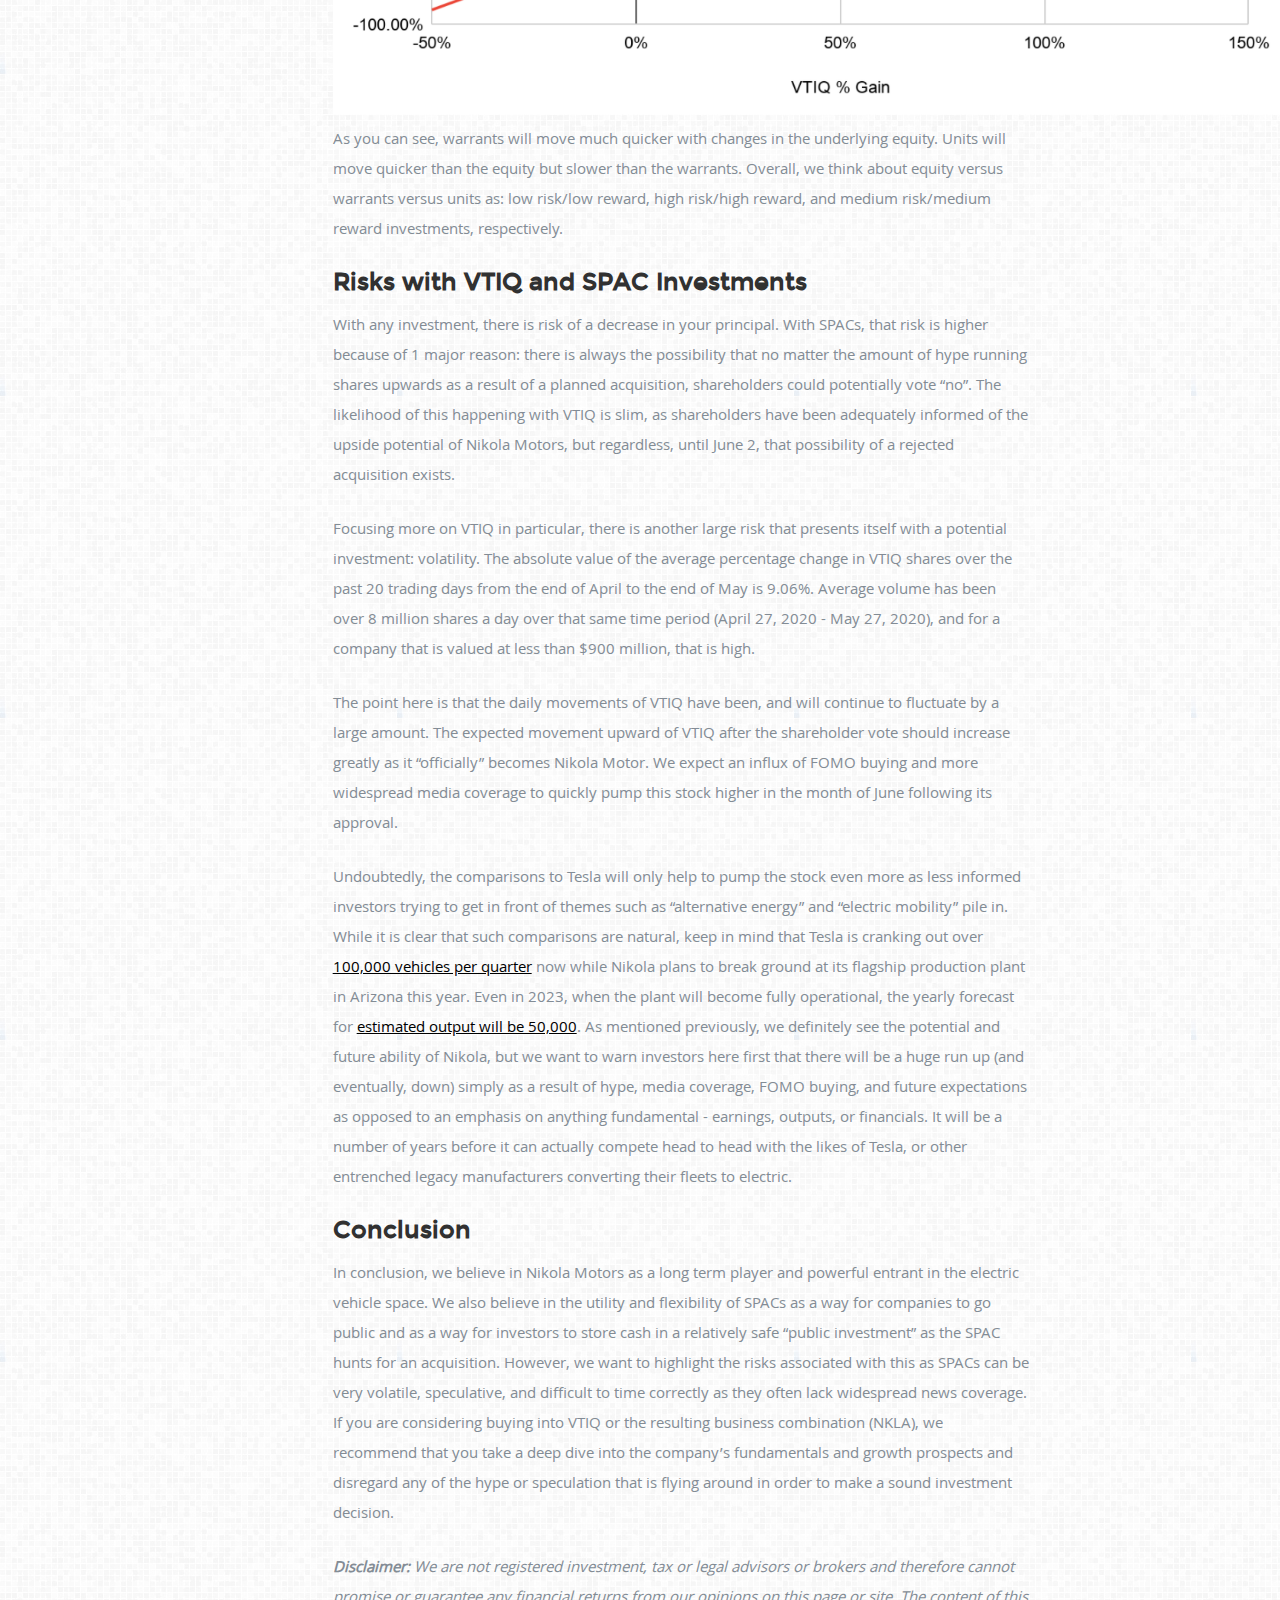
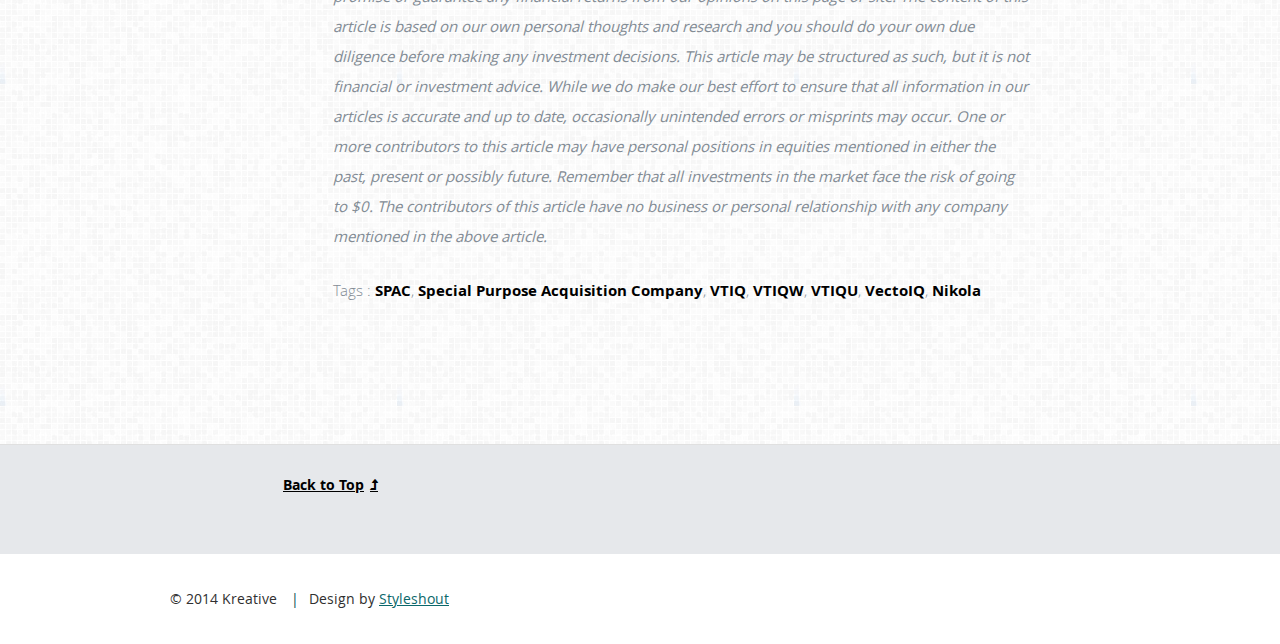
<file: vtiq.html>
<!DOCTYPE html>
<!--[if lt IE 8 ]><html class="ie ie7" lang="en"> <![endif]-->
<!--[if IE 8 ]><html class="ie ie8" lang="en"> <![endif]-->
<!--[if (gte IE 8)|!(IE)]><!--><html lang="en"> <!--<![endif]-->
<head>

   <!-- Global site tag (gtag.js) - Google Analytics -->
<script async src="https://www.googletagmanager.com/gtag/js?id=UA-167301971-1"></script>
<script>
  window.dataLayer = window.dataLayer || [];
  function gtag(){dataLayer.push(arguments);}
  gtag('js', new Date());

  gtag('config', 'UA-167301971-1');
</script>


   <!--- Basic Page Needs
   ================================================== -->
	<meta charset="utf-8">
	<title>What is VectoIQ (VTIQ) and why has it been increasing so much?</title>
	<meta name="description" content="VTIQ will complete the process of acquiring Nikola Motors by the end of June, and powered by the overall market rising, fear of missing out, and hype around this next “Tesla”, the new entity will skyrocket before coming down to reality.">
	<meta name="author" content="Doodad Capital">

   <!-- Mobile Specific Metas
  ================================================== -->
	<meta name="viewport" content="width=device-width, initial-scale=1, maximum-scale=1">

	<!-- CSS
   ================================================== -->
   <link rel="stylesheet" href="css/base.css">
	<link rel="stylesheet" href="css/layout.css">

	<!--[if lt IE 9]>
		<script src="http://html5shim.googlecode.com/svn/trunk/html5.js"></script>
	<![endif]-->

   <!-- Favicons
	================================================== -->
	<link rel="shortcut icon" href="tabLogo2.jpg">


</head>

<body class="narrow">

   <!-- Header
   ================================================== -->
   <header id="top" class="static">

      <div class="row">

         <div class="col full">

            <div class="logo">
               <a href="index.html"><img alt="" src="images/straightLogo.png"></a>
            </div>

            <nav id="nav-wrap">

               <a class="mobile-btn" href="#nav-wrap" title="Show navigation">Show navigation</a>
	            <a class="mobile-btn" href="#" title="Hide navigation">Hide navigation</a>

               <ul id="nav" class="nav">
	               <li><a href="index.html">Home</a></li>
	               <li class="active"><a href="blog.html">Articles</a></li>
               </ul>

            </nav>

         </div>

      </div>

   </header> <!-- Header End -->

   <!-- Post
   ================================================== -->
   <article class="post">

      <div class="row">

         <div class="col entry-header cf">

            <h1>What is VectoIQ (VTIQ) and why has it been increasing so much?</h1>

            <div class="post-meta">

               <time class="date" datetime="2020-05-28T12:00">May 28, 2020</time>


            </div>

         </div>



         <div class="col post-content offset-2">

            <p class="lead">VTIQ will complete the process of acquiring Nikola Motors by the end of June, and powered by the overall market rising, fear of missing out, and hype around this next “Tesla”, the new entity will skyrocket before coming down to reality.</p>

            <h3>Intro to VectoIQ</h3>

            <p>VectoIQ Acquisition Corporation, or VTIQ, is a <a href="spac.html" target="_blank">SPAC</a> that was founded by ex-GM Vice President Steve Girsky that aims to acquire the assets of Nikola Motor, a fully electric and hydrogen fuel cell semi-truck manufacturer. If the acquisition passes, Nikola shareholders will receive 1.901 shares of VTIQ for each share of Nikola they currently own (or 0.53 shares of Nikola for each share of VTIQ). The new entity will trade on the Nasdaq as “NKLA.” The shareholders of VTIQ are scheduled to vote on the proposed acquisition on June 2, and the chances of the acquisition passing are very high. Needless to say, VTIQ shares have had a massive run up since May 1 - up 120%. We believe that the biggest catalyst now for further growth are 1) the official passing of shareholder approval for acquiring Nikola, and 2) investors on the sidelines getting FOMO over what is hyped as “The Next Tesla.”</p>


            <h3>Intro to Nikola</h3>

            <p> <a href="https://nikolamotor.com/" target="_blank">Nikola Motor</a> was founded in 2014 by Trevor Milton, an experienced entrepreneur focused in the alternative energy vehicle space. The current product lineup on the semi-truck side of the business includes 3 variants: ranging from 1) Nikola One, a hydrogen fuel cell full sleeper cab, 2) Nikola Two, a fully electric and hydrogen fuel cell day cab, and 3) Nikola Tre, a fully electric and hydrogen fuel cell cabover (no sleeping arrangements). All 3 versions are available in North America, and the Tre, the most compact version, is also available in Europe for the tighter roads. In addition to their semi-truck lineup, Nikola recently announced the Badger, which is a fully electric and hydrogen fuel cell pickup. The Badger is not available for sale yet, but a quick glance at the <a href="https://nikolamotor.com/badger" target="_blank">design and performance statistics</a> makes it clear that Tesla, Ford, and Toyota just got a new competitor in the personal electric pickup scene.</p>

            <p>The second, but most essential part of their business is their hydrogen charging network. It offers heavy duty fast fueling, a longer range as compared to standard diesels and electric only trucks, as well as less weight overall and zero emissions. Nikola is betting on hydrogen fuel cell technology as an even better alternative to fossil fuels, as not only does hydrogen have the same benefits of electric vehicles (more horsepower, more instant torque, zero emissions, etc) but it also improves on some of the largest downfalls of current electric vehicles: long charging times, limited range, increased weight, and potential ineffectiveness in the cold. Nikola has a vision of building their hydrogen charging stations across the country, and if done successfully, they can sell their power to drivers just as normal gas stations do today. A look at their website shows their future plans with regards to <a hreaf="https://nikolamotor.com/hydrogen" target="_blank">expansion of their hydrogen fuel cell charging network.</a></p>

            <p>As the last part of their business, Nikola also offers powersports vehicles in the form of buggies, called the NZT and the Reckless, as well as a jetski, called the Wav. These power “toys” are currently still in the prototype phase, but they just go to show how large of a potential market their technology can cater to. The growth potential for their core technology and powertrain is massive, especially if they can license it out in the future, or co-brand products. Even now, in its earlier stages, the company has a pre-order backlog of more than <a href="https://www.freightwaves.com/news/equipment/nikola-hydrogen-electric-truck-will-be-hard-to-get" target="_blank">$14 billion</a>, with large brands such as Anheuser Busch ready to buy 800 of the full size semi-trucks by 2025. To us, this shows that the underlying technology has come a far way since 2014 and has a clear runway to grow further.</p>


            <h3>How to Invest</h3>

            <p>There are three ways in which you could invest in this opportunity (outside of calls, puts or shorts): VTIQ (equity), VTIQW (warrants) and VTIQU (units). VTIQ represents the shares of VectoIQ and will end up being equivalent to 0.53 shares of Nikola after the acquisition. VTIQW represents the <a href="spac.html#IPO">warrants</a> of VectoIQ with a strike price of $11.50. Once the acquisition is complete, the VTIQ warrants transition into Nikola warrants, with the same stipulations and price. VTIQU represents one share and one warrant of VectoIQ.</p>

            <p>The equity (VTIQ) is the safest option out of the three as it represents pure equity. Due to that, it will have relatively more stable price movements and relatively less volatility than the warrants or the units. On the downside, with less volatility, the equity will also have less percentage gains as the company appreciates in value as compared to the warrants and units. In addition, each share of VTIQ will only be worth about half a share of NKLA once the business combination is finished.</p>
            
            <p>The warrants (VTIQW) are the best option out of the three if you are looking for the most upside potential. It will gain a lot more percentage wise than the equity or the units on green days but it will also lose a lot more on red days. In addition, keep in mind that the warrants are not exercisable until 30 days after the business combination. The biggest risk with warrants is that the new company (NKLA) will have the right to buy all warrants back from holders at $0.01 per warrant if the shares of NKLA trade at $18 or more for 20 or more business days within a 30 day period (the company will issue a redemption notice before doing this). Clearly, as a warrant holder, it would be prudent to either sell or exercise your warrants in that eligible time span before you are obligated to sell your warrants back to the company at negligible par value.</p>

            <p>The units (VTIQU) are a middle ground between the equity and the warrants as each unit represents one warrant and one share of equity. Consider buying the units if you want to be exposed to more upside than you would with equities but without being exposed to as much downside as you would get with the warrants.</p>

            <p>Below is a chart of how the values of VTIQW and VTIQU will change with fluctuations in the price of VTIQ based on the price of VTIQ at the time of writing of $28.63. (Keep in mind that this chart only shows what the exercise value of VTIQW and VTIQU would be and does not reflect what the future market value will be)</p>

            <img src="VTIQChart.png">

            <p>As you can see, warrants will move much quicker with changes in the underlying equity. Units will move quicker than the equity but slower than the warrants. Overall, we think about equity versus warrants versus units as: low risk/low reward, high risk/high reward, and medium risk/medium reward investments, respectively.</p>


            <h3>Risks with VTIQ and SPAC Investments</h3>

            <p>With any investment, there is risk of a decrease in your principal. With SPACs, that risk is higher because of 1 major reason: there is always the possibility that no matter the amount of hype running shares upwards as a result of a planned acquisition, shareholders could potentially vote “no”. The likelihood of this happening with VTIQ is slim, as shareholders have been adequately informed of the upside potential of Nikola Motors, but regardless, until June 2, that possibility of a rejected acquisition exists.</p>

            <p>Focusing more on VTIQ in particular, there is another large risk that presents itself with a potential investment: volatility. The absolute value of the average percentage change in VTIQ shares over the past 20 trading days from the end of April to the end of May is 9.06%. Average volume has been over 8 million shares a day over that same time period (April 27, 2020 - May 27, 2020), and for a company that is valued at less than $900 million, that is high.</p>

            <p>The point here is that the daily movements of VTIQ have been, and will continue to fluctuate by a large amount. The expected movement upward of VTIQ after the shareholder vote should increase greatly as it “officially” becomes Nikola Motor. We expect an influx of FOMO buying and more widespread media coverage to quickly pump this stock higher in the month of June following its approval.</p>

            <p>Undoubtedly, the comparisons to Tesla will only help to pump the stock even more as less informed investors trying to get in front of themes such as “alternative energy” and “electric mobility” pile in. While it is clear that such comparisons are natural, keep in mind that Tesla is cranking out over <a href="https://ir.tesla.com/news-releases/news-release-details/tesla-q1-2020-vehicle-production-deliveries" target="_blank">100,000 vehicles per quarter</a> now while Nikola plans to break ground at its flagship production plant in Arizona this year. Even in 2023, when the plant will become fully operational, the yearly forecast for <a href="https://www.trucks.com/2019/03/25/nikola-land-deal-arizona-truck-plant/" target="_blank">estimated output will be 50,000</a>. As mentioned previously, we definitely see the potential and future ability of Nikola, but we want to warn investors here first that there will be a huge run up (and eventually, down) simply as a result of hype, media coverage, FOMO buying, and future expectations as opposed to an emphasis on anything fundamental - earnings, outputs, or financials. It will be a number of years before it can actually compete head to head with the likes of Tesla, or other entrenched legacy manufacturers converting their fleets to electric.</p>

            
            <h3>Conclusion</h3>

            <p>In conclusion, we believe in Nikola Motors as a long term player and powerful entrant in the electric vehicle space. We also believe in the utility and flexibility of SPACs as a way for companies to go public and as a way for investors to store cash in a relatively safe “public investment” as the SPAC hunts for an acquisition. However, we want to highlight the risks associated with this as SPACs can be very volatile, speculative, and difficult to time correctly as they often lack widespread news coverage. If you are considering buying into VTIQ or the resulting business combination (NKLA), we recommend that you take a deep dive into the company’s fundamentals and growth prospects and disregard any of the hype or speculation that is flying around in order to make a sound investment decision.</p>


  
         

            <p class="italicThis"><span class="boldThis">Disclaimer:</span> We are not registered investment, tax or legal advisors or brokers and therefore cannot promise or guarantee any financial returns from our opinions on this page or site. The content of this article is based on our own personal thoughts and research and you should do your own due diligence before making any investment decisions. This article may be structured as such, but it is not financial or investment advice. While we do make our best effort to ensure that all information in our articles is accurate and up to date, occasionally unintended errors or misprints may occur. One or more contributors to this article may have personal positions in equities mentioned in either the past, present or possibly future. Remember that all investments in the market face the risk of going to $0. The contributors of this article have no business or personal relationship with any company mentioned in the above article.
               </p>






            <p class="tags">
			      <span>Tags </span>:
				   <a href="#">SPAC</a>, <a href="#">Special Purpose Acquisition Company</a>, <a href="#">VTIQ</a>, <a href="#">VTIQW</a>, <a href="#">VTIQU</a>, <a href="#">VectoIQ</a>, <a href="#">Nikola</a>
			   </p>

         </div>

      </div>


   </article> <!-- Post End -->

   <!-- Comments
   ================================================== -->
   <!-- Bottom Block
   ================================================== -->
   <div id="bottom-block">

      <div class="row">

         <div class="col three-fourths">



         </div>

         <div class="col one-fourth back-to-top">
             <p><a href="#top">Back to Top<i class="icon-level-up"></i></a></p>
         </div>

      </div>

   </div> <!-- Bottom Block End -->


   <!-- footer
   ================================================== -->
   <footer>

      <div class="row">

         <div class="col g-7">
            <ul class="copyright">
               <li>&copy; 2014 Kreative</li>
               <li>Design by <a href="http://www.styleshout.com/" title="Styleshout">Styleshout</a></li>               
            </ul>
         </div>


      </div>

   </footer> <!-- Footer End-->

   <!-- Java Script
   ================================================== -->
   <script src="https://ajax.googleapis.com/ajax/libs/jquery/1.10.2/jquery.min.js"></script>
   <script>window.jQuery || document.write('<script src="js/jquery-1.10.2.min.js"><\/script>')</script>
   <script type="text/javascript" src="js/jquery-migrate-1.2.1.min.js"></script>

   <script src="js/smoothscrolling.js"></script>

</body>

</html>
</file>
<file: css/base.css>
/*
=====================================================================
*   Kreative v1.0 Base Stylesheet
*   url: styleshout.com
*   09-26-2013
=====================================================================

TOC:
a. Webfonts and Icon fonts
b. Reset
c. Default Styles
   1. Basic
   2. Typography
   3. Links
   4. Images
   5. Buttons
   6. Forms
d. Grid
e. Others
   1. Clearing
   2. Misc

=====================================================================  */

/* ------------------------------------------------------------------ */
/* a. Webfonts and Icon fonts
 ------------------------------------------------------------------ */

@import url("fonts.css");
@import url("font-awesome/css/font-awesome.min.css");

/* ------------------------------------------------------------------
/* b. Reset
      Adapted from:
      Normalize.css - https://github.com/necolas/normalize.css/
      HTML5 Doctor Reset - html5doctor.com/html-5-reset-stylesheet/
/* ------------------------------------------------------------------ */

html, body, div, span, object, iframe,
h1, h2, h3, h4, h5, h6, p, blockquote, pre,
abbr, address, cite, code,
del, dfn, em, img, ins, kbd, q, samp,
small, strong, sub, sup, var,
b, i,
dl, dt, dd, ol, ul, li,
fieldset, form, label, legend,
table, caption, tbody, tfoot, thead, tr, th, td,
article, aside, canvas, details, figcaption, figure,
footer, header, hgroup, menu, nav, section, summary,
time, mark, audio, video {
   margin: 0;
   padding: 0;
   border: 0;
   outline: 0;
   font-size: 100%;
   vertical-align: baseline;
   background: transparent;
}

article,aside,details,figcaption,figure,
footer,header,hgroup,menu,nav,section {
   display: block;
}

audio,
canvas,
video {
   display: inline-block;
}

audio:not([controls]) {
   display: none;
   height: 0;
}

[hidden] { display: none; }

code, kbd, pre, samp {
   font-family: monospace, serif;
   font-size: 1em;
}

pre {
   white-space: pre;
   white-space: pre-wrap;
   word-wrap: break-word;
}

blockquote, q { quotes: &#8220 &#8220; }

blockquote:before, blockquote:after,
q:before, q:after {
   content: '';
   content: none;
}

ins {
   background-color: #ff9;
   color: #000;
   text-decoration: none;
}

mark {
   background-color: #A7F4F6;
   color: #555;
}

del { text-decoration: line-through; }

abbr[title], dfn[title] {
   border-bottom: 1px dotted;
   cursor: help;
}

table {
   border-collapse: collapse;
   border-spacing: 0;
}


/* ------------------------------------------------------------------ */
/* c. Default Styles
      Adapted from:
      Skeleton CSS Framework - http://www.getskeleton.com/
      Typeplate Typographic Starter Kit - http://typeplate.com/
/* ------------------------------------------------------------------ */

/*  1. Basic  ------------------------------------------------------- */

*,
*:before,
*:after {
   -moz-box-sizing: border-box;
   -webkit-box-sizing: border-box;
   box-sizing: border-box;
}

body {
   background: #151719 url(../images/bg.jpg);
	font: 15px/30px opensans-regular, sans-serif;
	color: #838C95;
   -webkit-font-smoothing: antialiased; /* Fix for webkit rendering */
	-webkit-text-size-adjust: 100%;
}

/*  2. Typography
       Vertical rhythm with leading derived from 6
--------------------------------------------------------------------- */

h1, h2, h3, h4, h5, h6 {
   color: #313131;
	font-family: montserrat-regular, sans-serif;
}
h1 a, h2 a, h3 a, h4 a, h5 a, h6 a { font-weight: inherit; }
h1 { font-size: 42px; line-height: 48px; margin-bottom: 12px;}
h2 { font-size: 30px; line-height: 42px; margin-bottom: 6px; }
h3 { font-size: 24px; line-height: 30px; margin-bottom: 12px; }
h4 { font-size: 21px; line-height: 30px; margin-bottom: 6px; }
h5 { font-size: 18px; line-height: 30px; }
h6 { font-size: 14px; line-height: 30px; }
.subheader { }

p { margin: 0 0 24px 0; }
p img { margin: 0; }
p.lead { font: 20px/36px opensans-light, sans-serif; }

/* for 'em' and 'strong' tags, font-size and line-height should be same with
the body tag due to rendering problems on some browsers*/
em { font: 15px/30px opensans-italic, sans-serif; }
strong, b { font: 15px/30px opensans-bold, sans-serif; }
small { font-size: 11px; line-height: inherit; }

/*	Blockquotes */
blockquote {
   margin: 30px 0px;
   padding-left: 40px;
   position: relative;
}
blockquote:before {
   content: "\201C";
   opacity: 0.45;
   font-size: 80px;
   line-height: 0px;
   margin: 0;
   font-family: arial, sans-serif;

   position: absolute;
   top:  30px;
	left: 0;
}
blockquote p {
   font-family: georgia, serif;
   font-style: italic;
   padding: 0;
   font-size: 18px;
   line-height: 30px;
}
blockquote cite {
   display: block;
   font-size: 12px;
   font-style: normal;
   line-height: 18px;
}
blockquote cite:before { content: "\2014 \0020"; }
blockquote cite a,
blockquote cite a:visited { color: #8B9798; border: none }

/* ---------------------------------------------------------------------
/*  Pull Quotes Markup
/*
    <aside class="pull-quote">
		<blockquote>
			<p></p>
		</blockquote>
	 </aside>
/*
/* --------------------------------------------------------------------- */
.pull-quote {
   position: relative;
	padding: 18px 30px 18px 0px;
}
.pull-quote:before,
.pull-quote:after {
	height: 1em;
	opacity: 0.45;
	position: absolute;
	font-size: 80px;
   font-family: Arial, Sans-Serif;
}
.pull-quote:before {
	content: "\201C";
	top:  33px;
	left: 0;
}
.pull-quote:after {
	content: '\201D';
	bottom: -33px;
	right: 0;
}
.pull-quote blockquote {
   margin: 0;
}
.pull-quote blockquote:before {
   content: none;
}

/* Abbreviations */
abbr {
   font-family: opensans-bold, sans-serif;
	font-variant: small-caps;
	text-transform: lowercase;
   letter-spacing: .5px;
	color: gray;
}
abbr:hover { cursor: help; }

/* drop cap */
.drop-cap:first-letter {
	float: left;
	margin: 0;
	padding: 14px 6px 0 0;
	font-size: 84px;
	font-family: /* Copperplate */ montserrat-bold, sans-serif;
   line-height: 60px;
	text-indent: 0;
	background: transparent;
	color: inherit;
}

hr { border: solid #E0E0E0; border-width: 1px 0 0; clear: both; margin: 11px 0 30px; height: 0; }


/*  3. Links  ------------------------------------------------------- */

a, a:visited {
text-decoration: none;
outline: 0;
color:#000000;
text-decoration: underline;

-webkit-transition:color .3s ease-in-out;
-moz-transition:color .3s ease-in-out;
-o-transition:color .3s ease-in-out;
transition:color .3s ease-in-out;

}

#nav-wrap a{
text-decoration: none;
outline: 0;
color:#ffffff;

-webkit-transition:color .3s ease-in-out;
-moz-transition:color .3s ease-in-out;
-o-transition:color .3s ease-in-out;
transition:color .3s ease-in-out;
}


a:hover, a:focus { color:#333; }
p a, p a:visited { line-height: inherit; }


/*  4. List  --------------------------------------------------------- */

ul, ol { margin-bottom: 24px; margin-top: 12px; }
ul { list-style: none outside; }
ol { list-style: decimal; }
ol, ul.square, ul.circle, ul.disc { margin-left: 30px; }
ul.square { list-style: square outside; }
ul.circle { list-style: circle outside; }
ul.disc { list-style: disc outside; }
ul ul, ul ol,
ol ol, ol ul { margin: 6px 0 6px 30px; }
ul ul li, ul ol li,
ol ol li, ol ul li { margin-bottom: 6px; }
li { line-height: 18px; margin-bottom: 12px; }
ul.large li { }
li p { }

/* ---------------------------------------------------------------------
/*  Stats Tab Markup

    <ul class="stats-tabs">
		<li><a href="#">[value]<b>[name]</b></a></li>
	 </ul>

    Extend this object into your markup.
/*
/* --------------------------------------------------------------------- */
.stats-tabs {
   padding: 0;
   margin: 24px 0;
}
.stats-tabs li {
	display: inline-block;
	margin: 0 10px 18px 0;
	padding: 0 10px 0 0;
	border-right: 1px solid #ccc;
}
.stats-tabs li:last-child {
	margin: 0;
	padding: 0;
	border: none;
}
.stats-tabs li a {
	display: inline-block;
	font-size: 24px;
	font-family: montserrat-bold, sans-serif;
   border: none;
   color: #444;
}
.stats-tabs li a:hover {
   color:#11ABB0;
}
.stats-tabs li a b {
	display: block;
	margin: 6px 0 0 0;
	font-size: 13px;
	font-family: opensans-light, sans-serif;
   color: #8B9798;
}

/* definition list */
dl { margin: 12px 0; }
dt { margin: 0; color:#11ABB0; }
dd { margin: 0 0 0 20px; }

/* Lining Definition Style Markup */
.lining dt,
.lining dd {
	display: inline;
	margin: 0;
}
.lining dt + dt:before,
.lining dd + dt:before {
	content: "\A";
	white-space: pre;
}
.lining dd + dd:before {
	content: ", ";
}
.lining dd:before {
	content: ": ";
	margin-left: -0.2em;
}

/* Dictionary Definition Style Markup */
.dictionary-style dt {
	display: inline;
	counter-reset: definitions;
}
.dictionary-style dt + dt:before {
	content: ", ";
	margin-left: -0.2em;
}
.dictionary-style dd {
	display: block;
	counter-increment: definitions;
}
.dictionary-style dd:before {
	content: counter(definitions, decimal) ". ";
}

/* Pagination */
.pagination {
	margin: 36px auto;
   text-align: center;
}
.pagination ul li {
   display: inline-block;
   margin: 0;
   padding: 0;
}
.pagination .page-numbers {
   font: 15px/18px opensans-bold, sans-serif;
   display: inline-block;
	padding: 6px 10px;
   margin-right: 3px;
   margin-bottom: 6px;
	color: #6E757C;
	background-color: #E6E8EB;

	-webkit-transition: all 200ms ease-in-out;
	-moz-transition: all 200ms ease-in-out;
	-o-transition: all 200ms ease-in-out;
	-ms-transition: all 200ms ease-in-out;
	transition: all 200ms ease-in-out;

   -moz-border-radius: 3px;
   -webkit-border-radius: 3px;
   -khtml-border-radius: 3px;
	border-radius: 3px;
}
.pagination .page-numbers:hover {
   background: #838A91;
   color: #fff;
}
.pagination .current,
.pagination .current:hover {
	background-color: #11ABB0;
   color: #fff;
}
.pagination .inactive,
.pagination .inactive:hover {
   background-color: #E6E8EB;
	color: #A9ADB2;
}
.pagination .prev, .pagination .next {}

/*  5. Images  --------------------------------------------------------- */

img {
   max-width: 140%;
   height: auto;
}

img.pull-right { margin: 12px 0px 0px 18px; }
img.pull-left { margin: 12px 18px 0px 0px; }

/*  6. Buttons  --------------------------------------------------------- */

.button,
.button:visited,
button,
input[type="submit"],
input[type="reset"],
input[type="button"] {
   font: 16px/30px montserrat-bold, sans-serif;
   background: #11ABB0;
   display: inline-block;
	text-decoration: none;
   letter-spacing: 0;
   color: #fff;
	padding: 18px 18px;
	margin-bottom: 18px;
   border: none;
   cursor: pointer;
   height: auto;

    -webkit-transition: all .2s ease-in-out;
	-moz-transition: all .2s ease-in-out;
	-o-transition: all .2s ease-in-out;
	-ms-transition: all .2s ease-in-out;
	transition: all .2s ease-in-out;

   -moz-border-radius: 3px;
   -webkit-border-radius: 3px;
   -khtml-border-radius: 3px;
   border-radius: 3px;
}

.button:hover,
button:hover,
input[type="submit"]:hover,
input[type="reset"]:hover,
input[type="button"]:hover {
   background: #3d4145;
   color: #fff;
}

.button:active,
button:active,
input[type="submit"]:active,
input[type="reset"]:active,
input[type="button"]:active {
   background: #3d4145;
   color: #fff;
}

.button.full-width,
button.full-width,
input[type="submit"].full-width,
input[type="reset"].full-width,
input[type="button"].full-width {
	width: 100%;
	padding-left: 0 !important;
	padding-right: 0 !important;
	text-align: center;
}

/* Fix for odd Mozilla border & padding issues */
button::-moz-focus-inner,
input::-moz-focus-inner {
    border: 0;
    padding: 0;
}


/*  7. Forms  --------------------------------------------------------- */

form { margin-bottom: 24px; }
fieldset { margin-bottom: 24px; }

input[type="text"],
input[type="password"],
input[type="email"],
textarea,
select {
  	display: block;
   padding: 18px 18px;
   margin: 0 0 24px 0;
   border: 0;
   outline: none;
   vertical-align: middle;
   min-width: 250px;
	max-width: 100%;
   font-size: 15px;
   line-height: 24px;
	color: #738182;
	background: #CFD4D8;
}

/* select { padding: 0;
   width: 220px;
   } */

input[type="text"]:focus,
input[type="password"]:focus,
input[type="email"]:focus,
textarea:focus {
   color: #fff;
	background-color: #3d4145;
}

textarea { min-height: 180px; }

label,
legend {
   font: 14px/24px opensans-bold, sans-serif;
	margin: 12px 0;
   color: #3d4145;
   display: block;
}

input[type="checkbox"],
input[type="radio"] {
   font-size: 15px;
   color: #737373;
}

input[type="checkbox"] { display: inline; }

label span,
legend span {
	color: #8B9798;
   font: 14px/24px opensans-regular, sans-serif;
}

/* ------------------------------------------------------------------ */
/* d. Grid

   A simple, lightweight responsive grid.
   columns = 48px, gutter = 36px.
/* ------------------------------------------------------------------ */

/* desktop
--------------------------------------------------------------- */

.row {
   width: 96%;
   max-width: 1008px;
   margin: 0 auto;

   -moz-box-sizing: border-box;
   -webkit-box-sizing: border-box;
   box-sizing: border-box;
}
.narrow .row { max-width: 976px; }
/* fixed width for IE8 */
.ie .row { width: 1008px ; }

.row .row { width: auto; max-width: 100% }

.col {
   position: relative;
   padding: 0 18px;
   float: left;
}

/* row clearing */
.row:before,
.row:after {
    content: " ";
    display: table;
}
.row:after {
    clear: both;
}
/* For IE 6/7 (trigger hasLayout) */
.row { *zoom: 1; }


/* removed gutters */
.row.collapsed .col,
col.collapsed { padding: 0; }

/* removed nested columns paddings */
.col .col:first-child { padding-left: 0; }
.col .col:last-child { padding-right: 0; }
/* If you'll be using IE8, use class ".last" in nested comlumns.
   ":last-child" is not supported in IE8 */
.ie .row .row .last { padding-right: 0; }

/* column widths */
.row .one-twelfth,     .row .g-1     { width: 8.33333%; }
.row .one-sixth,       .row .g-2     { width: 16.66667%; }
.row .one-fourth,      .row .g-3     { width: 25%; }
.row .one-third,       .row .g-4     { width: 33.33333%; }
.row .five-twelfths,   .row .g-5     { width: 41.66667%; }
.row .half,            .row .g-6     { width: 50%; }
.row .seven-twelfths,  .row .g-7     { width: 58.33333%; }
.row .two-thirds,      .row .g-8     { width: 66.66667%; }
.row .three-fourths,   .row .g-9     { width: 75%; }
.row .five-sixths,     .row .g-10    { width: 83.33333%; }
.row .eleven-twelfths, .row .g-11    { width: 91.66667%; }
.row .full,            .row .g-12    { width: 100%; }

/* Offsets */
.row .offset-1    { margin-left: 8.33333%; }
.row .offset-2    { margin-left: 16.66667%; }
.row .offset-3    { margin-left: 25%; }
.row .offset-4    { margin-left: 33.33333%; }
.row .offset-5    { margin-left: 41.66667%; }
.row .offset-6    { margin-left: 50%; }
.row .offset-7    { margin-left: 58.33333%; }
.row .offset-8    { margin-left: 66.66667%; }
.row .offset-9    { margin-left: 75%; }
.row .offset-10   { margin-left: 83.33333%; }
.row .offset-11   { margin-left: 91.66667%; }


/* smaller screens
--------------------------------------------------------------- */
@media only screen and (max-width: 800px) {

   /*.col { padding: 0 15px; } */

}

/* mobile wide
--------------------------------------------------------------- */
@media only screen and (max-width: 767px) {

   .row {
	   width: 460px;
	   margin: 0 auto;
      padding: 0;
	}
   .col {
	   width: 100% !important;
	   float: none;
	   margin-left: 0;
	   margin-right: 0;
      padding: 0 20px;
    }
    /* for nested columns */
   .col .row { width: 100%; }
   .col .row .col { padding: 0; }

   /* Offsets */
   .row .offset-1    { margin-left: 0%; }
   .row .offset-2    { margin-left: 0%; }
   .row .offset-3    { margin-left: 0%; }
   .row .offset-4    { margin-left: 0%; }
   .row .offset-5    { margin-left: 0%; }
   .row .offset-6    { margin-left: 0%; }
   .row .offset-7    { margin-left: 0%; }
   .row .offset-8    { margin-left: 0%; }
   .row .offset-9    { margin-left: 0%; }
   .row .offset-10   { margin-left: 0%; }
   .row .offset-11   { margin-left: 0%; }
}

/* mobile narrow
--------------------------------------------------------------- */
@media only screen and (max-width: 460px) {

   .row { width: 100%; }

}

/* larger screens
--------------------------------------------------------------- */
@media screen and (min-width: 1200px) {

   .wide .row { max-width: 1180px; }
   .wide .col { padding: 0 20px; }

}


/* ------------------------------------------------------------------ */
/* e. Others
/* ------------------------------------------------------------------ */

/*  1. Clearing
    (http://nicolasgallagher.com/micro-clearfix-hack/
--------------------------------------------------------------------- */

.cf:before,
.cf:after {
    content: " ";
    display: table;
}
.cf:after {
    clear: both;
}

/* For IE 6/7 (trigger hasLayout) */
.cf { *zoom: 1; }

/*  2. Misc -------------------------------------------------------- */

.remove-bottom { margin-bottom: 0 !important; }
.half-bottom { margin-bottom: 12px !important; }
.add-bottom { margin-bottom: 24px !important; }
.no-border { border: none; }

.align-center { text-align: center; }
.align-left   { text-align: left; }
.align-right  { text-align: right; }
.pull-left    { float: left; }
.pull-right   { float: right; }
</file>
<file: css/layout.css>
/*
=====================================================================
*   Kreative v1.0.1 Layout Stylesheet
*   url: styleshout.com
*   03-05-2014
=====================================================================

   TOC:
   a. Common Styles
   b. Header Styles
   c. Intro Section
   d. Services
   e. Postfolio
   f. Journal
   g. About
   h. Call-to-Action
   i. Map
   j. Contact
   k. Blog Post
   l. Blog Entries
   m. Footer Styles
   n. Media Queries

===================================================================== */


/* ================================================================== */

/* a. Common Styles

/* ================================================================== */

.section-head h2 { font: 30px/42px montserrat-bold, sans-serif; }
.desc { font: 14px/24px opensans-regular, sans-serif; }
.intro { font: 20px/36px opensans-light, sans-serif; }

/* Left clearing for flexible columns - columns that changes width in
different screen sizes. Makes columns with different heights align
properly.
--------------------------------------------------------------------- */
.first { clear: left; }   /* first column in default screen */
.m-first { clear: none; } /* first column in medium size screens */

/* Flex Slider
/* ------------------------------------------------------------------ */

/* Reset */
.flexslider a:active,
.flexslider a:focus  { outline: none; }
.slides, .flex-control-nav,
.flex-direction-nav { margin: 0; padding: 0; list-style: none; }
.slides li { margin: 0; }

/* Necessary Styles */
.flexslider {
   position: relative;
   zoom: 1;
   margin: 0;
   padding: 0;
}
.flexslider .slides { zoom: 1; }
.flexslider .slides > li { position: relative; }

/* Hide the slides before the JS is loaded. Avoids image jumping */
.flexslider .slides > li { display: none; -webkit-backface-visibility: hidden; }
/* Suggested container for slide animation setups. Can replace this with your own */
.flex-container { zoom: 1; position: relative; }

/* Clearfix for .slides */
.slides:before,
.slides:after {
    content: " ";
    display: table;
}
.slides:after {
    clear: both;
}

/* ================================================================== */

/* b. Header Styles

/* ================================================================== */

header {
   height: 54px;
   width: 100%;
   z-index: 99999;
   background: url(../images/k-opacity-70.png);

   position: fixed;
   top: 0;
   left: 0;
}
header.static {
   background: #232629;
   position: static;
}

/* header logo */
header .logo {
   position: relative;
   height: 54px;
   width: 150px;
   float: left;
}
header .logo a {
   display: block;
   padding: 0;
   margin: 0;
   height: 18px;
   width: 91px;
   line-height: 18px;

   position: absolute;
   left: 12px;
   top: 16px;
}

/* primary navigation
--------------------------------------------------------------------- */
#nav-wrap ul, #nav-wrap li, #nav-wrap a {
	margin: 0;
	padding: 0;
	border: none;
	outline: none;
}

/* nav-wrap */
#nav-wrap {
	position: relative;
   font: 13px opensans-regular, sans-serif;
   float: left;
}

/* hide toggle button */
#nav-wrap > a { display: none; }

ul#nav {
   min-height: 54px;
   width: auto;

   /* left align the menu */
   text-align: left;
}
ul#nav li {
	position: relative;
	list-style: none;
   height: 54px;

   display: inline-block;
}
ul#nav > li.active a {
   background: #fff;
   color: #000000 !important;
}

/* Links */
ul#nav li a {
   display: block;
   padding: 0 14px;
   line-height: 54px;
	text-decoration: none;
   text-align: left;
   color: #FFFFFF;

	-webkit-transition: color .2s ease-in-out;
	-moz-transition: color .2s ease-in-out;
	-o-transition: color .2s ease-in-out;
	-ms-transition: color .2s ease-in-out;
	transition: color .2s ease-in-out;
}

ul#nav li a:active { background-color: transparent !important; }
ul#nav li:hover > a,
ul#nav li.active a { 
   color: #000000;
}



/* ================================================================== */

/* c. Intro Section

/* ================================================================== */

#intro {
   background: #111 url(../images/intro-bg-mobile.jpeg) no-repeat center;
   overflow: hidden;
}




/* FlexSlider Intro Slider Styles */
.slides {
   max-height: 660px;
   overflow: hidden;
}
.slider-text {
	color: #737E8C;
   text-align: center;
   width: 85%;
   margin: 156px auto 66px auto;
}
.slider-text h2 {
   font: 56px/78px montserrat-regular, Sans-serif;
   color: #fff;
   text-shadow: 0px 1px 5px rgba(50, 50, 50, .5);
   padding: 0;
   margin: 0;
}
.slider-text h2 span,
.slider-text a { 
   color: #fff;
 }

.slider-text p {
   font: 17px/36px opensans-light, sans-serif;
   text-shadow: 0px 1px 2px rgba(0, 0, 0, .3);
   padding: 0;
   margin: 18px 10% 0;
}


/* Direction Navigation
--------------------------------------------------------------- */
.flex-direction-nav a {
   display: block;
	width: 40px;
	height: 66px;
	margin: 0;
	background-color: #2D3339;
	cursor: pointer;
	z-index: 99999;
	opacity: 0;
   position: absolute;
	top: 50%;

   font: 0/0 a;
   text-shadow: none;
   color: transparent;

	-webkit-transition: all 0.2s ease-in-out;
	-moz-transition: all 0.2s ease-in-out;
	-o-transition: all 0.2s ease-in-out;
	-ms-transition: all 0.2s ease-in-out;
	transition: all 0.2s ease-in-out;
}

.flex-direction-nav a:hover { 
   background-color: #fff;
}

.flex-direction-nav .flex-next {
	right: 0px;
	background: #2D3339 url(../images/direction-nav-right.png) no-repeat 53% 50%;
	position: absolute;
}
.flex-direction-nav .flex-prev {
	left: 0px;
	background: #2D3339 url(../images/direction-nav-left.png) no-repeat 47% 50%;
	position: absolute;
}
.flexslider:hover .flex-next,
.flexslider:hover .flex-prev { opacity: 1; }
.flex-direction-nav .flex-disabled {
   opacity: .3 !important;
   filter: alpha(opacity=30);
   cursor: default;
}


/* ================================================================== */

/* d. Services

/* ================================================================== */

#services {
   background: #1b1e21 url(../images/patterns/servicesbg.png);
   padding-top: 156px;
   padding-bottom: 120px;
   color: #4E565F;
}

#services a, #services a:visited  { color: #C4C4C4; }
#services a:hover, #services a:focus { 
   color: #fff;
}

#services .section-head h2 { 
   color: #fff;
}
#services .section-head p.desc,
#services .section-head .intro { color: #57606B; }

.services-wrapper { margin-top: 42px; }
.services-wrapper .col {
   width: 33.33333%;
   margin-bottom: 30px;
}
.services-wrapper h2 {
   font: 16px/24px montserrat-bold, sans-serif;
   letter-spacing: 1.5px;
   text-transform: uppercase;
   color: #C4C4C4;
   margin-bottom: 18px;
}
.services-wrapper p {
   font-size: 16px;
   line-height: 30px;
}
#services .services-wrapper i { margin-right: 10px; }


/* ================================================================== */

/* e. Portfolio

/* ================================================================== */

#portfolio {
   background: #f5f5f5 url(../images/patterns/grey.png);
   padding-top: 156px;
   padding-bottom: 120px;
}
#portfolio .section-head h2 { color: #0f9095; }
#portfolio .section-head p.desc { color: #999999; }
#portfolio .section-head .intro { color: #A3A3A3; }

/* Portfolio Content */
#portfolio-wrapper { margin-top: 36px; }
#portfolio-wrapper .col {
   width: 25%;
   margin-bottom: 36px;
}

.portfolio-item .item-wrap {
   background: #000000;
   overflow: hidden;

   -webkit-box-shadow: 0px 1px 1px rgba(50, 50, 50, 0.1);
   -moz-box-shadow:    0px 1px 1px rgba(50, 50, 50, 0.1);
   box-shadow:         0px 1px 1px rgba(50, 50, 50, 0.1);

   -webkit-transition: all 0.3s ease-in-out;
	-moz-transition: all 0.3s ease-in-out;
	-o-transition: all 0.3s ease-in-out;
	-ms-transition: all 0.3s ease-in-out;
	transition: all 0.3s ease-in-out;
}
.portfolio-item .item-wrap a { display: block; }
.portfolio-item .portfolio-item-meta { padding: 12px 0; }
.portfolio-item .portfolio-item-meta h5 a {
   font: 13px/24px montserrat-bold, sans-serif;
   color: #0f9095;
   margin-left: 7%;
}

/* on hover */
.portfolio-item:hover .item-wrap { background-color: #0f9095; }
.portfolio-item:hover h5 a { color: #ffffff !important; }


/* Reveal Modal Plugin Styles
---------------------------------------------------*/
.reveal-modal-bg {
   position: fixed;
	height: 100%;
	width: 100%;
	background: #000;
	background: rgba(0,0,0,.8);
	z-index: 100;
	display: none;
	top: 0;
	left: 0;
}
.reveal-modal {
   visibility: hidden;
	top: 100px;
	left: 50%;
	margin-left: -300px;
   width: 600px;
	max-width: 600px;
	background: #000000;
	position: absolute;
	z-index: 101;
	padding: 0;

	-moz-box-shadow: 0 0 10px rgba(0,0,0,.4);
	-webkit-box-shadow: 0 0 10px rgba(0,0,0,.4);
	-box-shadow: 0 0 10px rgba(0,0,0,.4);
}
.reveal-modal .description-box { padding: 18px 36px; }
.reveal-modal .description-box h4 {
   font: 15px/24px montserrat-bold, sans-serif;
	margin-bottom: 18px;
   color: #111;
}
.reveal-modal .description-box p {
	font: 13px/24px opensans-regular, sans-serif;
   color: #A1A1A1;
   margin-bottom: 18px;
}
.reveal-modal .description-box .categories {
   font: 11px/24px opensans-regular, sans-serif;
   color: #A1A1A1;
   text-transform: uppercase;
   letter-spacing: 1px;
   display: block;
}
.reveal-modal .description-box .categories i {
   margin-right: 8px;
}
.reveal-modal .link-box {
   padding: 18px 36px;
   background: #111;
   text-align: left;
}
.reveal-modal .link-box a {
   color: #000000;
	font: 11px/24px opensans-regular, sans-serif;
	text-transform: uppercase;
   letter-spacing: 3px;
   cursor: pointer;
}
.reveal-modal a:hover {	color: #00CCCC; }
.reveal-modal a.close-reveal-modal { margin-left: 28px; }


/* ================================================================== */

/* f. Journal

/* ================================================================== */

#journal {
   background-color: #fff;
   padding-top: 156px;
   padding-bottom: 120px;
   color: #000000;
}

#journal a, #journal a:visited  { 
   color: #000000;
   text-decoration: none; 
}
#journal a:hover, #journal a:focus { color: #005757; }

#journal .section-head h2 { color: #000000; }
#journal .section-head p.desc,
#journal .section-head .intro { color: #000000; }

#journal .blog-entries { margin-top: 54px; }
#journal .entry { margin-bottom: 12px; }

/* post header */
#journal .blog-entries .entry-header {
   position: relative;
   margin-bottom: 6px;
}
#journal .entry-header .entry-title { padding-left: 38px; }
#journal .entry-header h3 { font: 30px/42px montserrat-regular, sans-serif; }
#journal .entry-header .author-image img {
   position: absolute;
   top: 12px;
   left: 18px;
   margin: 0;
   padding: 0;
   width: 60px;
   height: 60px;

   -moz-border-radius: 100% 100% 100% 100%;
	-webkit-border-radius: 100% 100% 100% 100%;
	-khtml-border-radius: 100% 100% 100% 100%;
	border-radius: 100% 100% 100% 100%;
}

/* post meta */
#journal .entry .post-meta   {
   font: 14px/24px opensans-regular, sans-serif;
   color: #000000;
   margin-top: 12px;
   margin-bottom: 0;
}
#journal .entry .post-meta time,
#journal .entry .post-meta .dauthor {
   display: block;
}
#journal .entry .post-meta time {
   font-family: montserrat-bold, sans-serif;
   text-transform: uppercase;
   letter-spacing: 1px;
}

/* post content */
#journal .entry .post-content { padding-left: 38px; }
#journal .entry .post-content p {
   font: 16px/30px opensans-regular, sans-serif;
}
#journal .entry .post-content a.more-link {
   font: 15px/30px opensans-bold, sans-serif;
   margin-left: 3px;
}
#journal .entry .post-content a.more-link i {
   margin-left: 10px;
   font-size: 14px;
}


/* ================================================================== */

/* g. About

/* ================================================================== */

#about {
   background: #000000 url(../images/patterns/grey.png);
   padding-top: 156px;
   padding-bottom: 144px;
   color: #A3A3A3;
}
#about .section-head h2,
#about h4, #about h5 { color: #0f9095; }
#about .section-head p.desc { color: #999999; }
#about .section-head .intro { color: #A3A3A3; }
#about h3 {
   font: 24px/30px montserrat-regular, sans-serif;
   margin-top: 24px;
   margin-bottom: 24px;
   color: #6E6E6E;
}

#about .process-wrap .col { width: 25%; }
#about .team-wrap { margin-bottom: 24px; }
#about .team-wrap .col { margin-bottom: 24px; }

/* process */
#about .process-wrap h4 {
   font: 15px/24px montserrat-bold, sans-serif;
   letter-spacing: 1px;
   text-transform: uppercase;
}

/* Team Members */
#about .team-wrap h5 {
   font: 14px/24px montserrat-bold, sans-serif;
}
#about .team-wrap span {
   position: relative;
   top: -6px;
   font-size: 13px;
   line-height: 18px;
   color: #969696;
}
#about .team-wrap .member-social {
   font-size: 14px;
   font-weight: normal;
   line-height: 18px;
   color: #969696;
   margin: 0;
   padding: 0;
}
#about .team-wrap .member-social li {
   display: inline-block;
   margin-right: 15px;
}
#about .team-wrap .member-social li a { color: #8C8C8C; }
#about .team-wrap .member-social li a:hover { color: #0f9095; }


/* Testimonials
/* ------------------------------------------------------------------ */
.testimonials { margin-top: 30px }

.testimonials .client-author {
   position: relative;
}
.testimonials .client-author img {
   height: 66px;
   width: 66px;

   -moz-border-radius: 100% 100% 100% 100%;
	-webkit-border-radius: 100% 100% 100% 100%;
	-khtml-border-radius: 100% 100% 100% 100%;
	border-radius: 100% 100% 100% 100%;
}
.testimonials .client-author .name {
   font: 14px/24px montserrat-bold, sans-serif;
   color: #0f9095;

   position: absolute;
   top: 6px;
   left: 80px;
}
.testimonials .client-author span {
   font-family: opensans-regular, sans-serif;
   line-height: 18px;
   font-size: 13px;
   color: #969696;
   display: block;
}
.testimonials .client-cite {
   font: 18px/36px opensans-light, sans-serif;
}

/* ================================================================== */

/* h. Call To Action

/* ================================================================== */

#call-to-action {
   background-color: #0f9095;
   padding-top: 60px;
   padding-bottom: 72px;
   color: #7fe6ed;
}
#call-to-action .action { margin-top: 12px; }
#call-to-action h2 {
   font: 34px/42px montserrat-bold, sans-serif;
   color: #000000;
   letter-spacing: -1px;
   margin-bottom: 3px;
}
#call-to-action h2 a { color: inherit; }
#call-to-action p { font-size: 17px; }
#call-to-action .button { background: #036569; }
#call-to-action .button:hover,
#call-to-action .button:active {
   background: #000000;
   color: #0F9095;
}
#call-to-action p span {
	font-family: opensans-semibold, sans-serif;
	color: #000000;
}


/* ================================================================== */

/* i. Map

/* ================================================================== */

#map {
   display: block;
	height: 486px;
   width: 100%;
   background-color: #F6F4EF;
}
#map img { max-width:inherit !important; }
#map .map-error {
  text-align: center;
  padding-top: 48px;
  color: #C0B491;
  font-size: 14px;
}


/* ================================================================== */

/* j. Contact

/* ================================================================== */

#contact {
   background-color: #25292D;
   padding-top: 108px;
   padding-bottom: 120px;
   color: #707B89;
}

#contact a, #contact a:visited  { color: #C4C4C4; }
#contact a:hover, #contact a:focus { 
   color: #fff;
}

#contact .section-head { margin-bottom: 42px; }
#contact .section-head h2 { 
   color: #fff;
}
#contact .section-head p.desc,
#contact .intro { color: #57606B; }
#contact p {  }

/* contact form */
#contact form { margin-bottom: 30px; }

#contact label {
   font: 15px/24px opensans-semibold, sans-serif;
   margin: 12px 0;
   color: #000000;
	display: inline-block;
	float: left;
   width: 22%;
}
#contact input,
#contact textarea,
#contact select {
   padding: 18px 20px;
	color: #eee;
	background: #3F464B;
	margin-bottom: 42px;
	border: 0;
	outline: none;
   font-size: 15px;
   line-height: 24px;
   width: 66%;
}
#contact input:focus,
#contact textarea:focus,
#contact select:focus {
	color: #000000;
   background-color: #fff;
}
#contact button.submit {
	font: 18px/30px montserrat-bold, sans-serif;
	text-transform: uppercase;
	letter-spacing: 3px;
	color:#000000;
   background: #fff;
   padding: 18px 30px;
	border: none;
   cursor: pointer;
   height: auto;
   display: inline-block;

	-moz-border-radius: 3px;
	-webkit-border-radius: 3px;
	-khtml-border-radius: 3px;
	border-radius: 3px;

   margin-left: 22%;
}
#contact button.submit:hover {
	color: #25292D;
	background: #000000;
}
#contact span.required {
   color: #fff;
	font-size: 13px;
}

#message-warning, #message-success {
   display: none;
	background: #151719;
	padding: 24px 24px;
	margin-bottom: 36px;
   width: 88%;
}
#message-warning { color: #D72828; }
#message-success { 
   color: #fff;
}

#message-warning i,
#message-success i {
   margin-right: 10px;
}

#image-loader {
   display: none;
   position: relative;
   left: 18px;
   top: 12px;
}

/* contact sidebar */
#contact aside h3 {
   font: 21px/30px montserrat-bold, sans-serif;
   margin-bottom: 18px;
   color: #fff;
}


/* ================================================================== */

/* k. Blog Post

/* ================================================================== */

.post {
   background: #f5f5f5 url(../images/patterns/grey.png);
   padding-top: 10px;
   padding-bottom: 90px;
}
.post .entry-header {
   position: relative;
   width: 100%;
}
.post .entry-header h1 {
   font: 45px/60px montserrat-regular, sans-serif;
   color: #313131;
   width: 83.33333%;
   padding-right: 12%;
   float: right;
}
.post .post-meta {
   float: left;
   text-align: right;
   width: 16.66667%;
   color: #bec0c1;
   padding-right: 36px;
   font: 14px/24px opensans-regular, sans-serif;
   margin: 6px 0 6px 0;
}
.post .post-meta a,
.post .post-meta a:visited { color: #B9BBBC; }
.post .post-meta a:hover,
.post .post-meta a:focus { 
   color: #fff;
}

.post .post-meta .date {
   margin-bottom: 18px;
   display: block;
}
.post .post-meta .date:before,
.post .post-meta .categories:before {
   display: block;
   font: 14px/24px opensans-bold, sans-serif;
   color: #313131;
   text-align: right;
}

.post .post-meta .date:before { content: "Published"; }
.post .post-meta .categories:before { content: "Categories"; }
.post .post-meta .categories a { display: block; }

/* hide sep */
.post .post-meta .categories .sep { display: none; }

/* post image */
.post .post-image {
  margin: 24px 0 36px 0;
  width: 100%;
}

/* post content */
.post .post-content {
   margin-bottom: 24px;
   width: 75%;
}

/* tags */
.post .post-content .tags {
  margin-top: 18px;
  font-family: opensans-light, sans-serif;
}
.post .post-content .tags a { 
   font-family: opensans-bold, sans-serif;
   text-decoration: none;
 }

/* bio */
.post .bio {
   margin-top: 48px;
   padding-top: 29px;
   border-top: 1px solid #E0E0E0;
}
.post .bio .gravatar {
   width: 16.66667%;
   float: left;
   width: 72px;
   height: 72px;
}
.post .bio .gravatar img {
   margin-top: 12px;

   -moz-border-radius: 100% 100% 100% 100%;
	-webkit-border-radius: 100% 100% 100% 100%;
	-khtml-border-radius: 100% 100% 100% 100%;
	border-radius: 100% 100% 100% 100%;
}
.post .bio .about {
   width: 83.33333%;
   float: right;
}
.post .bio .about h5 {
   font: 16px/30px opensans-bold, sans-serif;
   margin-bottom: 6px;
}

/* post-nav */
.post .post-nav {
   margin: 24px 0;
   padding: 30px 0 0 0;
   border-top: 1px solid #E0E0E0;
   font: 16px/30px opensans-light, sans-serif;
}
.post .post-nav li {
   display: inline-block;
   margin: 0;
   padding: 0;
   width: 49%;
   line-height: 30px;
}
.post .post-nav li a { color: #a3a3a3; }
.post .post-nav li a:hover { color: #333; }
.post .post-nav li strong {
   font: 15px/30px opensans-bold, sans-serif;
   text-transform: uppercase;
   color: #fff;
   letter-spacing: 1px;
   display: block;
}
.post .post-nav li.next {
   float: right;
   text-align: right;
}
.post .post-nav li.prev {
   float: left;
   text-align: left;
}

/* Comments
/* ------------------------------------------------------------------ */
#comments {
   background: #E6E8EB;
   padding-bottom: 90px;
   padding-top: 101px;
   border-top: 1px solid #E0E3E6;
}
#comments h3 {
   font: 20px/30px opensans-bold, sans-serif;
   margin-bottom: 6px;
   margin-left: 16.66667%;
   color: #313131;
}

/* Comments List */
ol.commentlist {
   border-top: 1px solid #D5D9DC;
	margin: 29px 0 54px 0;
	padding: 0;
   width: 75%;
   margin-left: 16.66667%;
}
.commentlist > li {
   position: relative;
	list-style: none;
	margin: 0;
	padding: 18px 0 17px 0;
	border-bottom: 1px solid #D5D9DC;
}
.commentlist  li .avatar {
   position: absolute;
   left: -40px;
   display: block;

   height: 50px;
   width: 50px;
}
.commentlist li .avatar img {
   margin-top: 6px;
   height: 50px;
   width: 50px;

   -moz-border-radius: 100% 100% 100% 100%;
	-webkit-border-radius: 100% 100% 100% 100%;
	-khtml-border-radius: 100% 100% 100% 100%;
	border-radius: 100% 100% 100% 100%;
}
.commentlist li .comment-info cite {
   font: 15px/30px opensans-bold, sans-serif;
   color: #454545;
}
.commentlist li .comment-info .comment-meta {
   font-size: 12px;
   line-height: 24px;
   display: block;
}
.commentlist li .comment-info .comment-meta .reply {
   font-family: opensans-semibold, sans-serif;
}
.commentlist li .comment-info .comment-meta .sep {
   margin: 0 5px;
   color: #AEB6B7;
}
.commentlist li .comment-text {
	clear: both;
	margin: 24px 0 0 0;
   padding: 0;
   line-height: 24px;
}

/* children */
.commentlist li ul.children {
   margin: 0;
   padding: 18px 0 0 0;
}
.commentlist li ul.children li {
   padding-left:  5% ;
   padding-top: 17px;
   border-top: 1px solid #D5D9DC;
}


/* comment form */
#comments form {
   margin-top: 30px;
   margin-left: 16.66667%;
}
#comments form label {
   font: 14px/24px opensans-bold, sans-serif;
	margin: 12px 0;
   color: #3d4145;
}
#comments form input,
#comments form textarea,
#comments form select {
   padding: 18px 18px;
	color: #3d4145;
	background: #CFD4D8;
	margin-bottom: 24px;
	border: 0;
	outline: none;
   font-size: 15px;
   line-height: 24px;
   width: 60%;
}
#comments form input:focus,
#comments form textarea:focus,
#comments form select:focus {
	color: #000000;
	background-color: #3d4145;
}
#comments form button.submit {
	font: 18px/30px montserrat-bold, sans-serif;
	text-transform: uppercase;
	letter-spacing: 3px;
	color:#000000;
   background: #fff;
   padding: 18px 24px;
	border: none;
   cursor: pointer;
   height: auto;
   display: block;
   margin-top: 36px;

	-moz-border-radius: 3px;
	-webkit-border-radius: 3px;
	-khtml-border-radius: 3px;
	border-radius: 3px;
}
#comments form button.submit:hover { background: #3d4145; }
#comments form span.required {
   color: #fff;
	font-size: 13px;
}

/* journal bottom nav */
.journal-bottom-nav {
   margin-top: 36px;
   margin-left: 16.66667%;
   padding-top: 5px;
   border-top: 1px solid #D1D6DB;
}
.bottom-nav {
    margin: 0;
    padding: 12px 0;
    font: 14px/36px opensans-bold, sans-serif;
 }
.bottom-nav li {
    display: inline-block;
    margin: 0;
    padding: 0;
    line-height: 24px;
}
.bottom-nav li i { margin-left: 5px; }
.bottom-nav li a:hover { color: #3d4145; }
.bottom-nav .sep {
   font: 16px/36px opensans-light, sans-serif;
   margin: 0 6px;
   color: #C0C7CE;
}


/* ================================================================== */

/* l. Blog Entries

/* ================================================================== */


#blog-entries {
   background: #f5f5f5 url(../images/patterns/grey.png);
   padding-bottom: 48px;
}
#blog-entries .post {
   padding-bottom: 0px;
   border-bottom: 1px solid #E0E0E0;
}
#blog-entries .post .entry-header h1 a,
#blog-entries .post .entry-header h1 a:visited { 
   color: #313131; 
   text-decoration: none;
}
#blog-entries .post .entry-header h1 a:hover,
#blog-entries .post .entry-header h1 a:focus { 
   color: #000000;
}

#blog-entries .post .post-content p {
  font: 20px/36px opensans-light, sans-serif;
}

/* more link */
#blog-entries .post-content a.more-link {
   font: 14px/30px opensans-bold, sans-serif;
   margin-top: 18px;
   padding: 6px 18px;
   background: #c0c0c0;
   color: #000000;
   display: inline-block;
   text-decoration: none;

   -webkit-transition: all 200ms ease-in-out;
	-moz-transition: all 200ms ease-in-out;
	-o-transition: all 200ms ease-in-out;
	-ms-transition: all 200ms ease-in-out;
	transition: all 200ms ease-in-out;

   -moz-border-radius: 2px;
   -webkit-border-radius: 2px;
   -khtml-border-radius: 2px;
	border-radius: 2px;
}
#blog-entries .post-content a.more-link:hover { 
   background: #fff;
}
#blog-entries .post-content a.more-link i { margin-left: 10px; }

/* Pagination */
.pagination { margin: 36px auto 12px auto; }
.pagination ul li {
   display: inline-block;
   margin: 0;
   padding: 0;
}

/* bottom-block */
#bottom-block {
   background: #E6E8EB;
   padding-top: 24px;
   padding-bottom: 30px;
   border-top: 1px solid #E0E0E0;
}
#bottom-block .blog-categories {
   font: 13px/30px opensans-semibold, sans-serif;
   margin: 0;
   padding: 0;
}
#bottom-block .blog-categories li {
   display: inline;
   margin-right: 15px;
}
#bottom-block .blog-categories li.current a { 
   color: #fff;
}
#bottom-block .blog-categories a { color: #A0A6AB; }
#bottom-block .blog-categories a:hover { color: #5B6167; }

#bottom-block .back-to-top { text-align: right; }
#bottom-block .back-to-top a i { margin-left: 6px; }
#bottom-block .back-to-top a {
   font: 14px/30px opensans-bold, sans-serif;
   color: #000000;
}


/* ================================================================== */

/* m. footer

/* ================================================================== */

footer {
   margin-top: 30px;
   margin-bottom: 30px;
   color: #303030;
   font-size: 14px;
}
footer a, footer a:visited { color: #0B686B; }
footer a:hover, footer a:focus { color: #000000; }

/* copyright */
footer .copyright {
    margin: 0;
    padding: 0;
 }
footer .copyright li {
    display: inline-block;
    margin: 0;
    padding: 0;
    line-height: 24px;
}
.ie footer .copyright li {
   display: inline;
}

footer .copyright li:before {
    content: "|";
    padding-left: 10px;
    padding-right: 10px;
    color: #095153;
}
footer .copyright  li:first-child:before {
    display: none;
}

/* social links */
footer .social-links {
   margin: 0;
   padding: 0;
   font-size: 18px;
   margin-top: -3px;
   float: right;
}
footer .social-links li {
    display: inline-block;
    margin: 0;
    padding: 0;
    margin-left: 24px;
}
footer .social-links li:first-child { margin-left: 0; }

/* ================================================================== */

/* n. Media Queries

/* ================================================================== */


/* small screens
--------------------------------------------------------------------- */
@media only screen and (max-width: 836px) {

   /* adjust sections padding top */
   #services, #portfolio,
   #journal, #about { padding-top: 120px; }

   /* adjust font size */
   .intro, .testimonies .client-cite { font-size: 18px; }

   /* intro section
   -------------------------------------------------------------------- */
   .slider-text h2 { font: 48px/66px montserrat-regular, Sans-serif; }

   /* services section
   -------------------------------------------------------------------- */
   #services .section-head .col { width: 100%; }
   #services .services-wrapper { margin-top: 12px; }
   #services .services-wrapper .col { width: 50%; }
   #services .services-wrapper .col { margin-bottom: 0; }

   /* portfolio section
   -------------------------------------------------------------------- */
   #portfolio #portfolio-wrapper { margin-top: 12px; }
   #portfolio #portfolio-wrapper .col { width: 33.33333%; }

   /* journal section
   -------------------------------------------------------------------- */
   #journal .blog-entries { margin-top: 30px; }

   /* about section
   -------------------------------------------------------------------- */
   #about .process-wrap .col { width: 50%; }

   /* Call To Action Section
   /* ----------------------------------------------------------------- */
   #call-to-action p { font-size: 16px; }
   #call-to-action .button { font-size: 14px; }

   /* about section
   -------------------------------------------------------------------- */
   #about .section-head .col { width: 100%; }

   /* contact section
   ----------------------------------------------------------------------- */
   #contact label { width: 25%; }
   #contact button.submit { margin-left: 25%; }
   #contact input,
	#contact textarea,
	#contact select { width: 70%; }
   #message-warning, #message-success { width: 95%; }

   /* left clearing */
   .first { clear: none; }
   .m-first { clear: left; }

   /* blog
   -------------------------------------------------------------------- */
   .post, #blog-entries .post { padding-top: 10px; }
   .post p.lead, #blog-entries .post .post-content p { font-size: 18px; }
   .post .entry-header h1 {
      padding-right: 18px;
      font-size: 43px;
   }
   .post .post-meta { margin-top: 6px; }
   .post .post-image { margin: 12px 0 24px 0 }
   .post .bio .about { padding-left: 18px; }

}



/* mobile wide
---------------------------------------------------------------------- */

@media only screen and (max-width: 767px) {

   /* center align some text */
   .section-head, .intro, #about h3,
   #journal .entry-header {
      text-align: center;
   }


   /* mobile navigation
   -------------------------------------------------------------------- */

   header.mobile { height: 66px; }
   header.mobile .logo a { top: 22px; }

   .mobile #nav-wrap {
      position: absolute;
      top: 0;
      right: 20px;
      width: auto;
      margin: 0;
   }
   .mobile #nav-wrap > a {
	   width: 48px;
		height: 48px;
		text-align: left;
      background-color: #000000;
		position: relative;
      border: none;
      float: right;

      font: 0/0 a;
      text-shadow: none;
      color: transparent;
      }

	.mobile #nav-wrap > a:before,
   .mobile #nav-wrap > a:after {
	   position: absolute;
		border: 2px solid #ffffff;
		top: 35%;
		left: 25%;
		right: 25%;
		content: '';
	}
   .mobile #nav-wrap > a:after { top: 60%; }

   /* toggle buttons */
	.mobile #nav-wrap:not( :target ) > a:first-of-type,
	.mobile #nav-wrap:target > a:last-of-type  {
	   display: block;
	}

   /* hide menu panel */
   .mobile #nav-wrap ul#nav {
      height: auto;
		display: none;
      clear: both;
   }
   .mobile #nav-wrap ul#nav li {
      display: block;
      width: 100%;
      height: 100%;
      text-align: left;
   }
   .mobile #nav-wrap ul#nav > li.active a {
      color: #000000 !important;
      background: none;
   }

   /* display menu panels */
	.mobile #nav-wrap:target > ul#nav	{
	   display: block;
      padding: 12px 25px 24px 25px;
      background: #4c4e5a;
      margin: 0;
      clear: both;
   }
   .mobile #nav-wrap ul#nav li { border-bottom: 1px dotted #595B6A; }
   .mobile #nav-wrap ul#nav li a {
      margin: 0;
      padding: 0;
      font-size: 13px;
      margin: 10px 0;
      line-height: 14px;
      border: none;
   }

    /* intro section
   -------------------------------------------------------------------- */
   .slider-text { margin-top: 120px; margin-bottom: 48px; }
   .slider-text h2 { font: 43px/54px montserrat-regular, sans-serif; }
   .slider-text p {
      font: 14px/30px opensans-regular, sans-serif;
      margin-top: 30px;
   }
   .slides {
      overflow: hidden;
      min-height: 300px;
   }

   /* portfolio section
   --------------------------------------------------------------------- */
    .reveal-modal {
   	margin-left: -42%;
		width: 84%;
   }

   /* journal section
   --------------------------------------------------------------------- */
   #journal .entry-header .author-image {
      display: none;
   }
   #journal .entry-header .entry-title {
      padding-left: 20px;
      margin-bottom: 18px;
   }
   #journal .entry .post-content {
      padding-left: 20px;
      margin-top: 6px;
   }
   #journal .entry .post-meta time,
   #journal .entry .post-meta .dauthor {
      display: inline;
   }
   #journal .entry .post-meta .dauthor:before {
      content: "/";
      padding-left: 5px;
      padding-right: 5px;
   }

   /* about section
   ----------------------------------------------------------------------- */
   .testimonials {
      text-align: center;
   }
   .testimonials .client-author .name {
      position: static;
   }
   .testimonials .client-author span {
      display: inline;
   }
   .testimonials .client-author span:before {
      content: "/";
      padding-left: 5px;
      padding-right: 5px;
   }

   /* Call To Action Section
   /* ----------------------------------------------------------------- */
   #call-to-action {
      text-align: center;
      padding-top: 60px;
      padding-bottom: 42px;
   }
   #call-to-action h2 {
      font: 30px/36px montserrat-bold, sans-serif;
      letter-spacing: -0.5px;
      margin-bottom: 6px
   }
   #call-to-action .button {
      padding-top: 12px;
      padding-bottom: 12px;
   }

   /* contact section
   ----------------------------------------------------------------------- */
   #contact label {
      display: block;
      float: none;
      width: auto;
   }
   #contact input,
	#contact textarea,
	#contact select {
      width: 100%;
      margin-bottom: 30px;
	}
   #contact button.submit {
      margin-left: 0;
   }
   #message-warning,
   #message-success {
      width: 100%;
   }


   /* Blog Post
   ------------------------------------------------------------------ */
   .post, #blog-entries .post { padding-top: 84px; }
   .post .entry-header h1 {
      float: none;
	   width: 100%;
      font-size: 32px;
      line-height: 42px;
      text-align: center;
   }
   .post .post-meta {
      float: none;
      width: 100%;
      padding-right: 0;
      text-align: center;
   }

   .post .post-meta .categories,
   .post .post-meta .date,
   .post .post-meta .categories a { display: inline }

   .post .post-meta .date:before,
   .post .post-meta .categories:before { content: none }

   .post .post-meta .date {
      font: 13px/18px opensans-bold, sans-serif;
      color: #3D4149;
   }
   .post .post-meta .categories {
      font: 13px/18px opensans-regular, sans-serif;
   }
   /* show sep */
   .post .post-meta .categories .sep {
      display: inline;
      margin-right: 5px;
      font: 13px/18px opensans-light, sans-serif;
   }

   /* bio */
   .post .bio {
      padding-top: 17px;
      border-top: 1px solid #E0E0E0;
   }
   .post .bio .gravatar {
      float: none;
      width: 72px;
      margin: 0 auto 18px auto;
   }
   .post .bio .about {
      width: 100%;
      float: none;
      padding-left: 0;
      text-align: center;
   }

   /* post-nav */
   .post .post-nav { margin-top: 18px; }
   .post .post-nav li {
      display: block;
      margin: 0 0 18px 0;
      width: 100%;
   }
   .post .post-nav li.next {
      float: none;
      text-align: center;
   }
   .post .post-nav li.prev {
      float: none;
      text-align: center;
   }

   /* Comments*/
   #comments h3 {
      text-align: center;
      margin-left: 0;
   }

   /* Comments List */
   ol.commentlist {
      width: 100%;
      margin-left: 0;
   }
   .commentlist  li .avatar { display: none; }

   /* comment form */
   #comments form { margin-left: 0; }
   #comments form input,
   #comments form textarea,
   #comments form select {
      width: 100%;
   }

   /* journal bottom nav */
   .journal-bottom-nav {
      margin-left: 0;
      text-align: center;
   }

   /* Blog-Entries
   ------------------------------------------------------------------ */
   #bottom-block .blog-categories {
      text-align: center;
   }
   #bottom-block .back-to-top {
      margin-top: 30px;
      text-align: center;
   }


   /* footer
   ------------------------------------------------------------------------ */
   footer .copyright li:before { content: none; }
   footer .copyright li { margin-right: 10px; }
   footer .copyright, footer .social-links {
      text-align: center;
      float: none;
   }
   footer .social-links { margin-top: 12px; }

}

/* mobile narrow
  -------------------------------------------------------------------------- */

@media only screen and (max-width: 460px) {

   /* intro section
   ------------------------------------------------------------------------- */
   .slider-text { margin-top: 108px; margin-bottom: 36px; }
   .slider-text h2 { font: 32px/42px montserrat-regular, sans-serif; }
   .slider-text p {
      font: 12px/24px opensans-regular, sans-serif;
      margin-top: 24px;
   }

    /* journal section
   ------------------------------------------------------------------------- */
   #journal .entry-title h3 {
     font-size: 28px;
     line-height: 36px;
   }

}


/* customs
   ------------------------------------------------------------------------- */

.boldThis{
   font-weight: bold;
}


.italicThis{
   font-style: italic;
}


.highlightText{
   font-weight: 1000;
   background-color: #C0C0C0 !important;
}

img.inArticle{
   display: block;
   margin-left: auto;
   margin-right: auto;
   width: 100%;
   border: 2px solid #ddd;
   border-radius: 5px;
}


.spacing{
   padding: 30px;
}

.quote{
   margin: 0px 20px 10px 20px;
}
</file>
